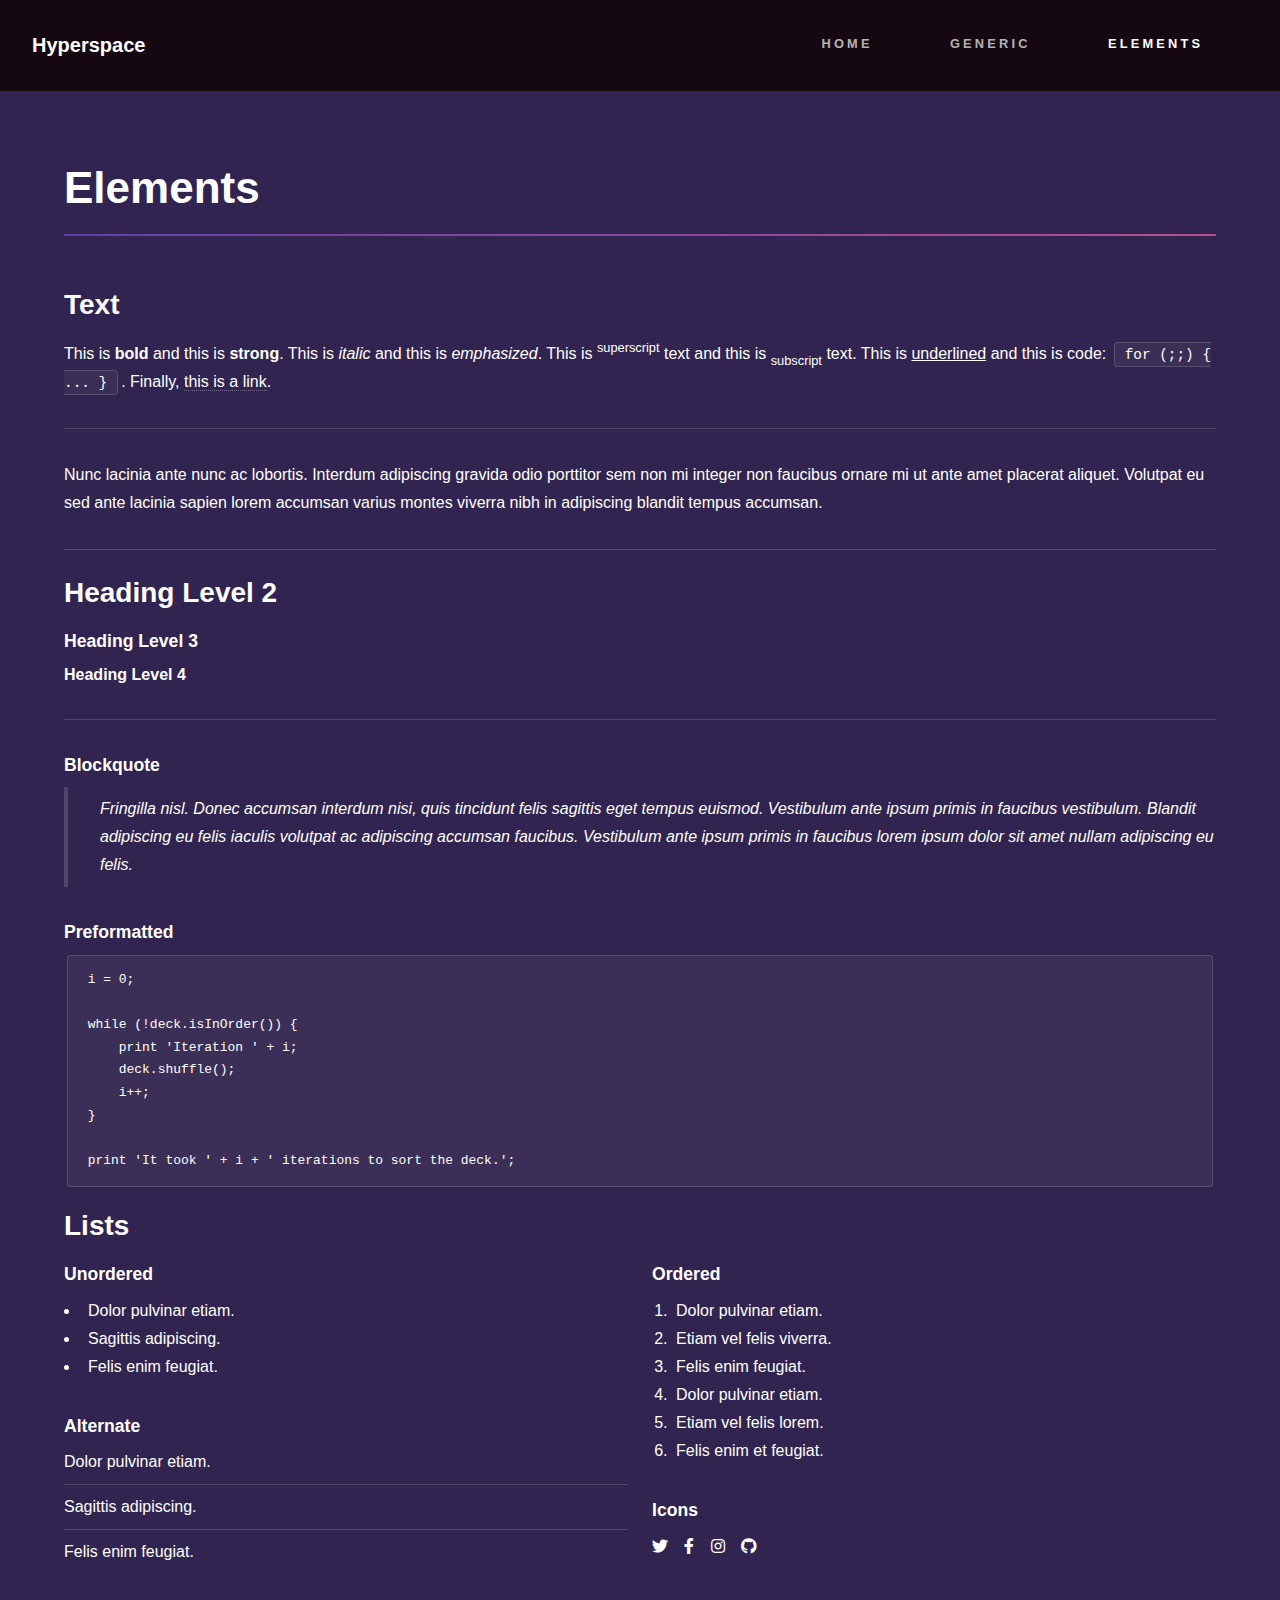
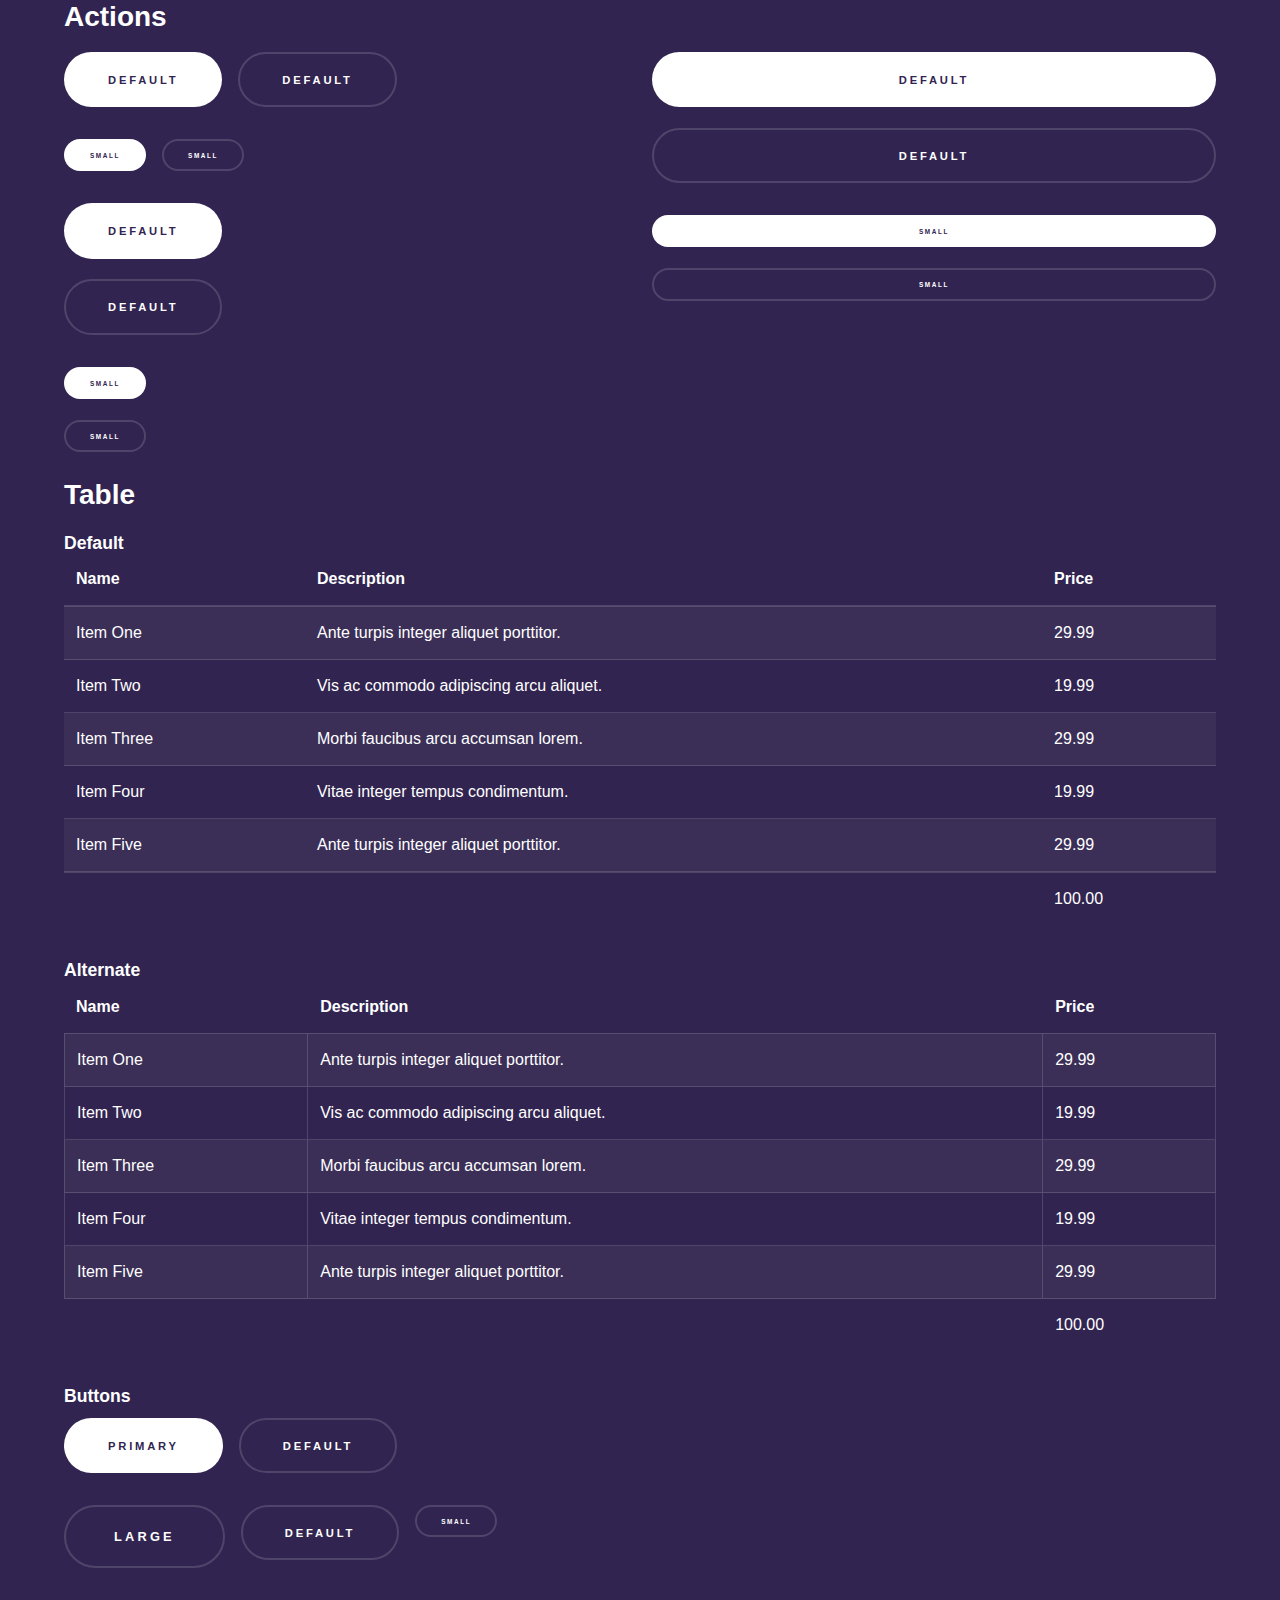
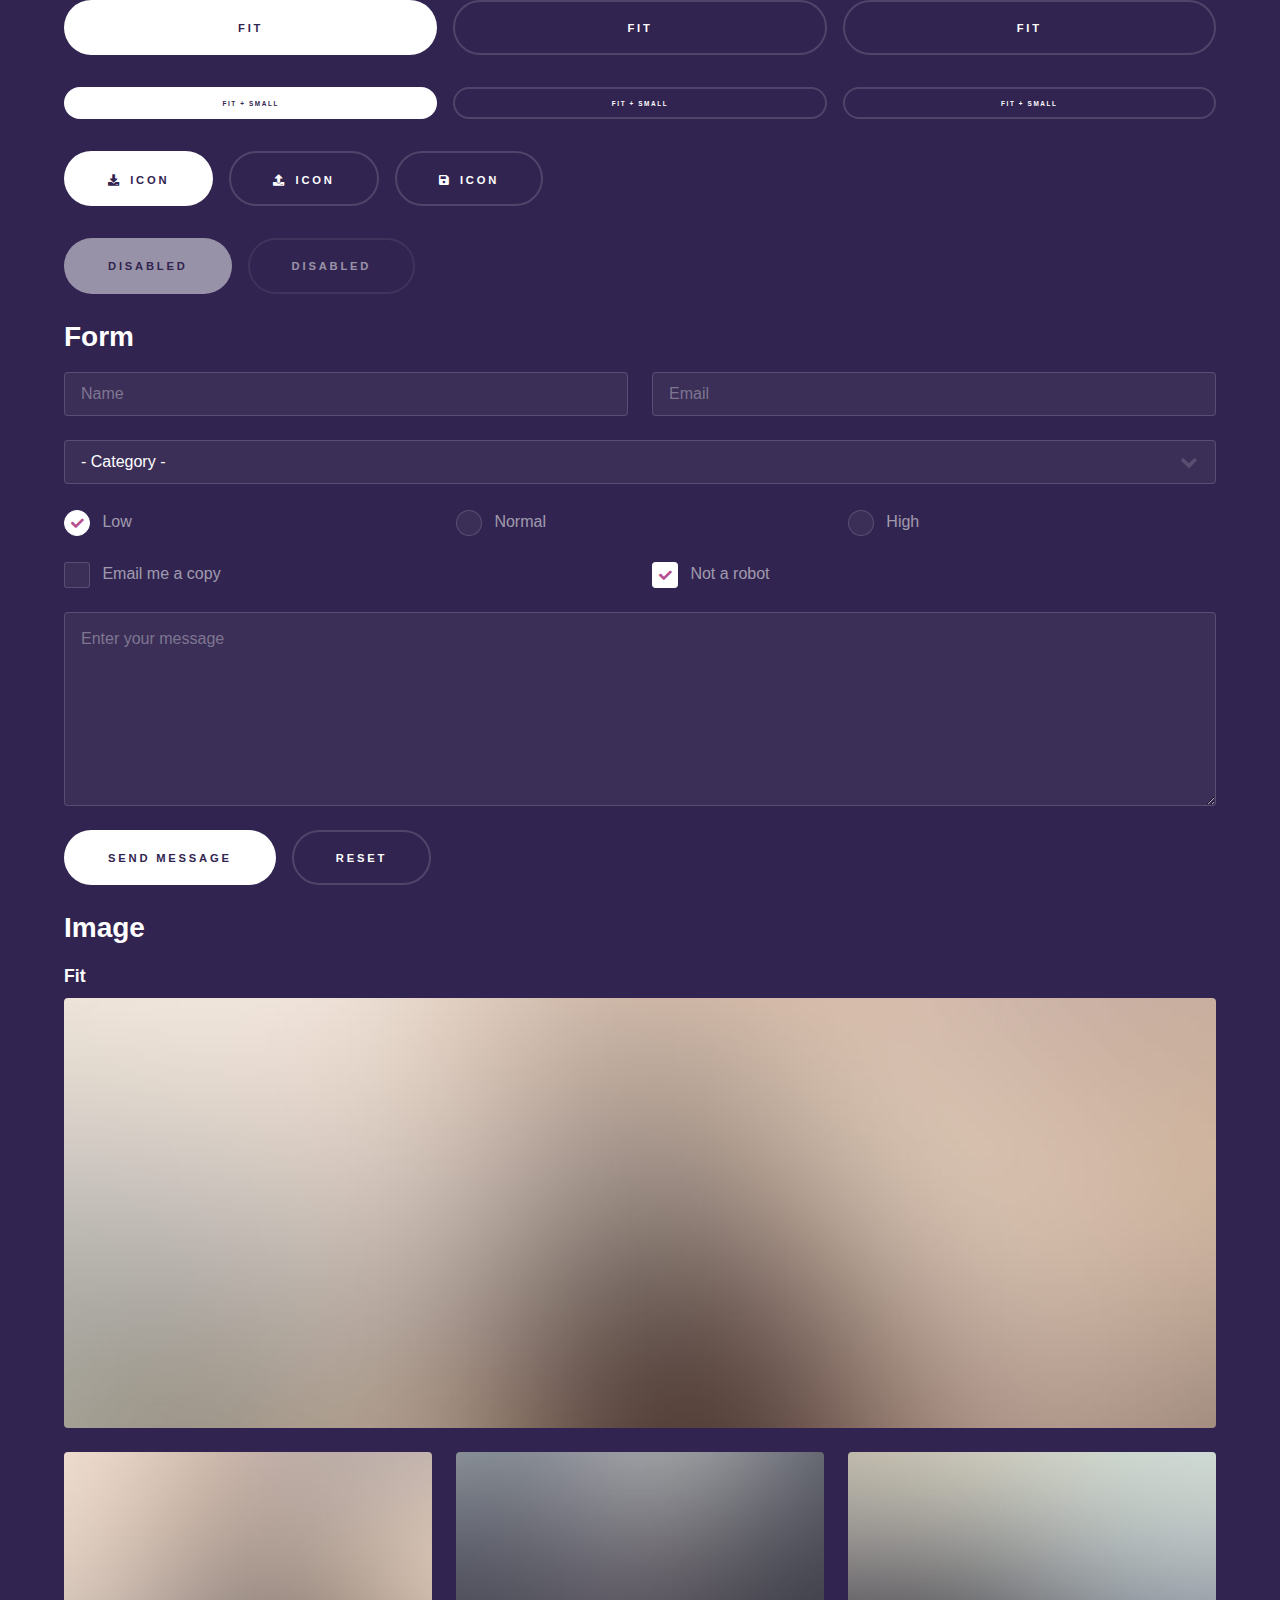
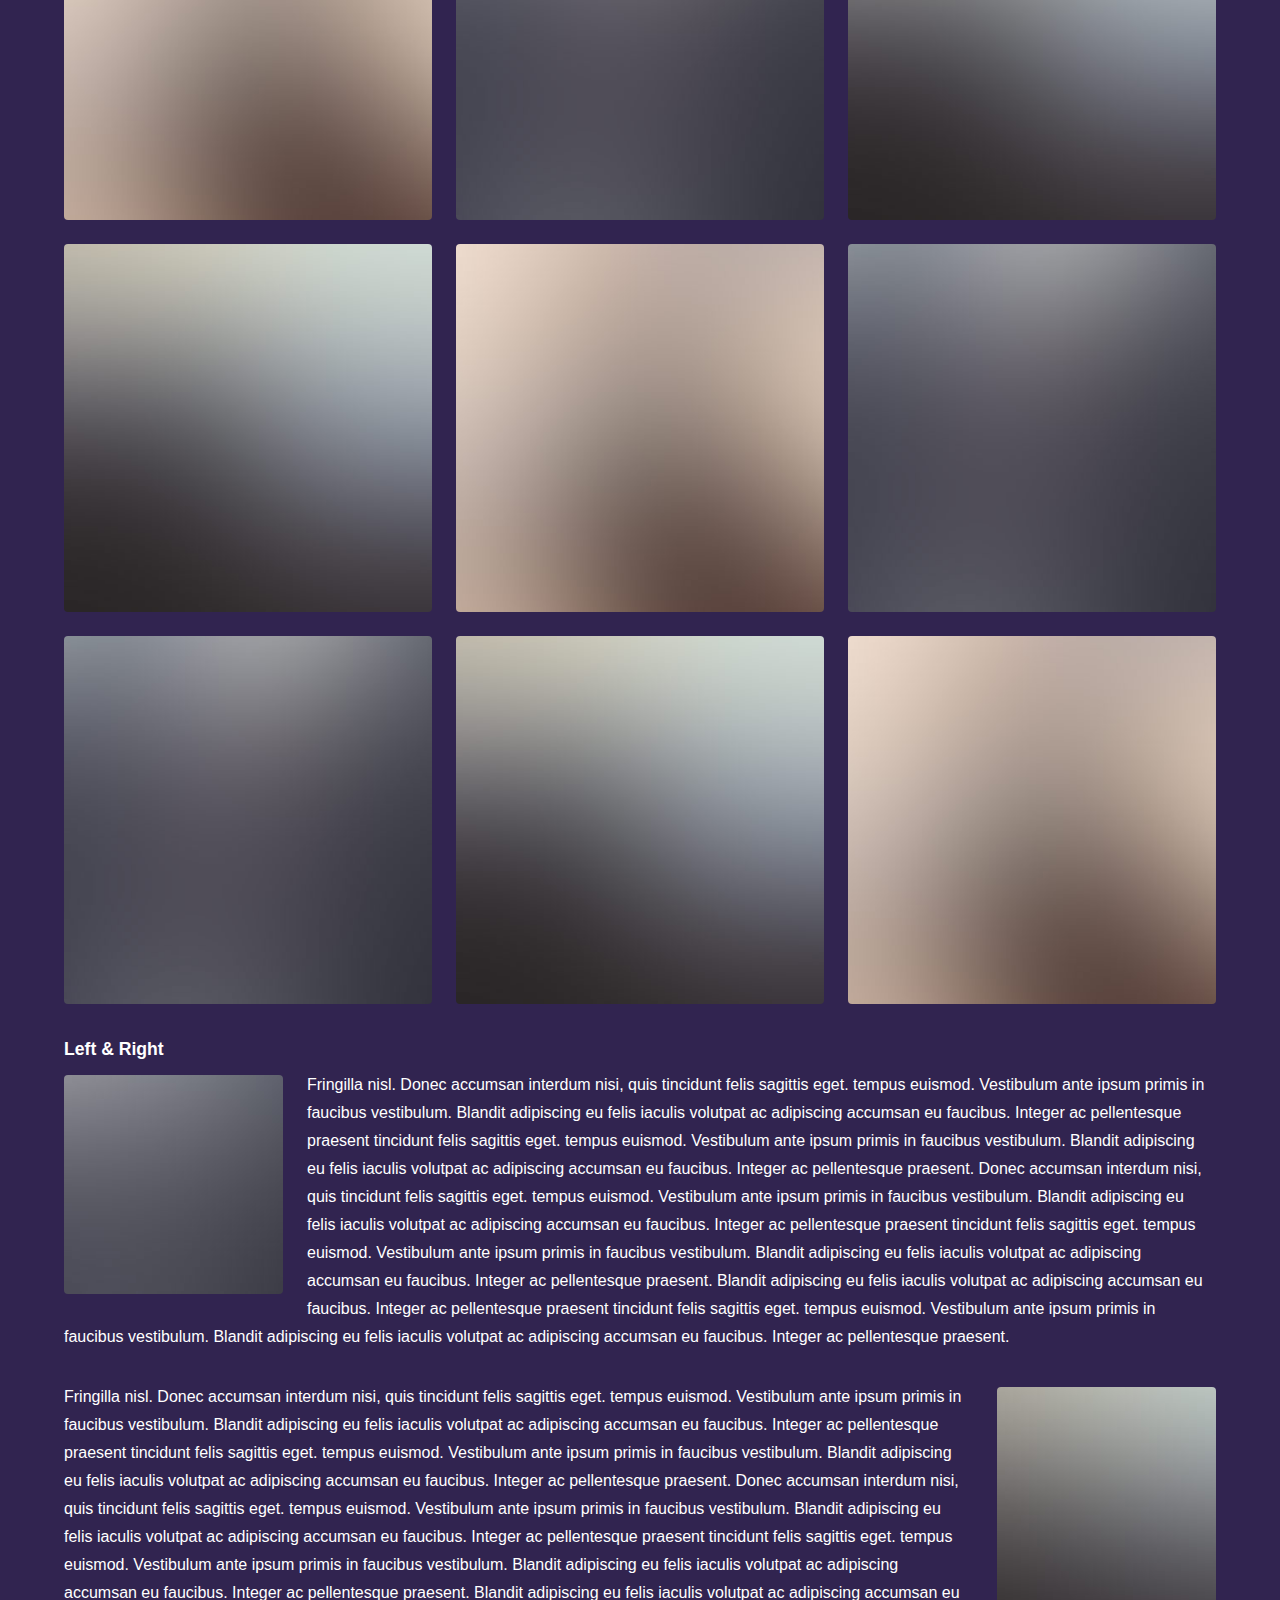
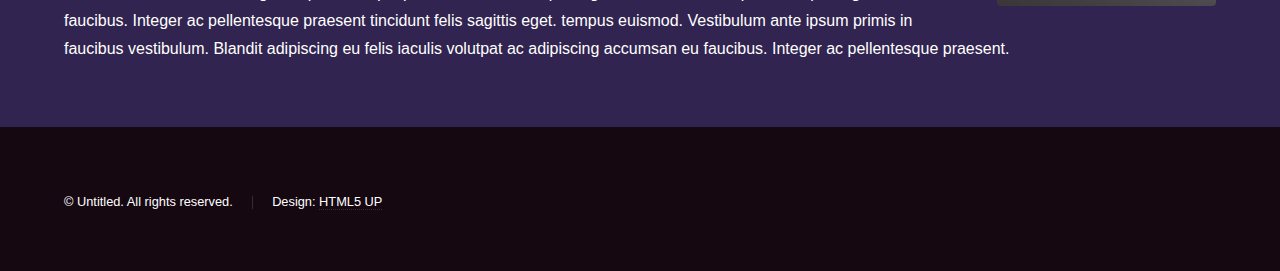
<file: elements.html>
<!DOCTYPE HTML>
<!--
	Hyperspace by HTML5 UP
	html5up.net | @ajlkn
	Free for personal and commercial use under the CCA 3.0 license (html5up.net/license)
-->
<html>
	<head>
		<title>Elements - Hyperspace by HTML5 UP</title>
		<meta charset="utf-8" />
		<meta name="viewport" content="width=device-width, initial-scale=1, user-scalable=no" />
		<link rel="stylesheet" href="assets/css/main.css" />
		<noscript><link rel="stylesheet" href="assets/css/noscript.css" /></noscript>
	</head>
	<body class="is-preload">

		<!-- Header -->
			<header id="header">
				<a href="index.html" class="title">Hyperspace</a>
				<nav>
					<ul>
						<li><a href="index.html">Home</a></li>
						<li><a href="generic.html">Generic</a></li>
						<li><a href="elements.html"  class="active">Elements</a></li>
					</ul>
				</nav>
			</header>

		<!-- Wrapper -->
			<div id="wrapper">

				<!-- Main -->
					<section id="main" class="wrapper">
						<div class="inner">
							<h1 class="major">Elements</h1>

							<!-- Text -->
								<section>
									<h2>Text</h2>
									<p>This is <b>bold</b> and this is <strong>strong</strong>. This is <i>italic</i> and this is <em>emphasized</em>.
									This is <sup>superscript</sup> text and this is <sub>subscript</sub> text.
									This is <u>underlined</u> and this is code: <code>for (;;) { ... }</code>. Finally, <a href="#">this is a link</a>.</p>
									<hr />
									<p>Nunc lacinia ante nunc ac lobortis. Interdum adipiscing gravida odio porttitor sem non mi integer non faucibus ornare mi ut ante amet placerat aliquet. Volutpat eu sed ante lacinia sapien lorem accumsan varius montes viverra nibh in adipiscing blandit tempus accumsan.</p>
									<hr />
									<h2>Heading Level 2</h2>
									<h3>Heading Level 3</h3>
									<h4>Heading Level 4</h4>
									<hr />
									<h3>Blockquote</h3>
									<blockquote>Fringilla nisl. Donec accumsan interdum nisi, quis tincidunt felis sagittis eget tempus euismod. Vestibulum ante ipsum primis in faucibus vestibulum. Blandit adipiscing eu felis iaculis volutpat ac adipiscing accumsan faucibus. Vestibulum ante ipsum primis in faucibus lorem ipsum dolor sit amet nullam adipiscing eu felis.</blockquote>
									<h3>Preformatted</h3>
									<pre><code>i = 0;

while (!deck.isInOrder()) {
    print 'Iteration ' + i;
    deck.shuffle();
    i++;
}

print 'It took ' + i + ' iterations to sort the deck.';</code></pre>
								</section>

							<!-- Lists -->
								<section>
									<h2>Lists</h2>
									<div class="row">
										<div class="col-6 col-12-medium">
											<h3>Unordered</h3>
											<ul>
												<li>Dolor pulvinar etiam.</li>
												<li>Sagittis adipiscing.</li>
												<li>Felis enim feugiat.</li>
											</ul>
											<h3>Alternate</h3>
											<ul class="alt">
												<li>Dolor pulvinar etiam.</li>
												<li>Sagittis adipiscing.</li>
												<li>Felis enim feugiat.</li>
											</ul>
										</div>
										<div class="col-6 col-12-medium">
											<h3>Ordered</h3>
											<ol>
												<li>Dolor pulvinar etiam.</li>
												<li>Etiam vel felis viverra.</li>
												<li>Felis enim feugiat.</li>
												<li>Dolor pulvinar etiam.</li>
												<li>Etiam vel felis lorem.</li>
												<li>Felis enim et feugiat.</li>
											</ol>
											<h3>Icons</h3>
											<ul class="icons">
												<li><a href="#" class="icon brands fa-twitter"><span class="label">Twitter</span></a></li>
												<li><a href="#" class="icon brands fa-facebook-f"><span class="label">Facebook</span></a></li>
												<li><a href="#" class="icon brands fa-instagram"><span class="label">Instagram</span></a></li>
												<li><a href="#" class="icon brands fa-github"><span class="label">Github</span></a></li>
											</ul>
										</div>
									</div>
									<h2>Actions</h2>
									<div class="row">
										<div class="col-6 col-12-medium">
											<ul class="actions">
												<li><a href="#" class="button primary">Default</a></li>
												<li><a href="#" class="button">Default</a></li>
											</ul>
											<ul class="actions small">
												<li><a href="#" class="button primary small">Small</a></li>
												<li><a href="#" class="button small">Small</a></li>
											</ul>
											<ul class="actions stacked">
												<li><a href="#" class="button primary">Default</a></li>
												<li><a href="#" class="button">Default</a></li>
											</ul>
											<ul class="actions stacked">
												<li><a href="#" class="button primary small">Small</a></li>
												<li><a href="#" class="button small">Small</a></li>
											</ul>
										</div>
										<div class="col-6 col-12-medium">
											<ul class="actions stacked">
												<li><a href="#" class="button primary fit">Default</a></li>
												<li><a href="#" class="button fit">Default</a></li>
											</ul>
											<ul class="actions stacked">
												<li><a href="#" class="button primary small fit">Small</a></li>
												<li><a href="#" class="button small fit">Small</a></li>
											</ul>
										</div>
									</div>
								</section>

							<!-- Table -->
								<section>
									<h2>Table</h2>
									<h3>Default</h3>
									<div class="table-wrapper">
										<table>
											<thead>
												<tr>
													<th>Name</th>
													<th>Description</th>
													<th>Price</th>
												</tr>
											</thead>
											<tbody>
												<tr>
													<td>Item One</td>
													<td>Ante turpis integer aliquet porttitor.</td>
													<td>29.99</td>
												</tr>
												<tr>
													<td>Item Two</td>
													<td>Vis ac commodo adipiscing arcu aliquet.</td>
													<td>19.99</td>
												</tr>
												<tr>
													<td>Item Three</td>
													<td> Morbi faucibus arcu accumsan lorem.</td>
													<td>29.99</td>
												</tr>
												<tr>
													<td>Item Four</td>
													<td>Vitae integer tempus condimentum.</td>
													<td>19.99</td>
												</tr>
												<tr>
													<td>Item Five</td>
													<td>Ante turpis integer aliquet porttitor.</td>
													<td>29.99</td>
												</tr>
											</tbody>
											<tfoot>
												<tr>
													<td colspan="2"></td>
													<td>100.00</td>
												</tr>
											</tfoot>
										</table>
									</div>

									<h3>Alternate</h3>
									<div class="table-wrapper">
										<table class="alt">
											<thead>
												<tr>
													<th>Name</th>
													<th>Description</th>
													<th>Price</th>
												</tr>
											</thead>
											<tbody>
												<tr>
													<td>Item One</td>
													<td>Ante turpis integer aliquet porttitor.</td>
													<td>29.99</td>
												</tr>
												<tr>
													<td>Item Two</td>
													<td>Vis ac commodo adipiscing arcu aliquet.</td>
													<td>19.99</td>
												</tr>
												<tr>
													<td>Item Three</td>
													<td> Morbi faucibus arcu accumsan lorem.</td>
													<td>29.99</td>
												</tr>
												<tr>
													<td>Item Four</td>
													<td>Vitae integer tempus condimentum.</td>
													<td>19.99</td>
												</tr>
												<tr>
													<td>Item Five</td>
													<td>Ante turpis integer aliquet porttitor.</td>
													<td>29.99</td>
												</tr>
											</tbody>
											<tfoot>
												<tr>
													<td colspan="2"></td>
													<td>100.00</td>
												</tr>
											</tfoot>
										</table>
									</div>
								</section>

							<!-- Buttons -->
								<section>
									<h3>Buttons</h3>
									<ul class="actions">
										<li><a href="#" class="button primary">Primary</a></li>
										<li><a href="#" class="button">Default</a></li>
									</ul>
									<ul class="actions">
										<li><a href="#" class="button large">Large</a></li>
										<li><a href="#" class="button">Default</a></li>
										<li><a href="#" class="button small">Small</a></li>
									</ul>
									<ul class="actions fit">
										<li><a href="#" class="button primary fit">Fit</a></li>
										<li><a href="#" class="button fit">Fit</a></li>
										<li><a href="#" class="button fit">Fit</a></li>
									</ul>
									<ul class="actions fit small">
										<li><a href="#" class="button primary fit small">Fit + Small</a></li>
										<li><a href="#" class="button fit small">Fit + Small</a></li>
										<li><a href="#" class="button fit small">Fit + Small</a></li>
									</ul>
									<ul class="actions">
										<li><a href="#" class="button primary icon solid fa-download">Icon</a></li>
										<li><a href="#" class="button icon solid fa-upload">Icon</a></li>
										<li><a href="#" class="button icon solid fa-save">Icon</a></li>
									</ul>
									<ul class="actions">
										<li><span class="button primary disabled">Disabled</span></li>
										<li><span class="button disabled">Disabled</span></li>
									</ul>
								</section>

							<!-- Form -->
								<section>
									<h2>Form</h2>
									<form method="post" action="#">
										<div class="row gtr-uniform">
											<div class="col-6 col-12-xsmall">
												<input type="text" name="demo-name" id="demo-name" value="" placeholder="Name" />
											</div>
											<div class="col-6 col-12-xsmall">
												<input type="email" name="demo-email" id="demo-email" value="" placeholder="Email" />
											</div>
											<div class="col-12">
												<select name="demo-category" id="demo-category">
													<option value="">- Category -</option>
													<option value="1">Manufacturing</option>
													<option value="1">Shipping</option>
													<option value="1">Administration</option>
													<option value="1">Human Resources</option>
												</select>
											</div>
											<div class="col-4 col-12-small">
												<input type="radio" id="demo-priority-low" name="demo-priority" checked>
												<label for="demo-priority-low">Low</label>
											</div>
											<div class="col-4 col-12-small">
												<input type="radio" id="demo-priority-normal" name="demo-priority">
												<label for="demo-priority-normal">Normal</label>
											</div>
											<div class="col-4 col-12-small">
												<input type="radio" id="demo-priority-high" name="demo-priority">
												<label for="demo-priority-high">High</label>
											</div>
											<div class="col-6 col-12-small">
												<input type="checkbox" id="demo-copy" name="demo-copy">
												<label for="demo-copy">Email me a copy</label>
											</div>
											<div class="col-6 col-12-small">
												<input type="checkbox" id="demo-human" name="demo-human" checked>
												<label for="demo-human">Not a robot</label>
											</div>
											<div class="col-12">
												<textarea name="demo-message" id="demo-message" placeholder="Enter your message" rows="6"></textarea>
											</div>
											<div class="col-12">
												<ul class="actions">
													<li><input type="submit" value="Send Message" class="primary" /></li>
													<li><input type="reset" value="Reset" /></li>
												</ul>
											</div>
										</div>
									</form>
								</section>

							<!-- Image -->
								<section>
									<h2>Image</h2>
									<h3>Fit</h3>
									<div class="box alt">
										<div class="row gtr-uniform">
											<div class="col-12"><span class="image fit"><img src="images/pic04.jpg" alt="" /></span></div>
											<div class="col-4"><span class="image fit"><img src="images/pic01.jpg" alt="" /></span></div>
											<div class="col-4"><span class="image fit"><img src="images/pic02.jpg" alt="" /></span></div>
											<div class="col-4"><span class="image fit"><img src="images/pic03.jpg" alt="" /></span></div>
											<div class="col-4"><span class="image fit"><img src="images/pic03.jpg" alt="" /></span></div>
											<div class="col-4"><span class="image fit"><img src="images/pic01.jpg" alt="" /></span></div>
											<div class="col-4"><span class="image fit"><img src="images/pic02.jpg" alt="" /></span></div>
											<div class="col-4"><span class="image fit"><img src="images/pic02.jpg" alt="" /></span></div>
											<div class="col-4"><span class="image fit"><img src="images/pic03.jpg" alt="" /></span></div>
											<div class="col-4"><span class="image fit"><img src="images/pic01.jpg" alt="" /></span></div>
										</div>
									</div>
									<h3>Left &amp; Right</h3>
									<p><span class="image left"><img src="images/pic05.jpg" alt="" /></span>Fringilla nisl. Donec accumsan interdum nisi, quis tincidunt felis sagittis eget. tempus euismod. Vestibulum ante ipsum primis in faucibus vestibulum. Blandit adipiscing eu felis iaculis volutpat ac adipiscing accumsan eu faucibus. Integer ac pellentesque praesent tincidunt felis sagittis eget. tempus euismod. Vestibulum ante ipsum primis in faucibus vestibulum. Blandit adipiscing eu felis iaculis volutpat ac adipiscing accumsan eu faucibus. Integer ac pellentesque praesent. Donec accumsan interdum nisi, quis tincidunt felis sagittis eget. tempus euismod. Vestibulum ante ipsum primis in faucibus vestibulum. Blandit adipiscing eu felis iaculis volutpat ac adipiscing accumsan eu faucibus. Integer ac pellentesque praesent tincidunt felis sagittis eget. tempus euismod. Vestibulum ante ipsum primis in faucibus vestibulum. Blandit adipiscing eu felis iaculis volutpat ac adipiscing accumsan eu faucibus. Integer ac pellentesque praesent. Blandit adipiscing eu felis iaculis volutpat ac adipiscing accumsan eu faucibus. Integer ac pellentesque praesent tincidunt felis sagittis eget. tempus euismod. Vestibulum ante ipsum primis in faucibus vestibulum. Blandit adipiscing eu felis iaculis volutpat ac adipiscing accumsan eu faucibus. Integer ac pellentesque praesent.</p>
									<p><span class="image right"><img src="images/pic06.jpg" alt="" /></span>Fringilla nisl. Donec accumsan interdum nisi, quis tincidunt felis sagittis eget. tempus euismod. Vestibulum ante ipsum primis in faucibus vestibulum. Blandit adipiscing eu felis iaculis volutpat ac adipiscing accumsan eu faucibus. Integer ac pellentesque praesent tincidunt felis sagittis eget. tempus euismod. Vestibulum ante ipsum primis in faucibus vestibulum. Blandit adipiscing eu felis iaculis volutpat ac adipiscing accumsan eu faucibus. Integer ac pellentesque praesent. Donec accumsan interdum nisi, quis tincidunt felis sagittis eget. tempus euismod. Vestibulum ante ipsum primis in faucibus vestibulum. Blandit adipiscing eu felis iaculis volutpat ac adipiscing accumsan eu faucibus. Integer ac pellentesque praesent tincidunt felis sagittis eget. tempus euismod. Vestibulum ante ipsum primis in faucibus vestibulum. Blandit adipiscing eu felis iaculis volutpat ac adipiscing accumsan eu faucibus. Integer ac pellentesque praesent. Blandit adipiscing eu felis iaculis volutpat ac adipiscing accumsan eu faucibus. Integer ac pellentesque praesent tincidunt felis sagittis eget. tempus euismod. Vestibulum ante ipsum primis in faucibus vestibulum. Blandit adipiscing eu felis iaculis volutpat ac adipiscing accumsan eu faucibus. Integer ac pellentesque praesent.</p>
								</section>

						</div>
					</section>

			</div>

		<!-- Footer -->
			<footer id="footer" class="wrapper alt">
				<div class="inner">
					<ul class="menu">
						<li>&copy; Untitled. All rights reserved.</li><li>Design: <a href="http://html5up.net">HTML5 UP</a></li>
					</ul>
				</div>
			</footer>

		<!-- Scripts -->
			<script src="assets/js/jquery.min.js"></script>
			<script src="assets/js/jquery.scrollex.min.js"></script>
			<script src="assets/js/jquery.scrolly.min.js"></script>
			<script src="assets/js/browser.min.js"></script>
			<script src="assets/js/breakpoints.min.js"></script>
			<script src="assets/js/util.js"></script>
			<script src="assets/js/main.js"></script>

	</body>
</html>
</file>
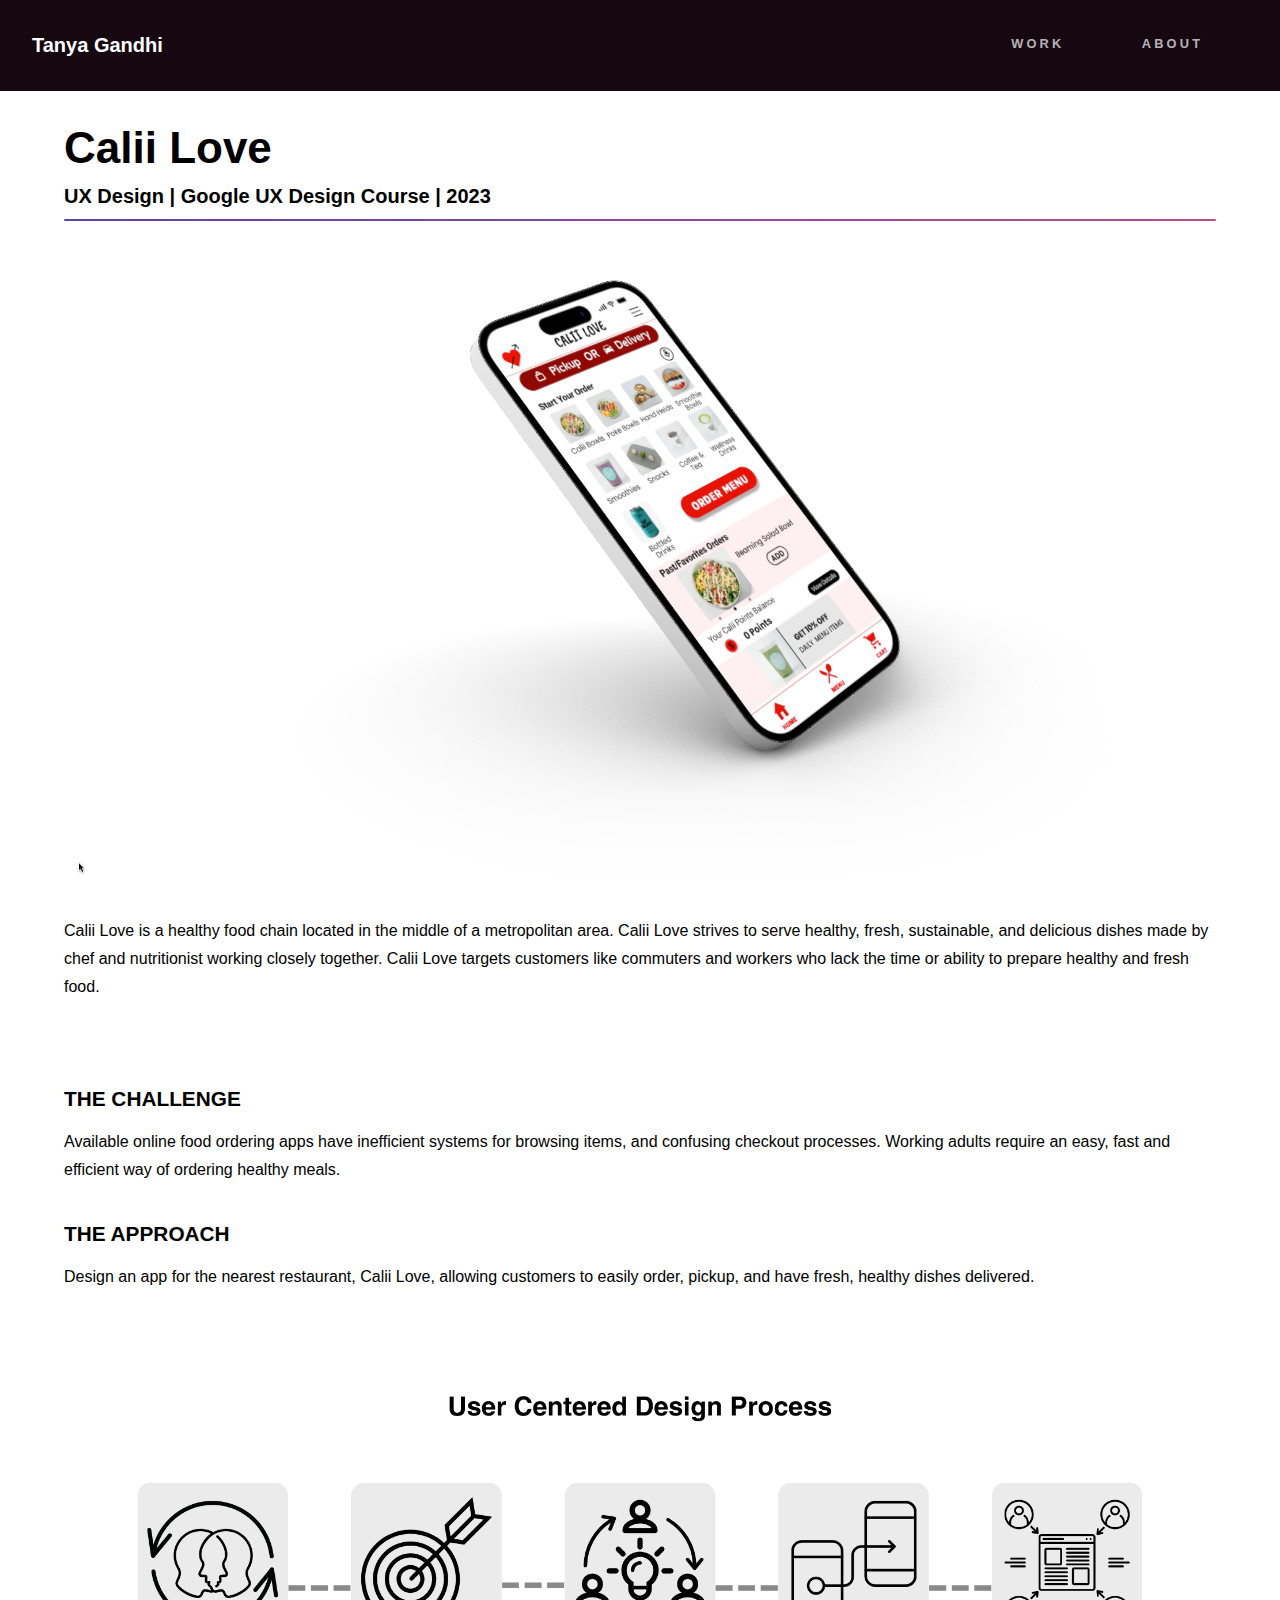
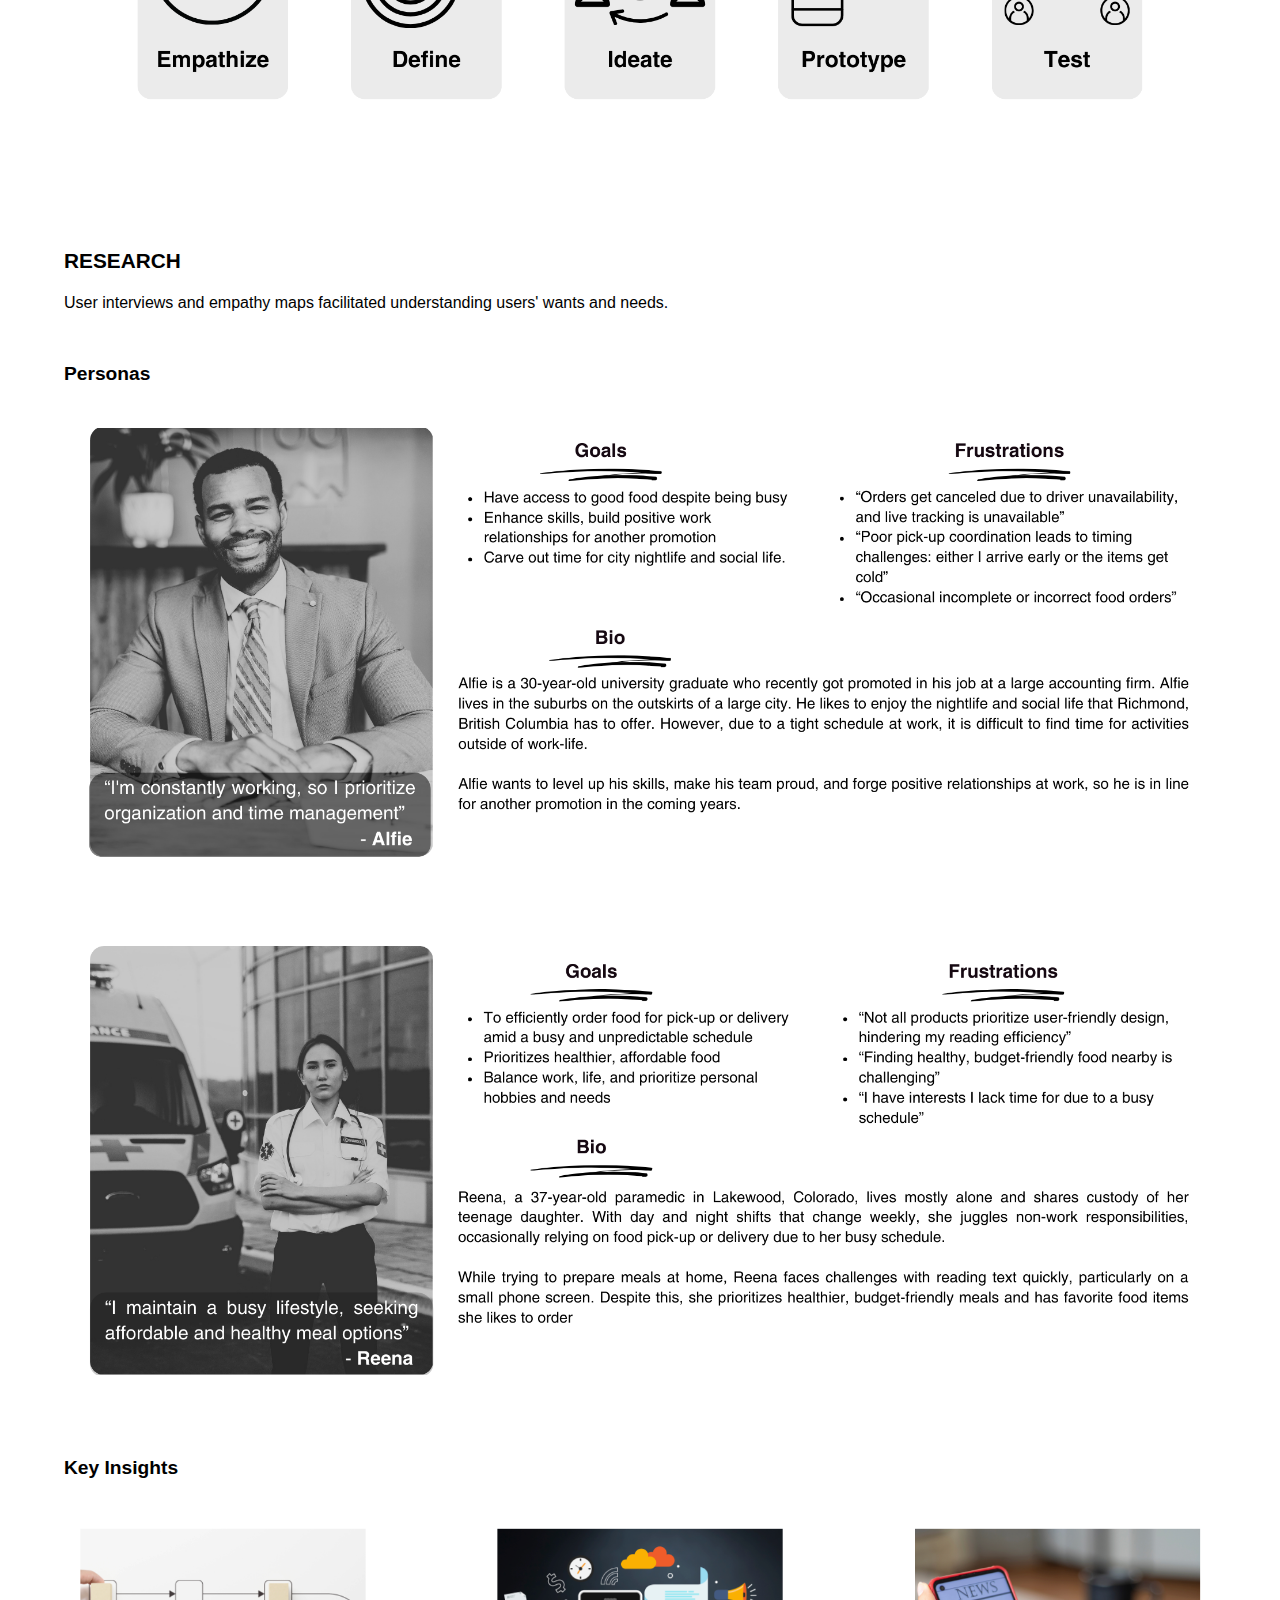
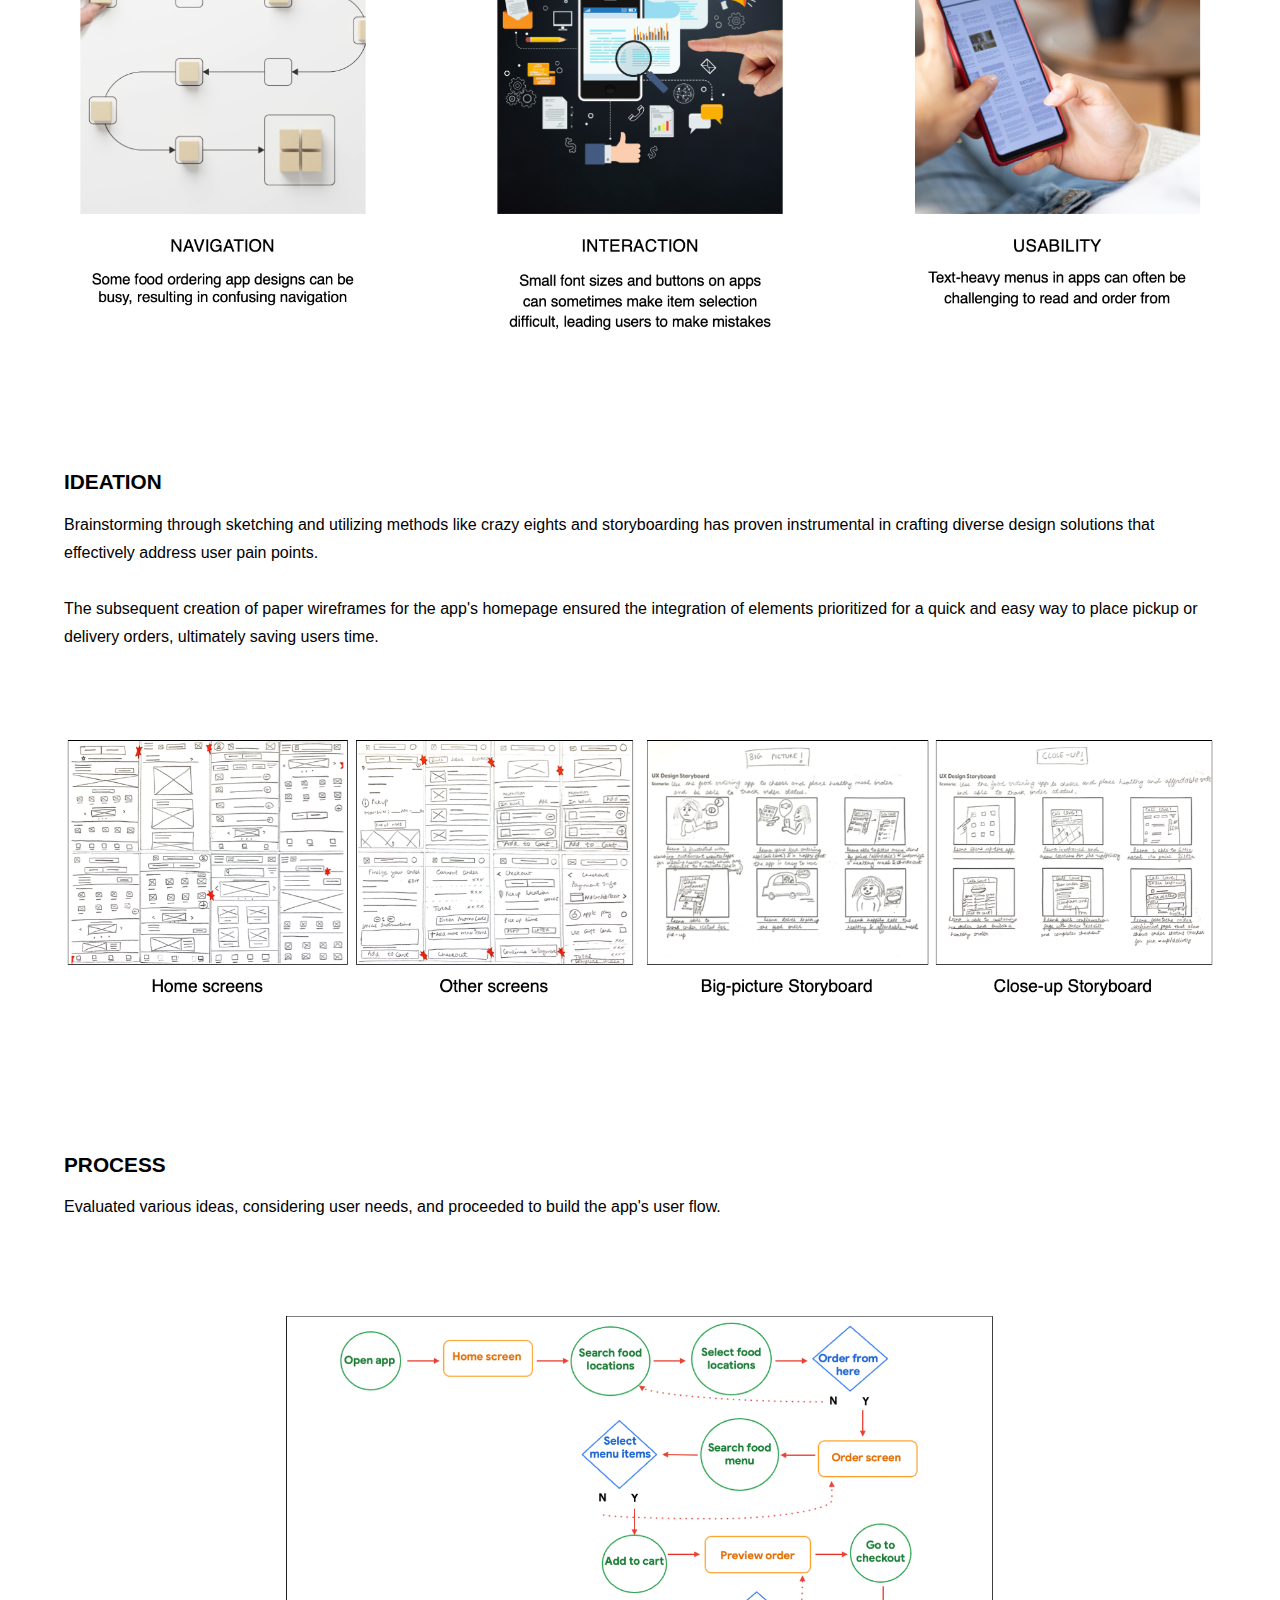
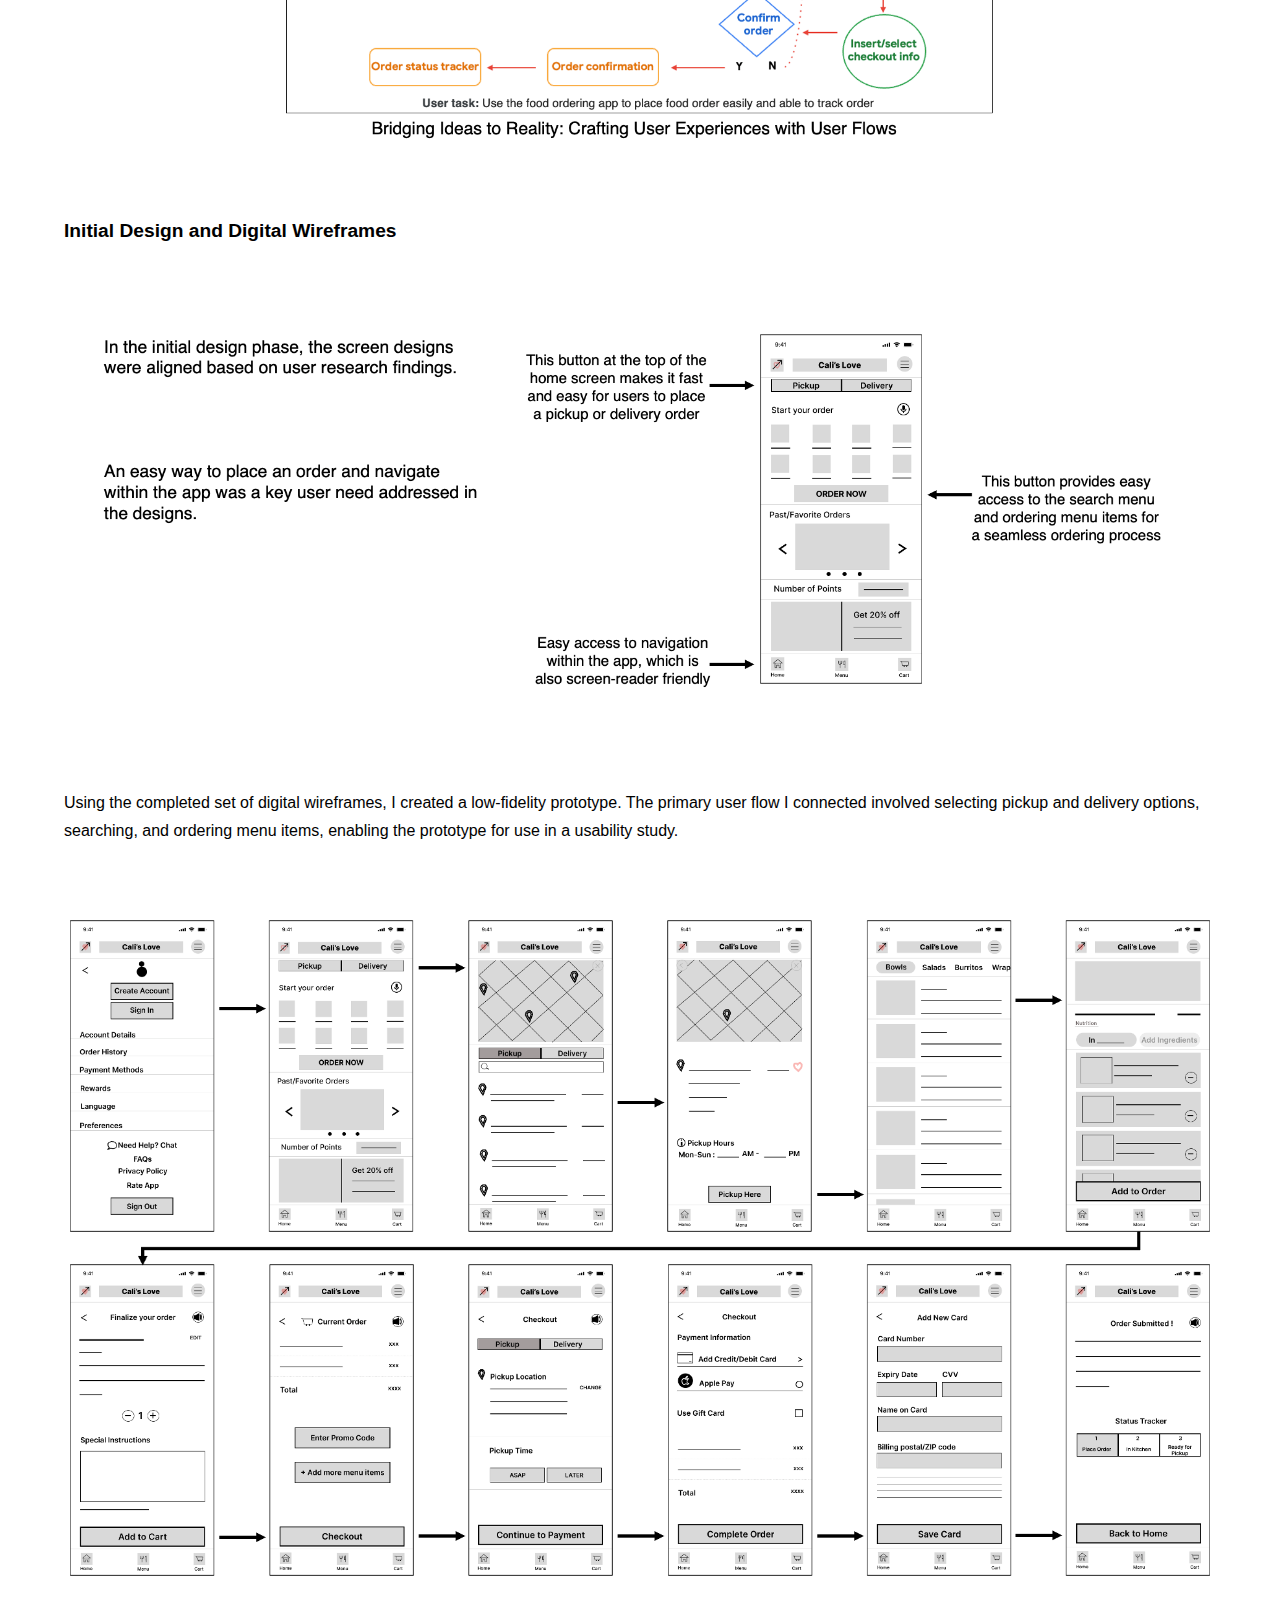
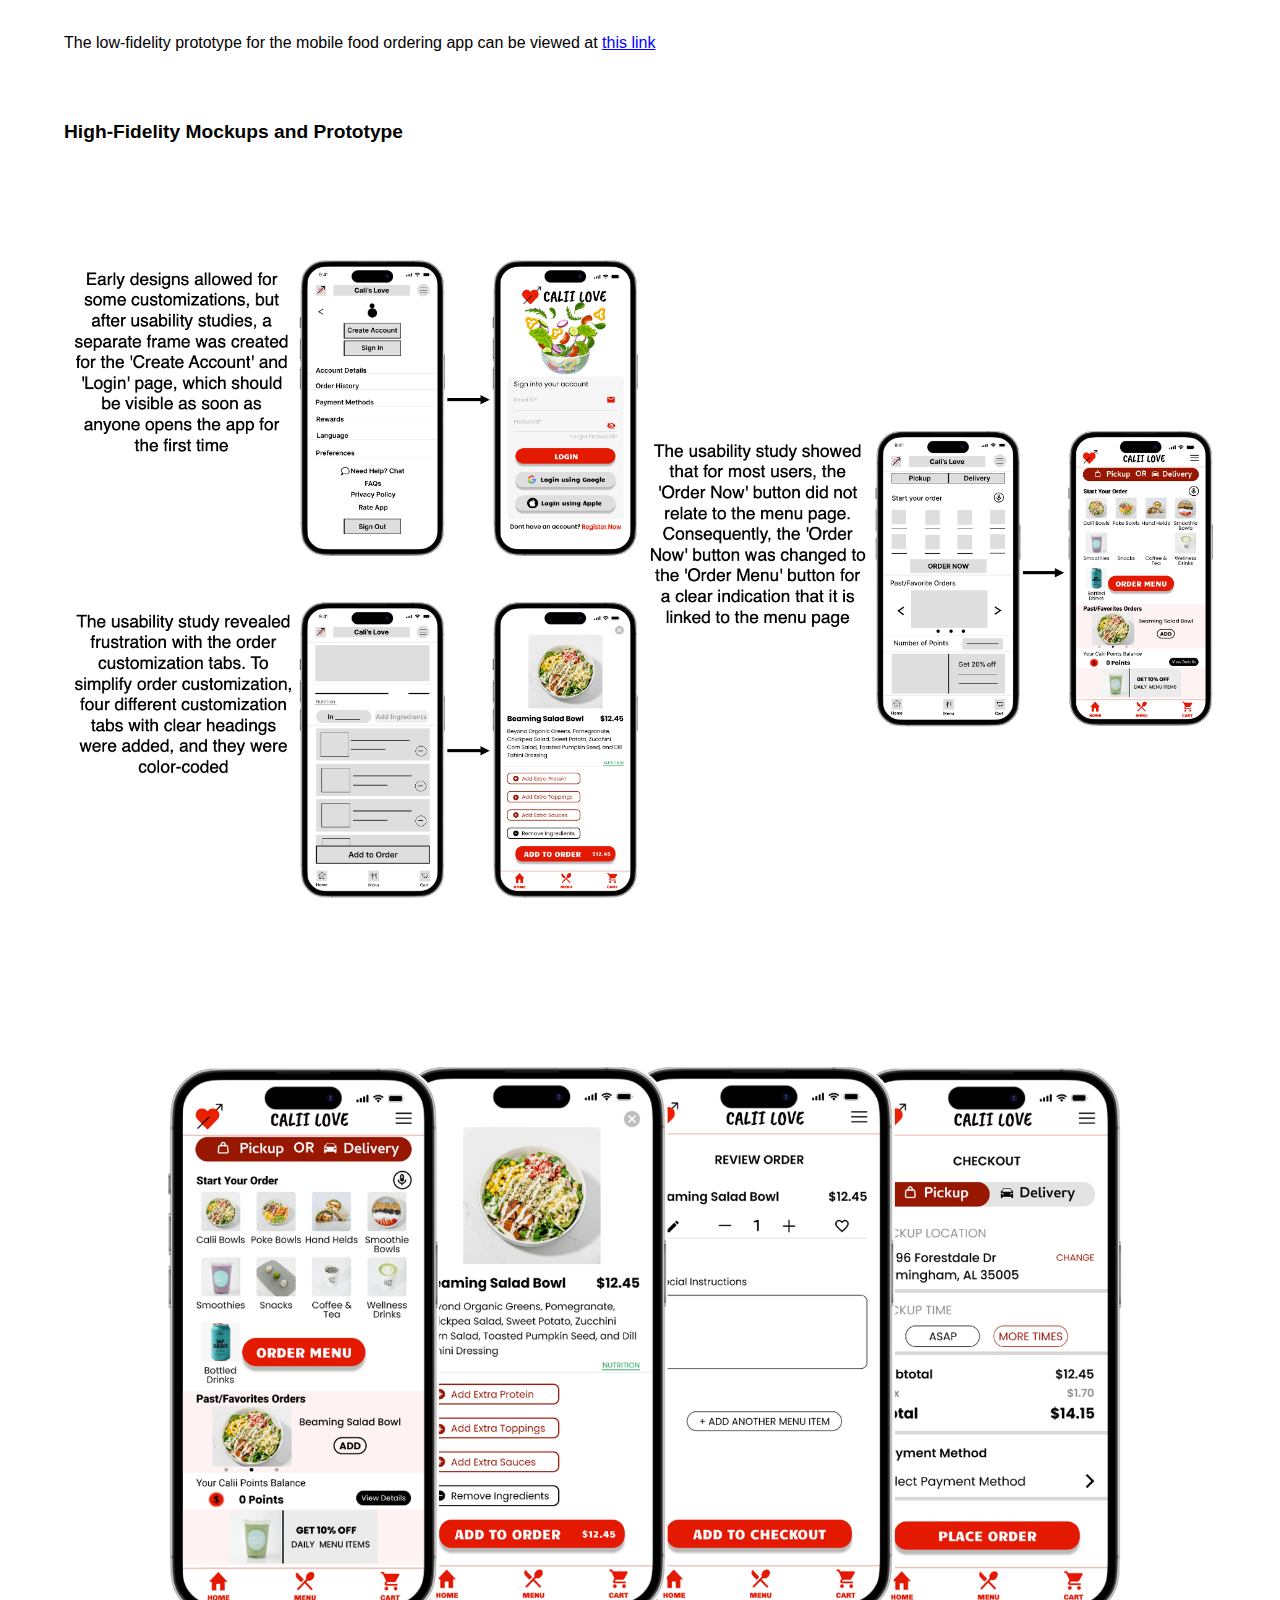
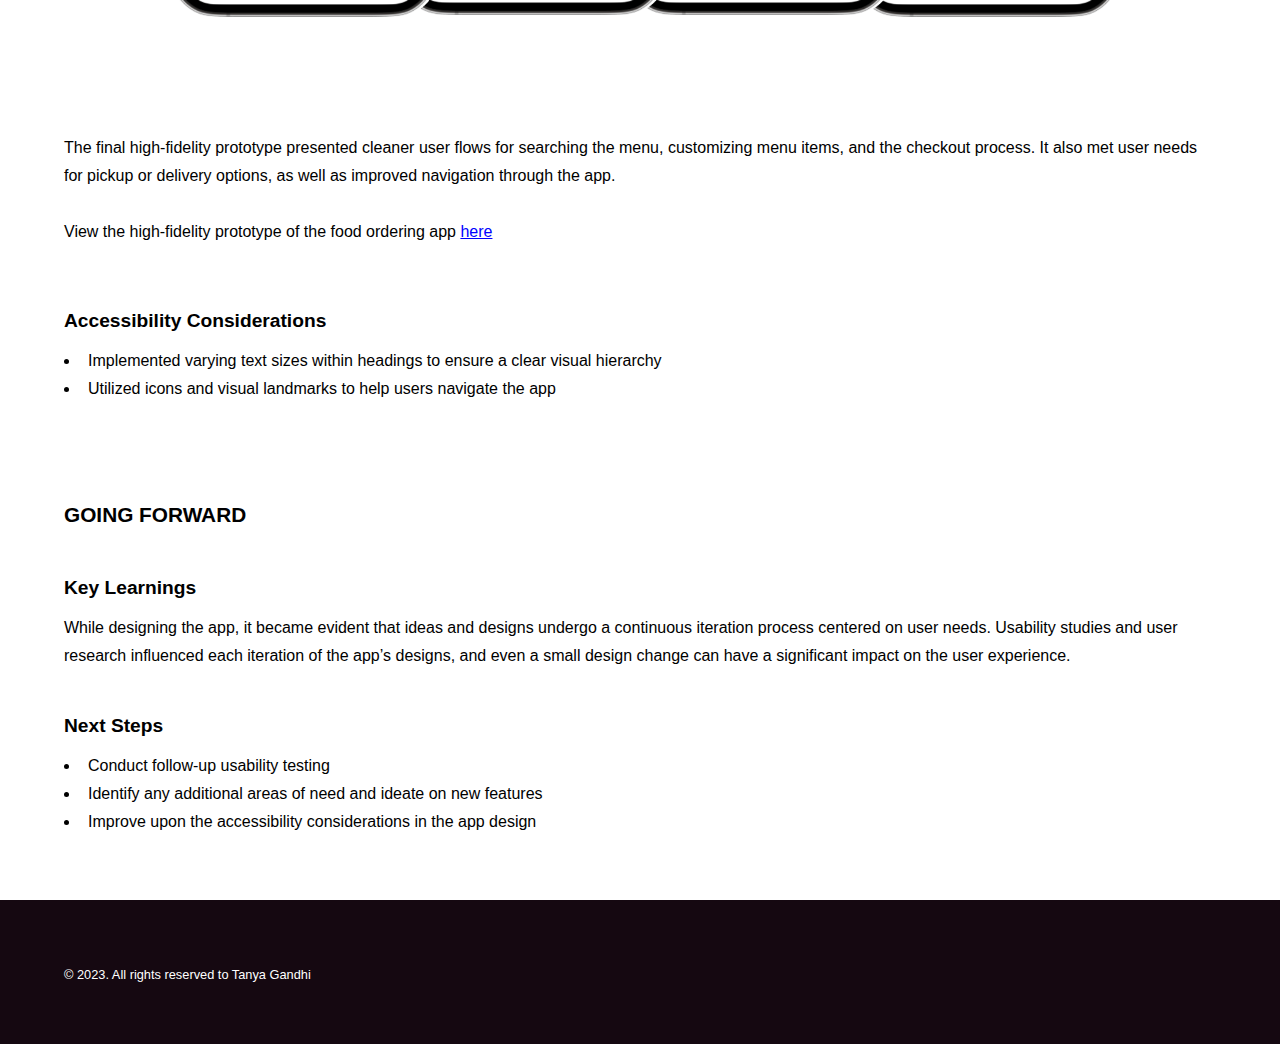
<file: generic.html>
<!DOCTYPE HTML>
<!--
	Hyperspace by HTML5 UP
	html5up.net | @ajlkn
	Free for personal and commercial use under the CCA 3.0 license (html5up.net/license)
-->
<html>
	<head>
		<title>Tanya Gandhi</title>
		<meta charset="utf-8" />
		<meta name="viewport" content="width=device-width, initial-scale=1, user-scalable=no" />
		<link rel="stylesheet" href="assets/css/main.css" />
		<noscript><link rel="stylesheet" href="assets/css/noscript.css" /></noscript>
	</head>
	<body class="is-preload">

		<!-- Header -->
			<header id="header">
				<a href="index.html" class="title">Tanya Gandhi</a>
				<nav>
					<ul>
						<li><a href="index.html#one">Work</a></li>
						<li><a href="index.html#two">About</a></li>
						<!-- <li><a href="elements.html">Elements</a></li> -->
					</ul>
				</nav>
			</header>

		<!-- Wrapper -->
			<div id="wrapper" style="background-color: white; color: black;">

				<!-- Main -->
					<section id="main" class="wrapper">
						<div class="inner">
							<h1 class="major" style="margin-top: -40px; color:black;">Calii Love
								<p style="font-size: 20px; margin-bottom: -5px;">
									<span>UX Design | Google UX Design Course | 2023
									</span>
								</p>
							</h1>
							<span class="image fit" style="display: block; margin-top: -25px;"><img src="images/imageproject1.png" alt="refined screen"/></span>
							<p>Calii Love is a healthy food chain located in the middle of a metropolitan area. Calii Love strives to serve healthy, fresh, sustainable, and delicious dishes made by chef and nutritionist working closely together. Calii Love targets customers like commuters and workers who lack the time or ability to prepare healthy and fresh food.</p><br>
							<p style="margin-top: 1em; margin-bottom: 0.5em; font-size: 1.3em; font-weight: bold;">THE CHALLENGE</p>
							<p>Available online food ordering apps have inefficient systems for browsing items, and confusing checkout processes. Working adults require an easy, fast and efficient way of ordering healthy meals.</p>
							<p style="margin-top: 1em; margin-bottom: 0.5em; font-size: 1.3em; font-weight: bold;">THE APPROACH</p>
							<p>Design an app for the nearest restaurant, Calii Love, allowing customers to easily order, pickup, and have fresh, healthy dishes delivered.</p><br>
							<span class="image fit"> <img src="images/process.png" alt="design-process"></span>
							<p style="margin-top: 3em; margin-bottom: 0.5em; font-size: 1.3em; font-weight: bold;">RESEARCH</p>
							<p style="margin-bottom: 2.5em;">User interviews and empathy maps facilitated understanding users' wants and needs.</p>
							<p style="margin-top: 1em; margin-bottom: 0.5em; font-size: 1.2em; font-weight: bold;">Personas</p><br>
							<span class="image fit"><img src="images/persona1.png" alt="persona1"></span><br><br>
							<span class="image fit"><img src="images/persona2.png" alt="persona2"></span>
							<p style="margin-top: 4em; margin-bottom: 0.5em; font-size: 1.2em; font-weight: bold;">Key Insights</p><br>
							<span class="image fit"><img src="images/insights.png"></span>
							<p style="margin-top: 5.5em; margin-bottom: 0.5em; font-size: 1.3em; font-weight: bold;">IDEATION</p>
							<p style="margin-bottom: 2.5em;">Brainstorming through sketching and utilizing methods like crazy eights and storyboarding has proven instrumental in crafting diverse design solutions that effectively address user pain points.<br><br>The subsequent creation of paper wireframes for the app's homepage ensured the integration of elements prioritized for a quick and easy way to place pickup or delivery orders, ultimately saving users time.</p>
							<span class="image fit"><img src="images/ideation.png" style="margin-top: -30px;"></span>
							<p style="margin-top: 3em; margin-bottom: 0.5em; font-size: 1.3em; font-weight: bold;">PROCESS</p>
							<p style="margin-bottom: 2.5em;">Evaluated various ideas, considering user needs, and proceeded to build the app's user flow.</p>
							<span class="image fit"><img src="images/userflow.png" style="margin-top: 80px;"></span>
							<p style="margin-top: 3em; margin-bottom: 0.5em; font-size: 1.2em; font-weight: bold;">Initial Design and Digital Wireframes</p><br>
							<span class="image fit"><img src="images/wireframe.png" style="margin-top: 40px;"></span>
							<p style="margin-bottom: 2.5em; margin-top: 6em;">Using the completed set of digital wireframes, I created a low-fidelity prototype. The primary user flow I connected involved selecting pickup and delivery options, searching, and ordering menu items, enabling the prototype for use in a usability study.</p>
							<span class="image fit"><img src="images/lofi-prototype.png" style="margin-top: 70px;"></span>
							<p style="margin-bottom: 2.5em; margin-top: 3em;">The low-fidelity prototype for the mobile food ordering app can be viewed at <a href="https://www.figma.com/proto/x07vatKyxqJwYB7VH8IFZC/Portfolio-Project-Prototype_TG?type=design&node-id=7-6&t=GGOZWpINifBvZkGr-1&scaling=scale-down&page-id=0%3A1&starting-point-node-id=7%3A6&mode=design" style="color: blue; text-decoration: underline;" target="_blank">this link</a></p>
							<p style="margin-top: 3em; margin-bottom: 0.5em; font-size: 1.2em; font-weight: bold;">High-Fidelity Mockups and Prototype</p><br>
							<span class="image fit"><img src="images/mockup.png" style="margin-top: 70px;"></span>
							<span class="image fit"><img src="images/hifi-mockup.png" style="margin-top: 140px;"></span>
							<p style="margin-bottom: 2.5em; margin-top: 5em;">The final high-fidelity prototype presented cleaner user flows for searching the menu, customizing menu items, and the checkout process. It also met user needs for pickup or delivery options, as well as improved navigation through the app.<br><br>View the high-fidelity prototype of the food ordering app <a href="https://www.figma.com/proto/x07vatKyxqJwYB7VH8IFZC/Portfolio-Project-Prototype_TG?type=design&node-id=593-975&t=nWCyQdiNFsMoVfXG-1&scaling=scale-down&page-id=593%3A353&starting-point-node-id=593%3A1682&mode=design" style="color: blue; text-decoration: underline;" target="_blank">here</a></p>
							<p style="margin-top: 3em; margin-bottom: 0.5em; font-size: 1.2em; font-weight: bold;">Accessibility Considerations</p>
							<ul>
								<li>Implemented varying text sizes within headings to ensure a clear visual hierarchy</li>
								<li>Utilized icons and visual landmarks to help users navigate the app</li>
							</ul>
							<p style="margin-top: 4.5em; margin-bottom: 0.5em; font-size: 1.3em; font-weight: bold;">GOING FORWARD</p>
							<p style="margin-top: 2em; margin-bottom: 0.5em; font-size: 1.2em; font-weight: bold;">Key Learnings</p>
							<p>While designing the app, it became evident that ideas and designs undergo a continuous iteration process centered on user needs. Usability studies and user research influenced each iteration of the app’s designs, and even a small design change can have a significant impact on the user experience.</p>
							<p style="margin-top: 2em; margin-bottom: 0.5em; font-size: 1.2em; font-weight: bold;">Next Steps</p>
							<ul>
								<li>Conduct follow-up usability testing</li>
								<li>Identify any additional areas of need and ideate on new features</li>
								<li>Improve upon the accessibility considerations in the app design</li>
							</ul>
						</div>
					</section>

			</div>

		<!-- Footer -->
			<footer id="footer" class="wrapper alt">
				<div class="inner">
					<ul class="menu">
						<p>&copy; 2023. All rights reserved to Tanya Gandhi</p>
						<!-- <li>&copy; Untitled. All rights reserved.</li><li>Design: <a href="http://html5up.net">HTML5 UP</a></li> -->
					</ul>
				</div>
			</footer>

		<!-- Scripts -->
			<script src="assets/js/jquery.min.js"></script>
			<script src="assets/js/jquery.scrollex.min.js"></script>
			<script src="assets/js/jquery.scrolly.min.js"></script>
			<script src="assets/js/browser.min.js"></script>
			<script src="assets/js/breakpoints.min.js"></script>
			<script src="assets/js/util.js"></script>
			<script src="assets/js/main.js"></script>

	</body>
</html>
</file>
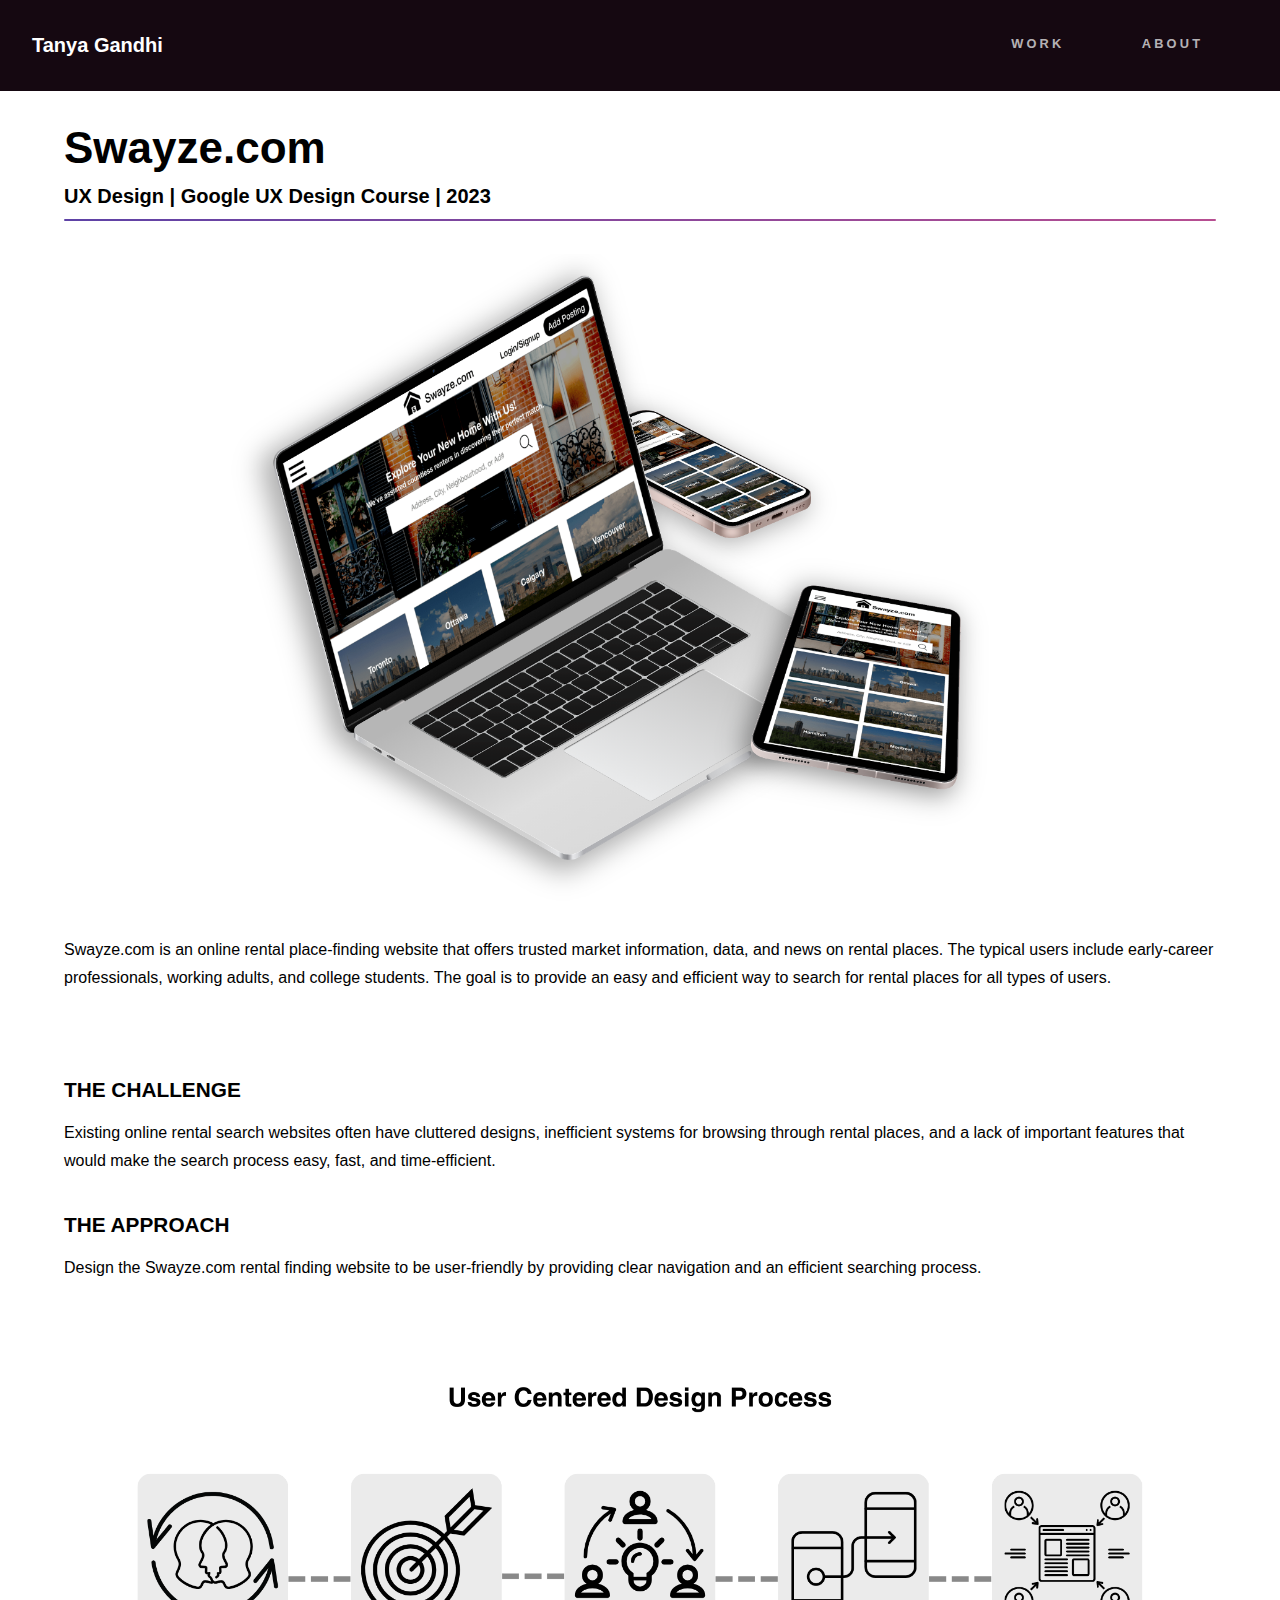
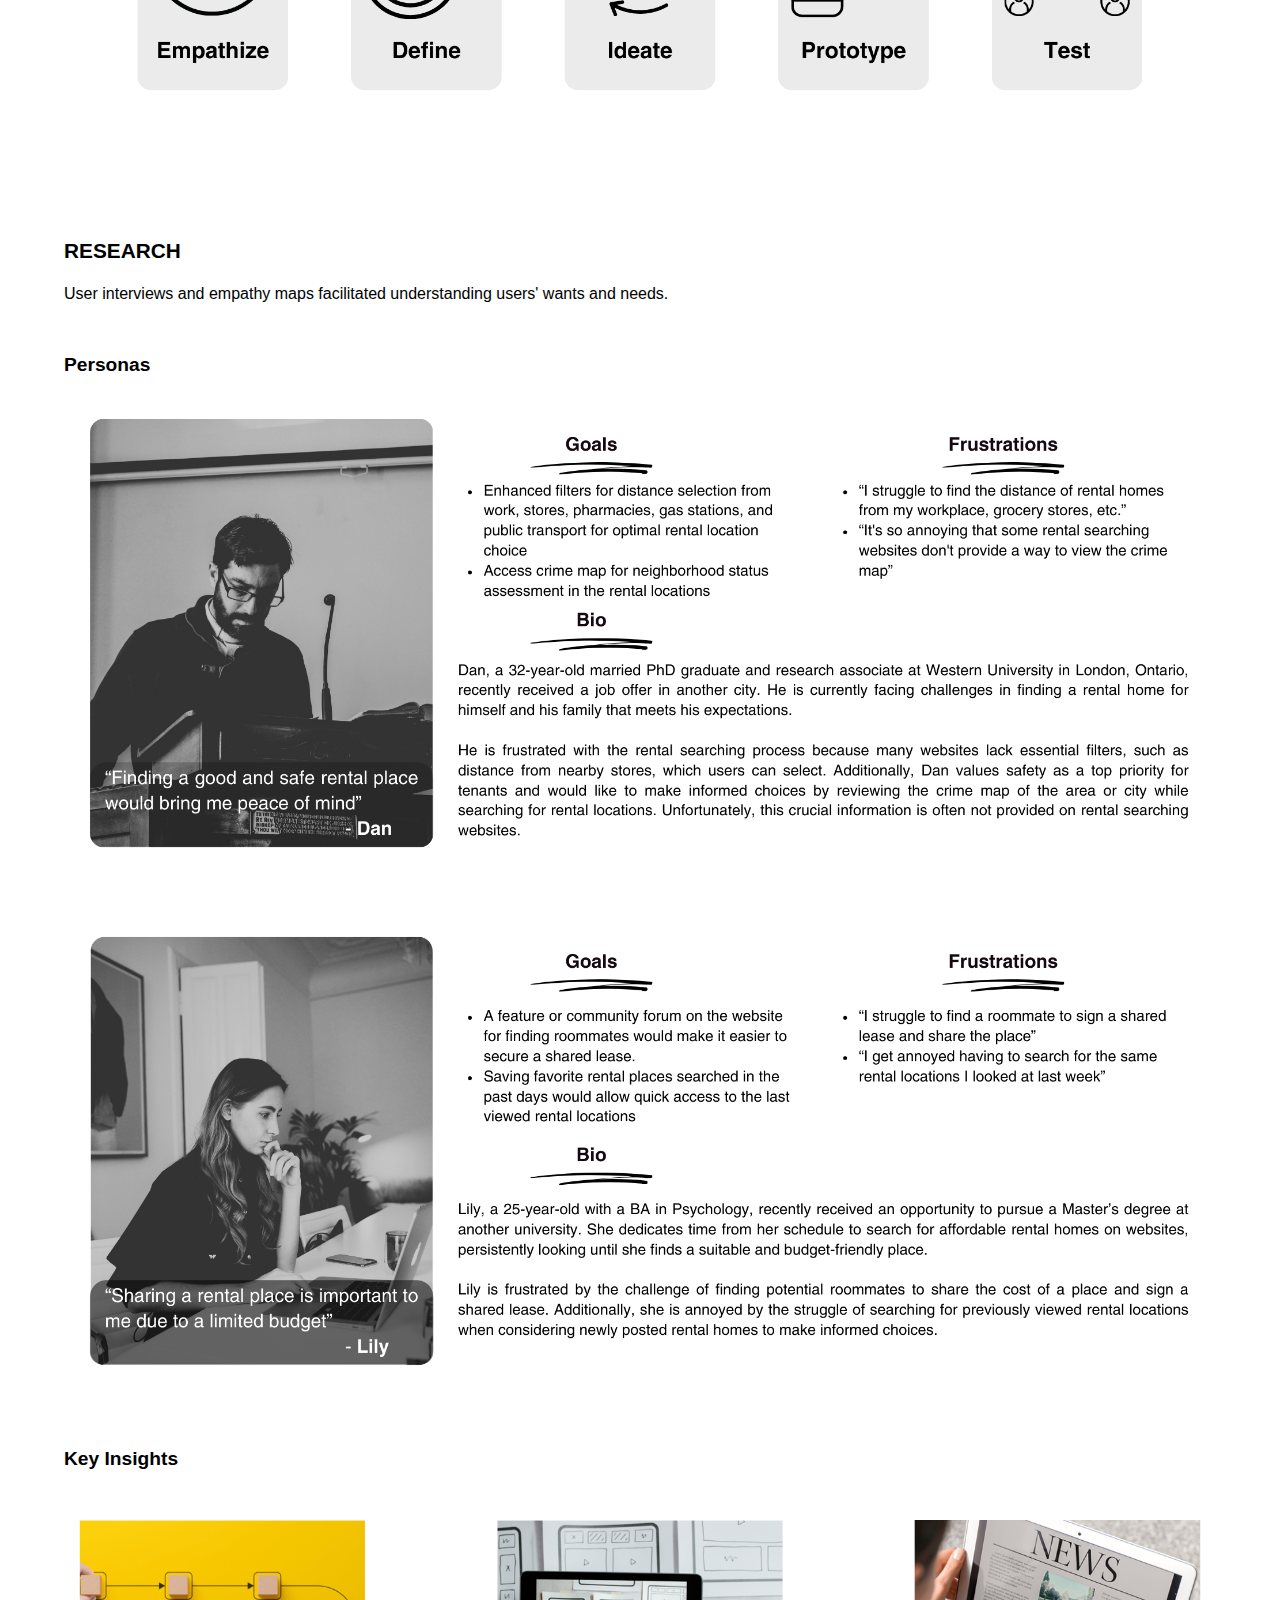
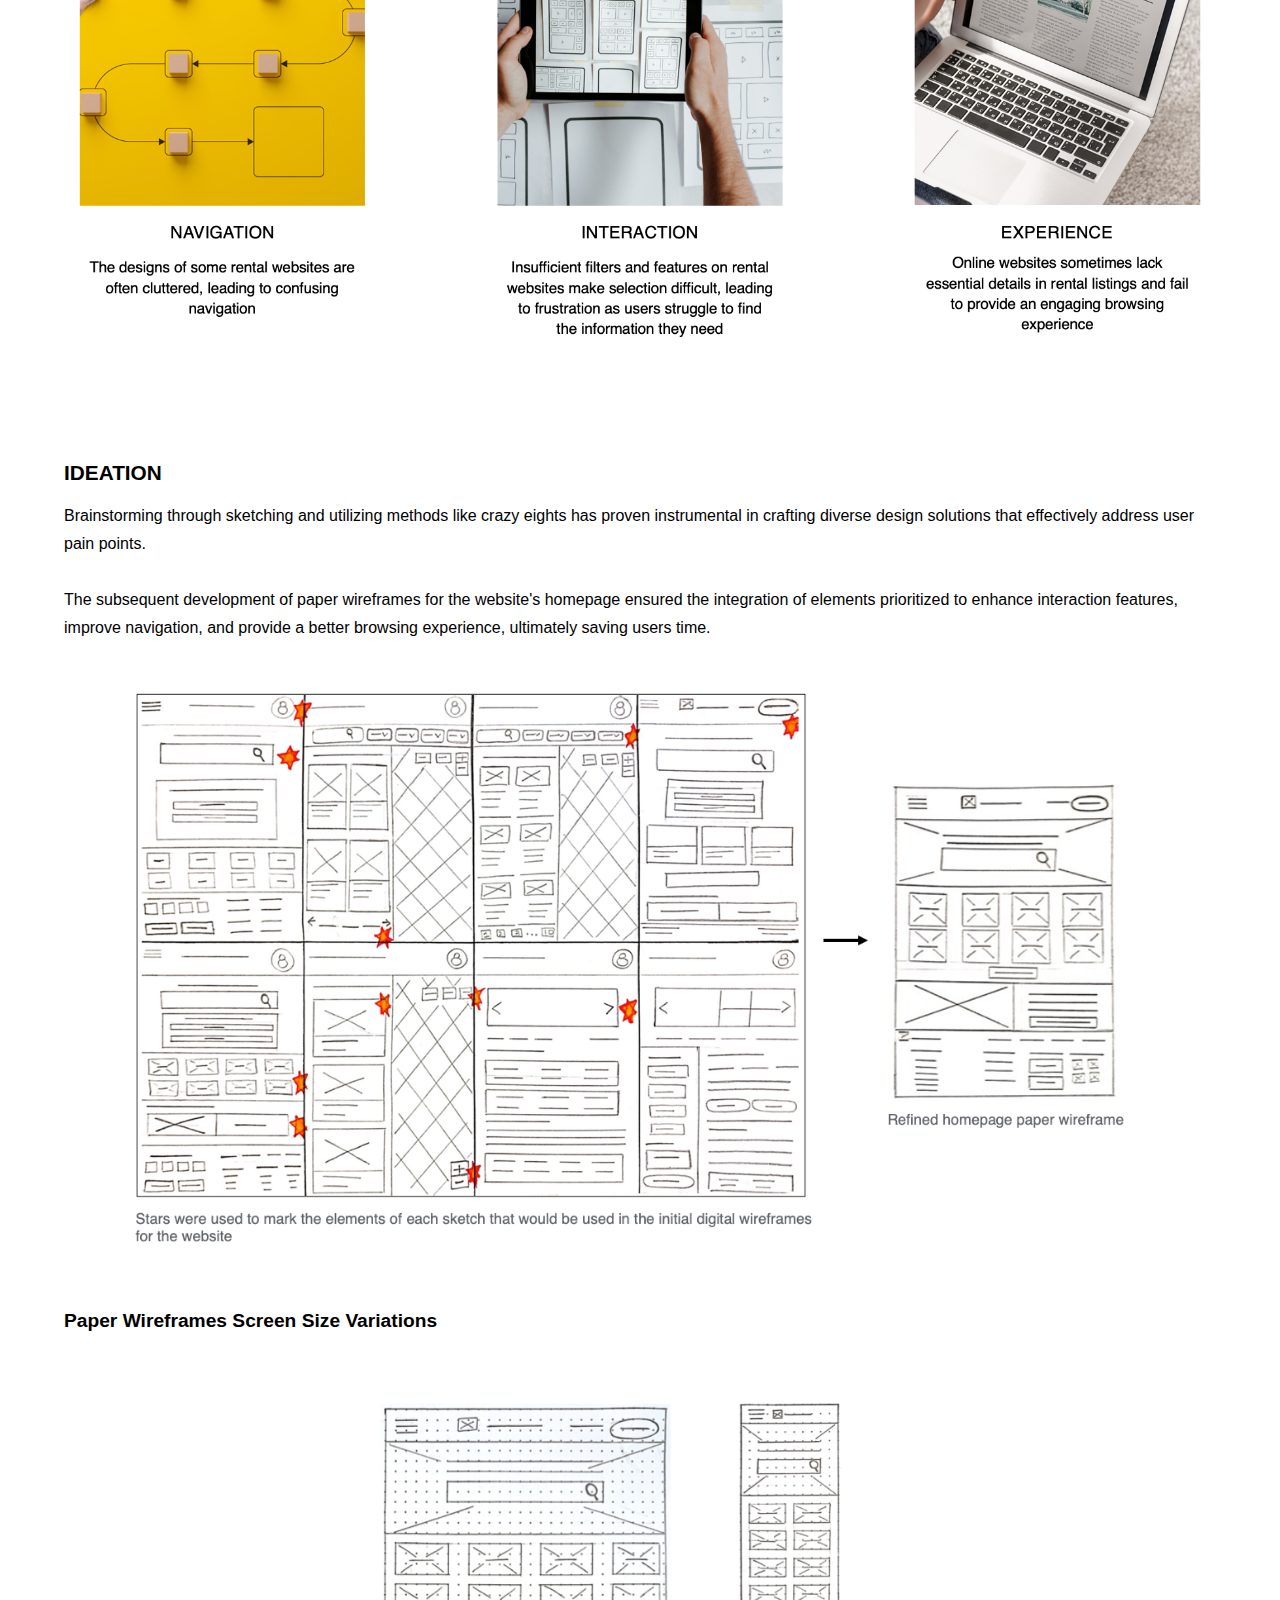
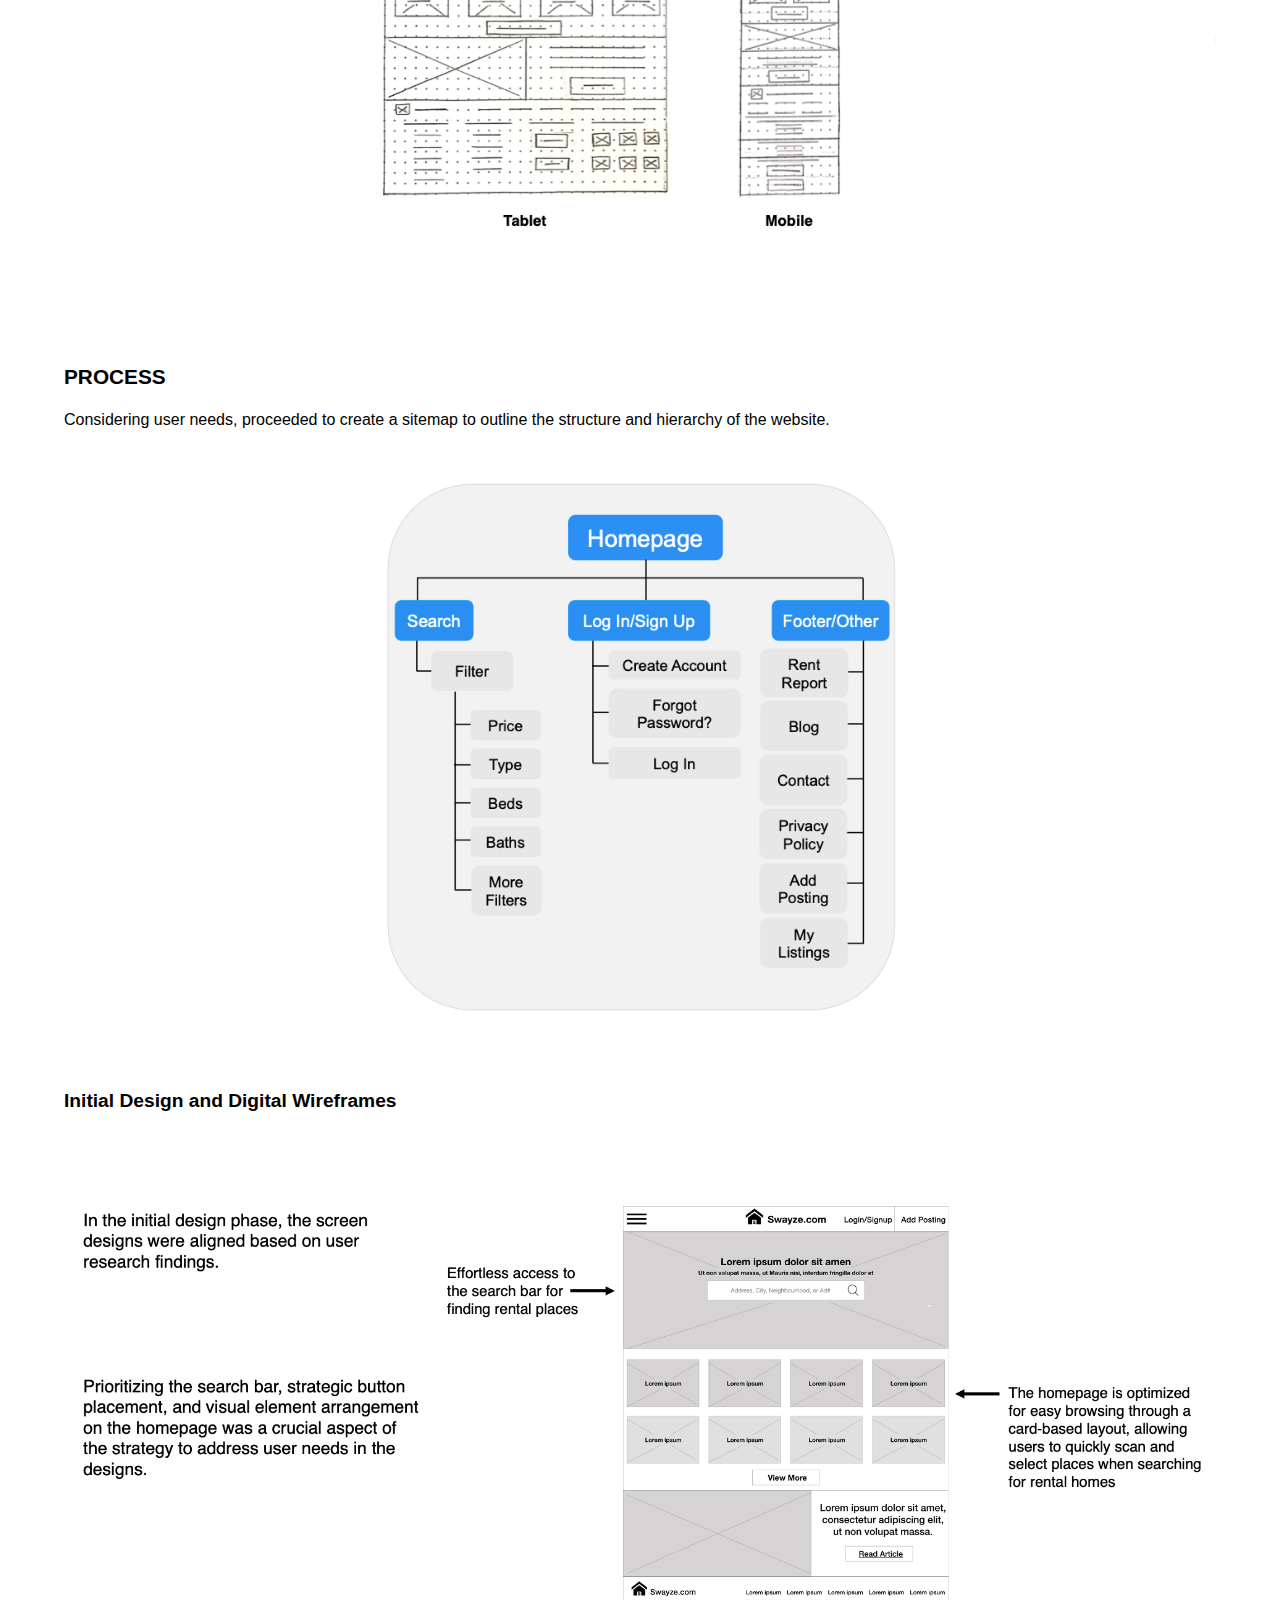
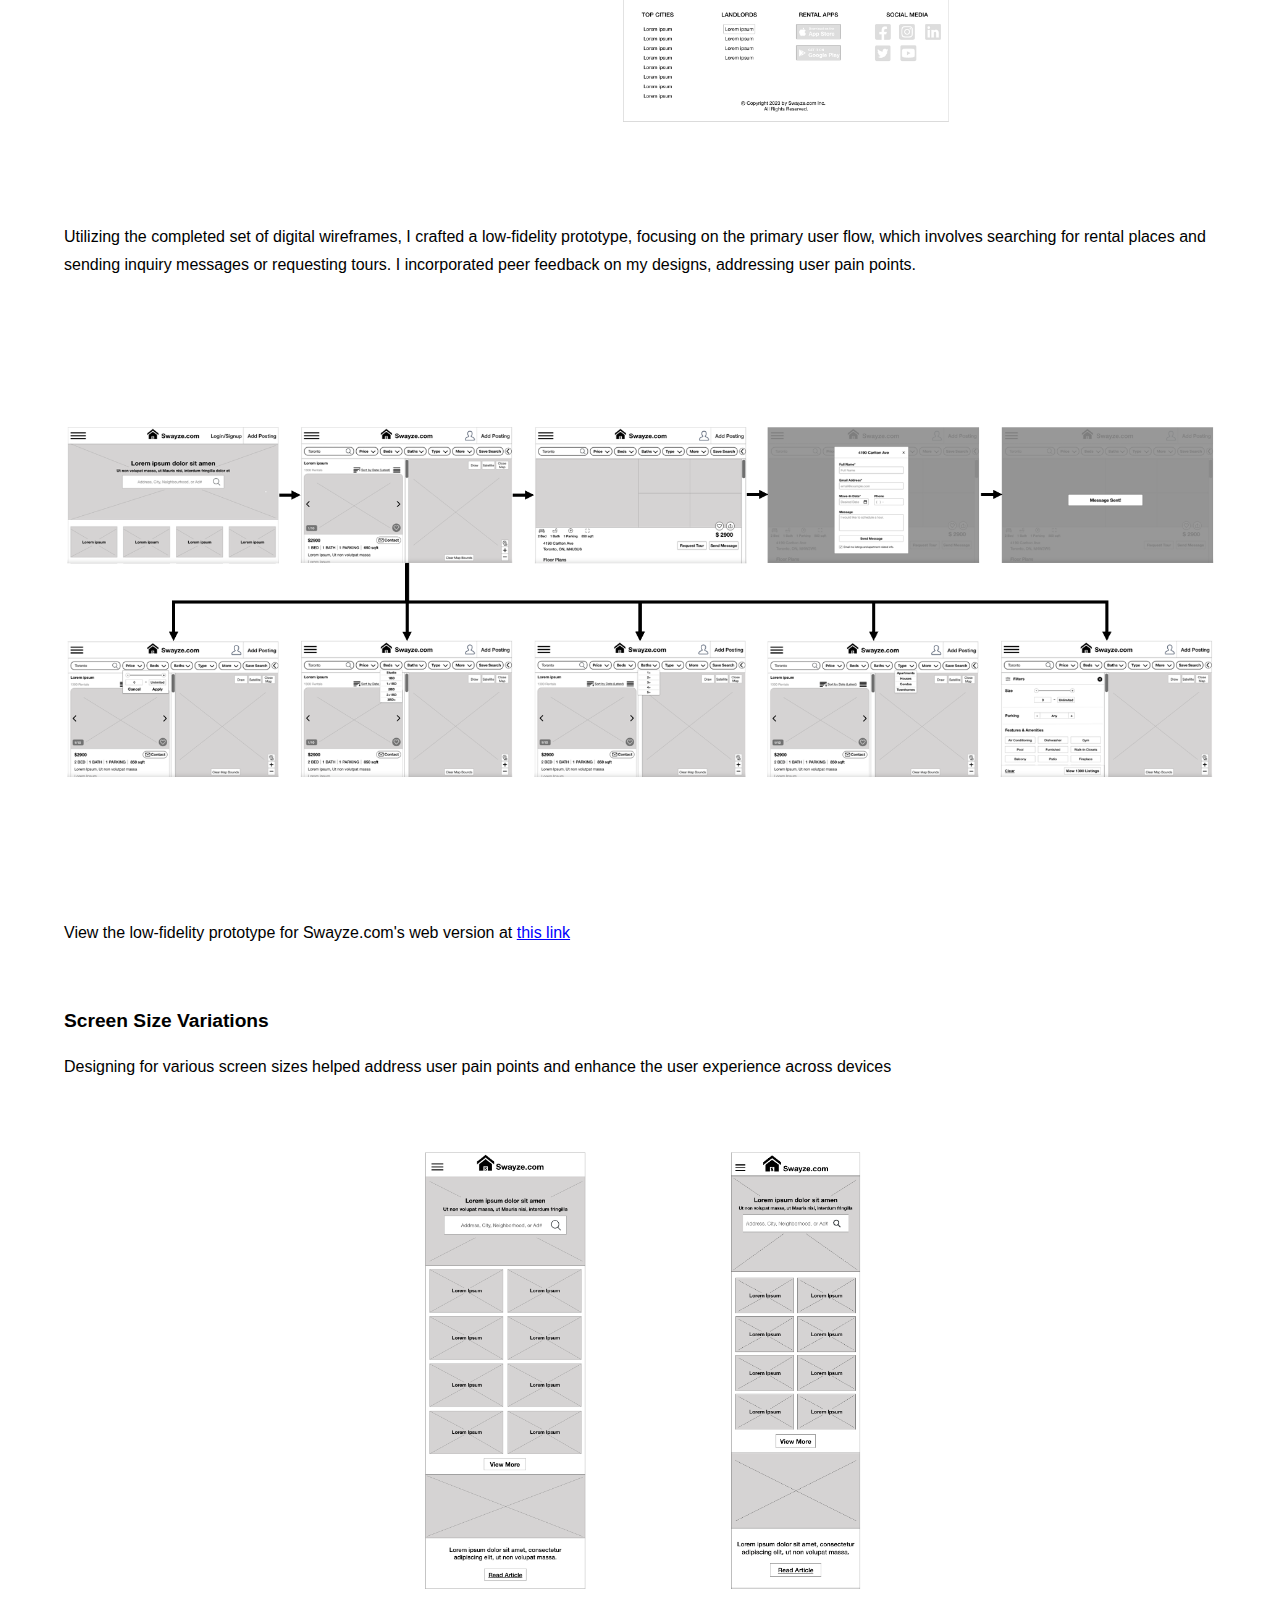
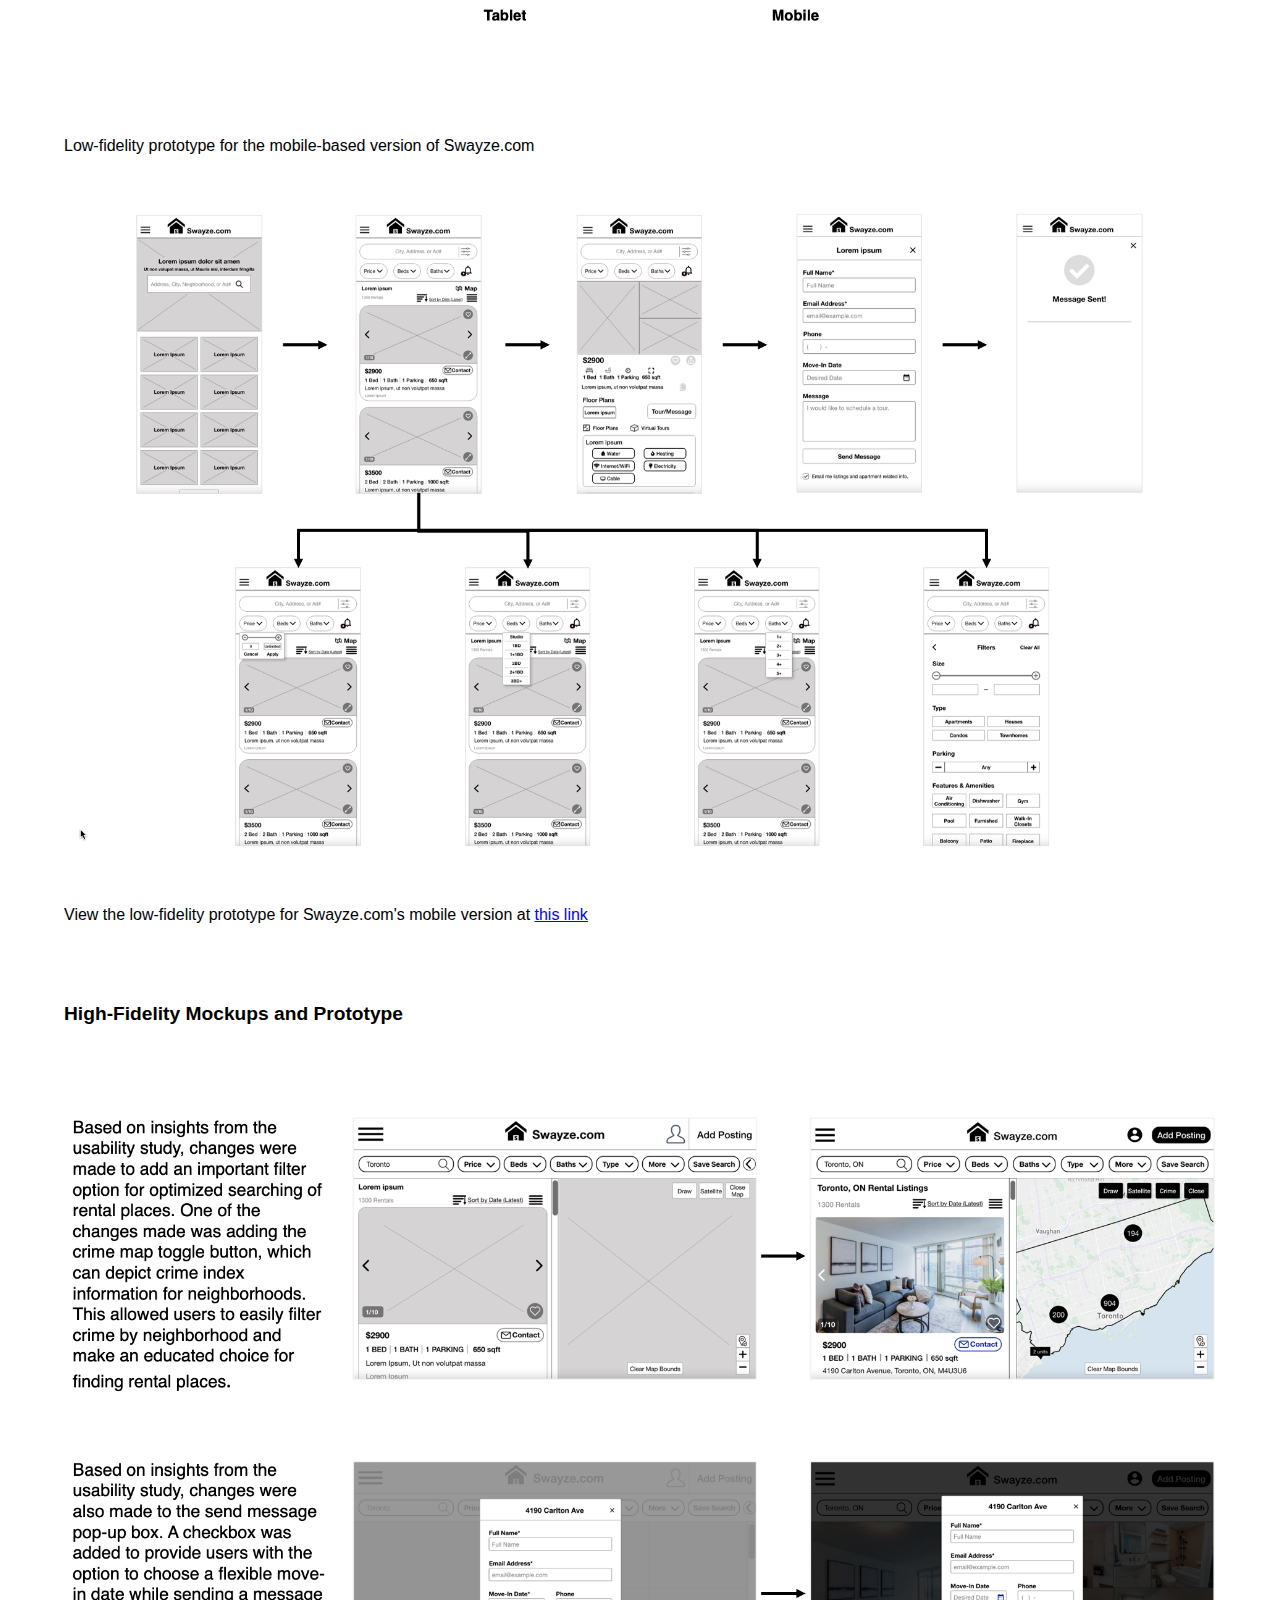
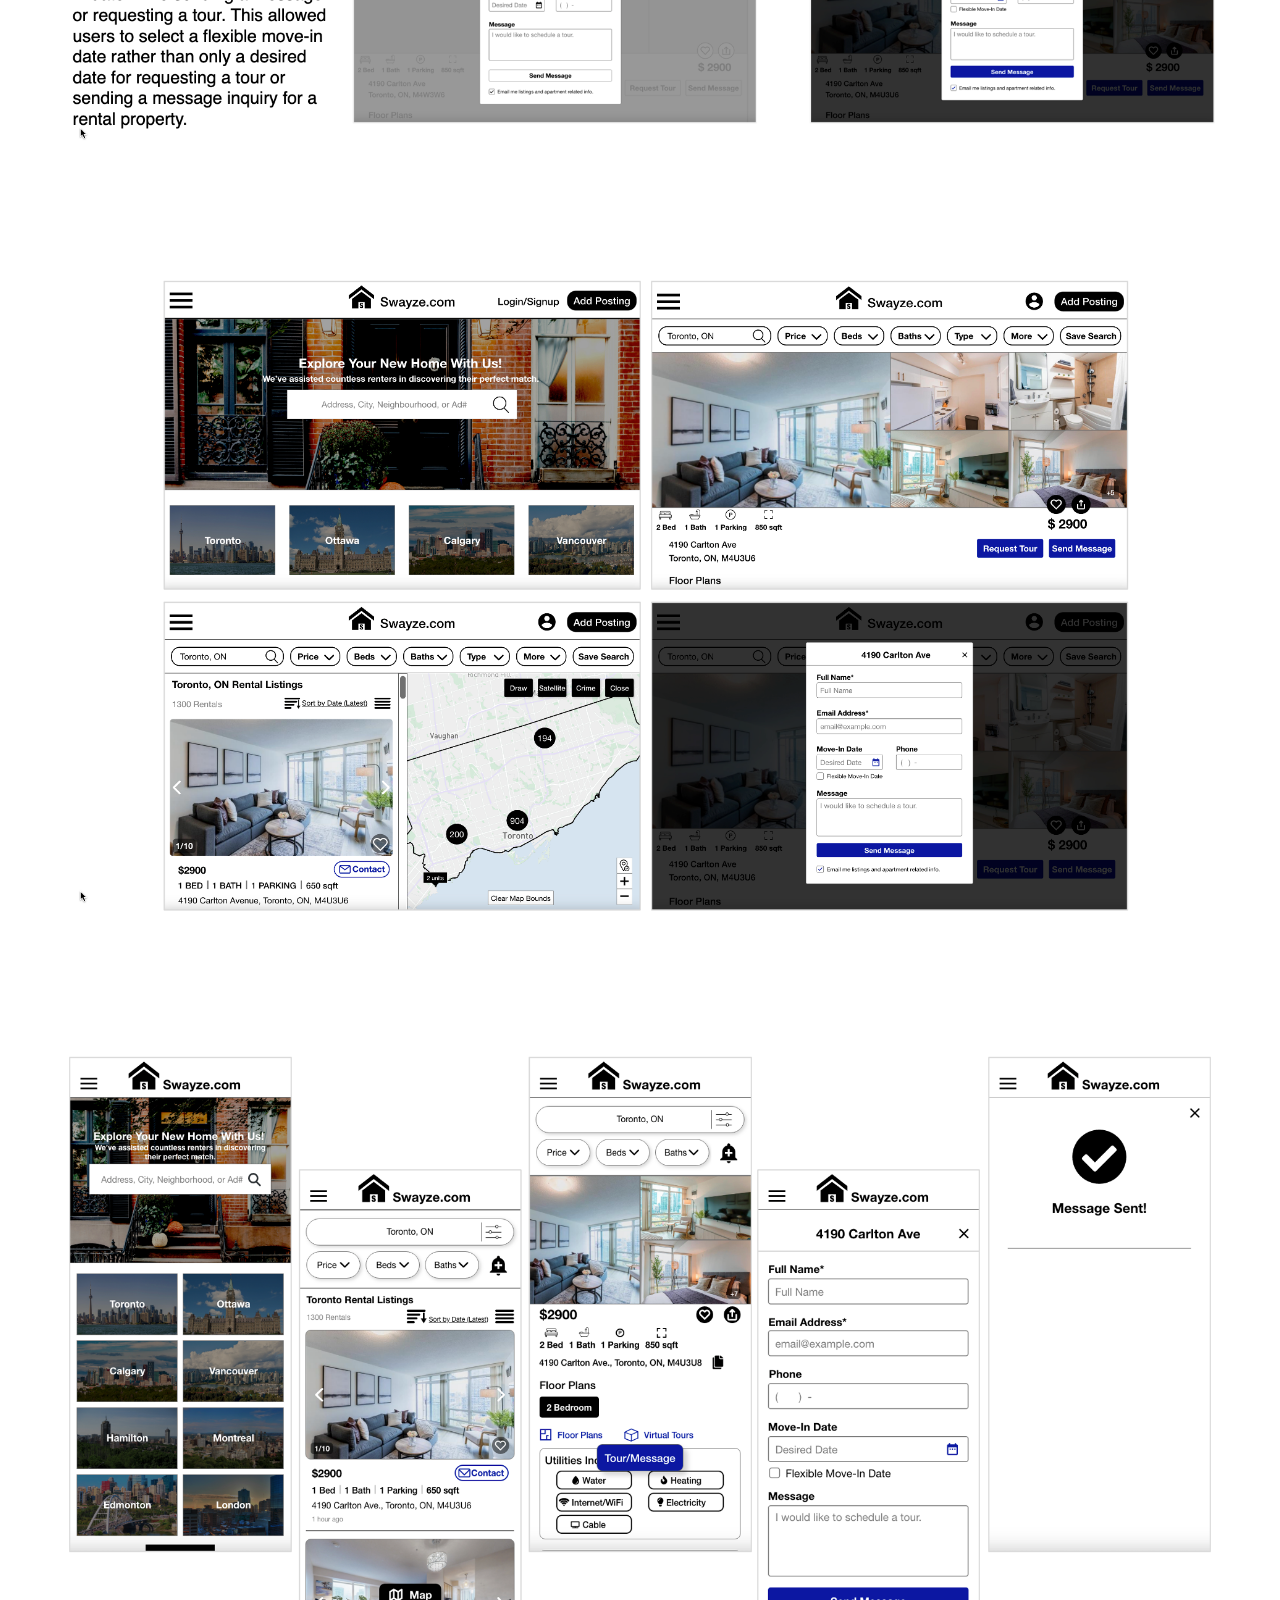
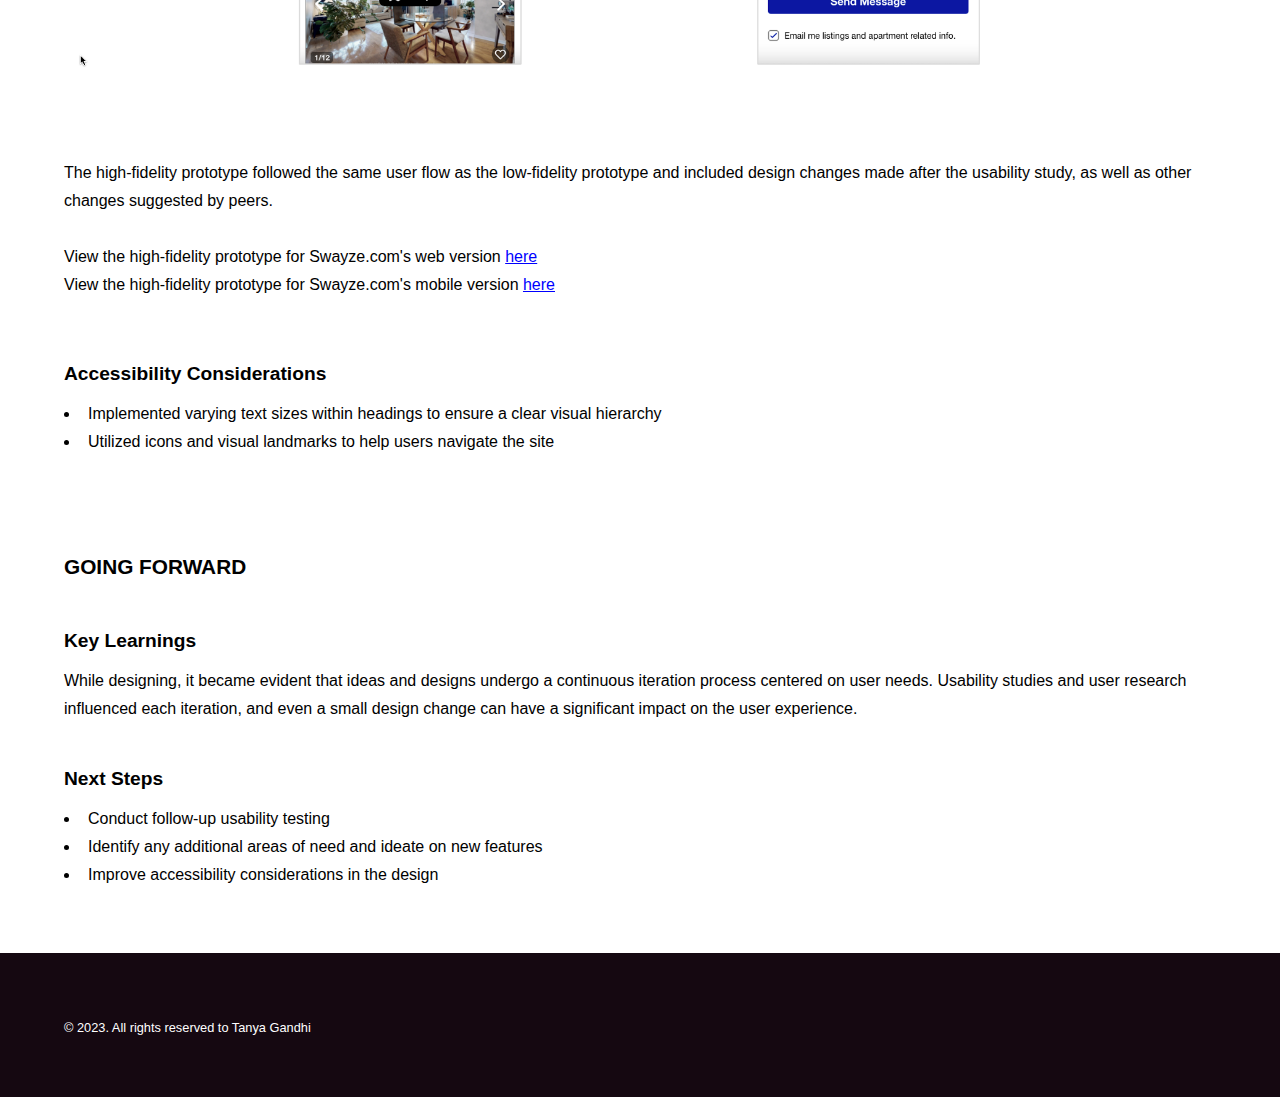
<file: generic2.html>
<!DOCTYPE HTML>
<!--
	Hyperspace by HTML5 UP
	html5up.net | @ajlkn
	Free for personal and commercial use under the CCA 3.0 license (html5up.net/license)
-->
<html>
	<head>
		<title>Tanya Gandhi</title>
		<meta charset="utf-8" />
		<meta name="viewport" content="width=device-width, initial-scale=1, user-scalable=no" />
		<link rel="stylesheet" href="assets/css/main.css" />
		<noscript><link rel="stylesheet" href="assets/css/noscript.css" /></noscript>
	</head>
	<body class="is-preload">

		<!-- Header -->
			<header id="header">
				<a href="index.html" class="title">Tanya Gandhi</a>
				<nav>
					<ul>
						<li><a href="index.html#one">Work</a></li>
						<li><a href="index.html#two">About</a></li>
						<!-- <li><a href="elements.html">Elements</a></li> -->
					</ul>
				</nav>
			</header>

		<!-- Wrapper -->
			<div id="wrapper" style="background-color: white; color: black;">

				<!-- Main -->
					<section id="main" class="wrapper">
						<div class="inner">
							<h1 class="major" style="margin-top: -40px; color:black;">Swayze.com
								<p style="font-size: 20px; margin-bottom: -5px;">
									<span>UX Design | Google UX Design Course | 2023
									</span>
								</p>
							</h1>
							<span class="image fit" style="display: block; margin-top: -25px;"><img src="images/imageproject2.png" alt="refined screen"/></span>
							<p>Swayze.com is an online rental place-finding website that offers trusted market information, data, and news on rental places. The typical users include early-career professionals, working adults, and college students. The goal is to provide an easy and efficient way to search for rental places for all types of users.</p><br>
							<p style="margin-top: 1em; margin-bottom: 0.5em; font-size: 1.3em; font-weight: bold;">THE CHALLENGE</p>
							<p>Existing online rental search websites often have cluttered designs, inefficient systems for browsing through rental places, and a lack of important features that would make the search process easy, fast, and time-efficient.</p>
							<p style="margin-top: 1em; margin-bottom: 0.5em; font-size: 1.3em; font-weight: bold;">THE APPROACH</p>
							<p>Design the Swayze.com rental finding website to be user-friendly by providing clear navigation and an efficient searching process.</p><br>
							<span class="image fit"> <img src="images/process.png" alt="design-process"></span>
							<p style="margin-top: 3em; margin-bottom: 0.5em; font-size: 1.3em; font-weight: bold;">RESEARCH</p>
							<p style="margin-bottom: 2.5em;">User interviews and empathy maps facilitated understanding users' wants and needs.</p>
							<p style="margin-top: 1em; margin-bottom: 0.5em; font-size: 1.2em; font-weight: bold;">Personas</p><br>
							<span class="image fit"><img src="images/persona3.png" alt="persona1"></span><br><br>
							<span class="image fit"><img src="images/persona4.png" alt="persona2"></span>
							<p style="margin-top: 4em; margin-bottom: 0.5em; font-size: 1.2em; font-weight: bold;">Key Insights</p><br>
							<span class="image fit"><img src="images/insights1.png"></span>
							<p style="margin-top: 5.5em; margin-bottom: 0.5em; font-size: 1.3em; font-weight: bold;">IDEATION</p>
							<p style="margin-bottom: 2.5em;">Brainstorming through sketching and utilizing methods like crazy eights has proven instrumental in crafting diverse design solutions that effectively address user pain points.<br><br>The subsequent development of paper wireframes for the website's homepage ensured the integration of elements prioritized to enhance interaction features, improve navigation, and provide a better browsing experience, ultimately saving users time.</p><br>
							<span class="image fit"><img src="images/ideation1.png" style="margin-top: -20px;"></span>
							<p style="margin-top: 3em; margin-bottom: 0.5em; font-size: 1.2em; font-weight: bold;">Paper Wireframes Screen Size Variations</p><br>
							<span class="image fit"><img src="images/screenvar.png" style="margin-top: -40px;"></span>
							<p style="margin-top: 3em; margin-bottom: 0.5em; font-size: 1.3em; font-weight: bold;">PROCESS</p>
							<p style="margin-bottom: 2em;">Considering user needs, proceeded to create a sitemap to outline the structure and hierarchy of the website.</p>
							<span class="image fit"><img src="images/sitemap.png" style="margin-top: 10px;"></span>
							<p style="margin-top: 3em; margin-bottom: 0.5em; font-size: 1.2em; font-weight: bold;">Initial Design and Digital Wireframes</p><br>
							<span class="image fit"><img src="images/wireframe1.png" style="margin-top: 40px;"></span>
							<p style="margin-bottom: 2.5em; margin-top: 6em;">Utilizing the completed set of digital wireframes, I crafted a low-fidelity prototype, focusing on the primary user flow, which involves searching for rental places and sending inquiry messages or requesting tours. I incorporated peer feedback on my designs, addressing user pain points.</p>
							<span class="image fit"><img src="images/lofi-prototype1.png" style="margin-top: 70px;"></span>
							<p style="margin-bottom: 2.5em; margin-top: 3em;">View the low-fidelity prototype for Swayze.com's web version at <a href="https://xd.adobe.com/view/d780e413-5b83-4439-92ce-31baaf8dd8f8-82d3/" style="color: blue; text-decoration: underline;" target="_blank">this link</a></p>
							<p style="margin-top: 3em; margin-bottom: 0em; font-size: 1.2em; font-weight: bold;">Screen Size Variations</p><br>
							<p style="margin-bottom: 2.5em; margin-top: -0.8em;">Designing for various screen sizes helped address user pain points and enhance the user experience across devices</p>
							<span class="image fit"><img src="images/wireframevar.png" style="margin-top: 40px;"></span>
							<p style="margin-top: 5em;">Low-fidelity prototype for the mobile-based version of Swayze.com</p>
							<span class="image fit"><img src="images/lofi-prototypevar.png" style="margin-top: 50px;"></span>
							<p style="margin-bottom: 2.5em; margin-top: 3em;">View the low-fidelity prototype for Swayze.com's mobile version at <a href="https://xd.adobe.com/view/db3dd00b-f133-44ce-a747-957abe41a7f2-8e6e/" style="color: blue; text-decoration: underline;" target="_blank">this link</a></p>
							<p style="margin-top: 3.5em; margin-bottom: 0em; font-size: 1.2em; font-weight: bold;">High-Fidelity Mockups and Prototype</p><br>
							<span class="image fit"><img src="images/mockup1.png" style="margin-top: 50px;"></span>
							<span class="image fit"><img src="images/hifi-mockup1.png" style="margin-top: 120px;"></span>
							<span class="image fit"><img src="images/hifi-mockup2.png" style="margin-top: 120px;"></span>
							<p style="margin-bottom: 2.5em; margin-top: 5em;">The high-fidelity prototype followed the same user flow as the low-fidelity prototype and included design changes made after the usability study, as well as other changes suggested by peers.<br><br>View the high-fidelity prototype for Swayze.com's web version <a href="https://xd.adobe.com/view/0ca2fb12-5c38-4a17-9437-ce0091d93ec2-59f1/" style="color: blue; text-decoration: underline;" target="_blank">here</a>
							<br>View the high-fidelity prototype for Swayze.com's mobile version <a href="https://xd.adobe.com/view/fde550d7-9716-4d3d-8948-9234fe638c48-a8b6/" style="color: blue; text-decoration: underline;" target="_blank">here</a></p>
							<p style="margin-top: 3em; margin-bottom: 0.5em; font-size: 1.2em; font-weight: bold;">Accessibility Considerations</p>
							<ul>
								<li>Implemented varying text sizes within headings to ensure a clear visual hierarchy</li>
								<li>Utilized icons and visual landmarks to help users navigate the site</li>
							</ul>
							<p style="margin-top: 4.5em; margin-bottom: 0.5em; font-size: 1.3em; font-weight: bold;">GOING FORWARD</p>
							<p style="margin-top: 2em; margin-bottom: 0.5em; font-size: 1.2em; font-weight: bold;">Key Learnings</p>
							<p>While designing, it became evident that ideas and designs undergo a continuous iteration process centered on user needs. Usability studies and user research influenced each iteration, and even a small design change can have a significant impact on the user experience.</p>
							<p style="margin-top: 2em; margin-bottom: 0.5em; font-size: 1.2em; font-weight: bold;">Next Steps</p>
							<ul>
								<li>Conduct follow-up usability testing</li>
								<li>Identify any additional areas of need and ideate on new features</li>
								<li>Improve accessibility considerations in the design</li>
							</ul>
						</div>
					</section>

			</div>

		<!-- Footer -->
			<footer id="footer" class="wrapper alt">
				<div class="inner">
					<ul class="menu">
						<p>&copy; 2023. All rights reserved to Tanya Gandhi</p>
						<!-- <li>&copy; Untitled. All rights reserved.</li><li>Design: <a href="http://html5up.net">HTML5 UP</a></li> -->
					</ul>
				</div>
			</footer>

		<!-- Scripts -->
			<script src="assets/js/jquery.min.js"></script>
			<script src="assets/js/jquery.scrollex.min.js"></script>
			<script src="assets/js/jquery.scrolly.min.js"></script>
			<script src="assets/js/browser.min.js"></script>
			<script src="assets/js/breakpoints.min.js"></script>
			<script src="assets/js/util.js"></script>
			<script src="assets/js/main.js"></script>

	</body>
</html>
</file>
<file: assets/css/noscript.css>
/*
	Hyperspace by HTML5 UP
	html5up.net | @ajlkn
	Free for personal and commercial use under the CCA 3.0 license (html5up.net/license)
*/

/* Spotlights */

	.spotlights > section > .image:before {
		opacity: 0 !important;
	}

	.spotlights > section > .content > .inner {
		-moz-transform: none !important;
		-webkit-transform: none !important;
		-ms-transform: none !important;
		transform: none !important;
		opacity: 1 !important;
	}

/* Wrapper */

	.wrapper > .inner {
		opacity: 1 !important;
		-moz-transform: none !important;
		-webkit-transform: none !important;
		-ms-transform: none !important;
		transform: none !important;
	}

/* Sidebar */

	#sidebar > .inner {
		opacity: 1 !important;
	}

	#sidebar nav > ul > li {
		-moz-transform: none !important;
		-webkit-transform: none !important;
		-ms-transform: none !important;
		transform: none !important;
		opacity: 1 !important;
	}
</file>
<file: assets/css/main.css>
@import url(fontawesome-all.min.css);

/*
	Hyperspace by HTML5 UP
	html5up.net | @ajlkn
	Free for personal and commercial use under the CCA 3.0 license (html5up.net/license)
*/

html, body, div, span, applet, object,
iframe, h1, h2, h3, h4, h5, h6, p, blockquote,
pre, a, abbr, acronym, address, big, cite,
code, del, dfn, em, img, ins, kbd, q, s, samp,
small, strike, strong, sub, sup, tt, var, b,
u, i, center, dl, dt, dd, ol, ul, li, fieldset,
form, label, legend, table, caption, tbody,
tfoot, thead, tr, th, td, article, aside,
canvas, details, embed, figure, figcaption,
footer, header, hgroup, menu, nav, output, ruby,
section, summary, time, mark, audio, video {
	margin: 0;
	padding: 0;
	border: 0;
	font-size: 100%;
	font: inherit;
	vertical-align: baseline;}

article, aside, details, figcaption, figure,
footer, header, hgroup, menu, nav, section {
	display: block;}

body {
	line-height: 1;
}

ol, ul {
	list-style: none;
}

blockquote, q {
	quotes: none;
}

	blockquote:before, blockquote:after, q:before, q:after {
		content: '';
		content: none;
	}

table {
	border-collapse: collapse;
	border-spacing: 0;
}

body {
	-webkit-text-size-adjust: none;
}

mark {
	background-color: transparent;
	color: inherit;
}

input::-moz-focus-inner {
	border: 0;
	padding: 0;
}

input, select, textarea {
	-moz-appearance: none;
	-webkit-appearance: none;
	-ms-appearance: none;
	appearance: none;
}

/* Basic */

	@-ms-viewport {
		width: device-width;
	}

	body {
		-ms-overflow-style: scrollbar;
	}

	@media screen and (max-width: 480px) {

		html, body {
			min-width: 320px;
		}

	}

	html {
		box-sizing: border-box;
	}

	*, *:before, *:after {
		box-sizing: inherit;
	}

	body {
		background: #312450;
	}

		body.is-preload *, body.is-preload *:before, body.is-preload *:after {
			-moz-animation: none !important;
			-webkit-animation: none !important;
			-ms-animation: none !important;
			animation: none !important;
			-moz-transition: none !important;
			-webkit-transition: none !important;
			-ms-transition: none !important;
			transition: none !important;
		}

/* Type */

	body, input, select, textarea {
		color: white;
		font-family: Arial, Helvetica, sans-serif;
		font-size: 16.5pt;
		font-weight: normal;
		line-height: 1.75;
	}

		@media screen and (max-width: 1680px) {

			body, input, select, textarea {
				font-size: 13pt;
			}

		}

		@media screen and (max-width: 1280px) {

			body, input, select, textarea {
				font-size: 12pt;
			}

		}

		@media screen and (max-width: 360px) {

			body, input, select, textarea {
				font-size: 11pt;
			}

		}

	a {
		-moz-transition: color 0.2s ease, border-bottom-color 0.2s ease;
		-webkit-transition: color 0.2s ease, border-bottom-color 0.2s ease;
		-ms-transition: color 0.2s ease, border-bottom-color 0.2s ease;
		transition: color 0.2s ease, border-bottom-color 0.2s ease;
		border-bottom: dotted 1px rgba(255, 255, 255, 0.35);
		color: inherit;
		text-decoration: none;
	}

		a:hover {
			border-bottom-color: transparent;
			color: #ffffff;
		}

	strong, b {
		color: #ffffff;
		font-weight: bold;
	}

	em, i {
		font-style: italic;
	}

	p {
		margin: 0 0 2em 0;
	}

	h1, h2, h3, h4, h5, h6 {
		color: #ffffff;
		font-weight: bold;
		line-height: 1.5;
		margin: 0 0 0.5em 0;
	}

		h1 a, h2 a, h3 a, h4 a, h5 a, h6 a {
			color: inherit;
			text-decoration: none;
		}

	h1 {
		font-size: 2.75em;
	}

		h1.major {
			margin: 0 0 1.3em 0;
			position: relative;
			padding-bottom: 0.35em;
		}

			h1.major:after {
				background-image: -moz-linear-gradient(to right, #5e42a6, #b74e91);
				background-image: -webkit-linear-gradient(to right, #5e42a6, #b74e91);
				background-image: -ms-linear-gradient(to right, #5e42a6, #b74e91);
				background-image: linear-gradient(to right, #5e42a6, #b74e91);
				-moz-transition: max-width 0.2s ease;
				-webkit-transition: max-width 0.2s ease;
				-ms-transition: max-width 0.2s ease;
				transition: max-width 0.2s ease;
				border-radius: 0.2em;
				bottom: 0;
				content: '';
				height: 0.05em;
				position: absolute;
				right: 0;
				width: 100%;
			}

	h2 {
		font-size: 1.75em;
		margin-top: -10px;
	}

	h3 {
		font-size: 1.1em;
	}

	h4 {
		font-size: 1em;
	}

	h5 {
		font-size: 0.8em;
	}

	h6 {
		font-size: 0.6em;
	}

	@media screen and (max-width: 736px) {

		h1 {
			font-size: 2em;
		}

		h2 {
			font-size: 1.25em;
		}

		h3 {
			font-size: 1em;
		}

		h4 {
			font-size: 0.8em;
		}

		h5 {
			font-size: 0.6em;
		}

		h6 {
			font-size: 0.6em;
		}

	}

	sub {
		font-size: 0.8em;
		position: relative;
		top: 0.5em;
	}

	sup {
		font-size: 0.8em;
		position: relative;
		top: -0.5em;
	}

	blockquote {
		border-left: solid 4px rgba(255, 255, 255, 0.15);
		font-style: italic;
		margin: 0 0 2em 0;
		padding: 0.5em 0 0.5em 2em;
	}

	code {
		background: rgba(255, 255, 255, 0.05);
		border-radius: 0.25em;
		border: solid 1px rgba(255, 255, 255, 0.15);
		font-family: "Courier New", monospace;
		font-size: 0.9em;
		margin: 0 0.25em;
		padding: 0.25em 0.65em;
	}

	pre {
		-webkit-overflow-scrolling: touch;
		font-family: "Courier New", monospace;
		font-size: 0.9em;
		margin: 0 0 2em 0;
	}

		pre code {
			display: block;
			line-height: 1.75em;
			padding: 1em 1.5em;
			overflow-x: auto;
		}

	hr {
		border: 0;
		border-bottom: solid 1px rgba(255, 255, 255, 0.15);
		margin: 2em 0;
	}

		hr.major {
			margin: 3em 0;
		}

	.align-left {
		text-align: left;
	}

	.align-center {
		text-align: center;
	}

	.align-right {
		text-align: right;
	}

/* Row */

	.row {
		display: flex;
		flex-wrap: wrap;
		box-sizing: border-box;
		align-items: stretch;
	}

		.row > * {
			box-sizing: border-box;
		}

		.row.gtr-uniform > * > :last-child {
			margin-bottom: 0;
		}

		.row.aln-left {
			justify-content: flex-start;
		}

		.row.aln-center {
			justify-content: center;
		}

		.row.aln-right {
			justify-content: flex-end;
		}

		.row.aln-top {
			align-items: flex-start;
		}

		.row.aln-middle {
			align-items: center;
		}

		.row.aln-bottom {
			align-items: flex-end;
		}

		.row > .imp {
			order: -1;
		}

		.row > .col-1 {
			width: 8.33333%;
		}

		.row > .off-1 {
			margin-left: 8.33333%;
		}

		.row > .col-2 {
			width: 16.66667%;
		}

		.row > .off-2 {
			margin-left: 16.66667%;
		}

		.row > .col-3 {
			width: 25%;
		}

		.row > .off-3 {
			margin-left: 25%;
		}

		.row > .col-4 {
			width: 33.33333%;
		}

		.row > .off-4 {
			margin-left: 33.33333%;
		}

		.row > .col-5 {
			width: 41.66667%;
		}

		.row > .off-5 {
			margin-left: 41.66667%;
		}

		.row > .col-6 {
			width: 50%;
		}

		.row > .off-6 {
			margin-left: 50%;
		}

		.row > .col-7 {
			width: 58.33333%;
		}

		.row > .off-7 {
			margin-left: 58.33333%;
		}

		.row > .col-8 {
			width: 66.66667%;
		}

		.row > .off-8 {
			margin-left: 66.66667%;
		}

		.row > .col-9 {
			width: 75%;
		}

		.row > .off-9 {
			margin-left: 75%;
		}

		.row > .col-10 {
			width: 83.33333%;
		}

		.row > .off-10 {
			margin-left: 83.33333%;
		}

		.row > .col-11 {
			width: 91.66667%;
		}

		.row > .off-11 {
			margin-left: 91.66667%;
		}

		.row > .col-12 {
			width: 100%;
		}

		.row > .off-12 {
			margin-left: 100%;
		}

		.row.gtr-0 {
			margin-top: 0;
			margin-left: 0em;
		}

			.row.gtr-0 > * {
				padding: 0 0 0 0em;
			}

			.row.gtr-0.gtr-uniform {
				margin-top: 0em;
			}

				.row.gtr-0.gtr-uniform > * {
					padding-top: 0em;
				}

		.row.gtr-25 {
			margin-top: 0;
			margin-left: -0.375em;
		}

			.row.gtr-25 > * {
				padding: 0 0 0 0.375em;
			}

			.row.gtr-25.gtr-uniform {
				margin-top: -0.375em;
			}

				.row.gtr-25.gtr-uniform > * {
					padding-top: 0.375em;
				}

		.row.gtr-50 {
			margin-top: 0;
			margin-left: -0.75em;
		}

			.row.gtr-50 > * {
				padding: 0 0 0 0.75em;
			}

			.row.gtr-50.gtr-uniform {
				margin-top: -0.75em;
			}

				.row.gtr-50.gtr-uniform > * {
					padding-top: 0.75em;
				}

		.row {
			margin-top: 0;
			margin-left: -1.5em;
		}

			.row > * {
				padding: 0 0 0 1.5em;
			}

			.row.gtr-uniform {
				margin-top: -1.5em;
			}

				.row.gtr-uniform > * {
					padding-top: 1.5em;
				}

		.row.gtr-150 {
			margin-top: 0;
			margin-left: -2.25em;
		}

			.row.gtr-150 > * {
				padding: 0 0 0 2.25em;
			}

			.row.gtr-150.gtr-uniform {
				margin-top: -2.25em;
			}

				.row.gtr-150.gtr-uniform > * {
					padding-top: 2.25em;
				}

		.row.gtr-200 {
			margin-top: 0;
			margin-left: -3em;
		}

			.row.gtr-200 > * {
				padding: 0 0 0 3em;
			}

			.row.gtr-200.gtr-uniform {
				margin-top: -3em;
			}

				.row.gtr-200.gtr-uniform > * {
					padding-top: 3em;
				}

		@media screen and (max-width: 1680px) {

			.row {
				display: flex;
				flex-wrap: wrap;
				box-sizing: border-box;
				align-items: stretch;
			}

				.row > * {
					box-sizing: border-box;
				}

				.row.gtr-uniform > * > :last-child {
					margin-bottom: 0;
				}

				.row.aln-left {
					justify-content: flex-start;
				}

				.row.aln-center {
					justify-content: center;
				}

				.row.aln-right {
					justify-content: flex-end;
				}

				.row.aln-top {
					align-items: flex-start;
				}

				.row.aln-middle {
					align-items: center;
				}

				.row.aln-bottom {
					align-items: flex-end;
				}

				.row > .imp-xlarge {
					order: -1;
				}

				.row > .col-1-xlarge {
					width: 8.33333%;
				}

				.row > .off-1-xlarge {
					margin-left: 8.33333%;
				}

				.row > .col-2-xlarge {
					width: 16.66667%;
				}

				.row > .off-2-xlarge {
					margin-left: 16.66667%;
				}

				.row > .col-3-xlarge {
					width: 25%;
				}

				.row > .off-3-xlarge {
					margin-left: 25%;
				}

				.row > .col-4-xlarge {
					width: 33.33333%;
				}

				.row > .off-4-xlarge {
					margin-left: 33.33333%;
				}

				.row > .col-5-xlarge {
					width: 41.66667%;
				}

				.row > .off-5-xlarge {
					margin-left: 41.66667%;
				}

				.row > .col-6-xlarge {
					width: 50%;
				}

				.row > .off-6-xlarge {
					margin-left: 50%;
				}

				.row > .col-7-xlarge {
					width: 58.33333%;
				}

				.row > .off-7-xlarge {
					margin-left: 58.33333%;
				}

				.row > .col-8-xlarge {
					width: 66.66667%;
				}

				.row > .off-8-xlarge {
					margin-left: 66.66667%;
				}

				.row > .col-9-xlarge {
					width: 75%;
				}

				.row > .off-9-xlarge {
					margin-left: 75%;
				}

				.row > .col-10-xlarge {
					width: 83.33333%;
				}

				.row > .off-10-xlarge {
					margin-left: 83.33333%;
				}

				.row > .col-11-xlarge {
					width: 91.66667%;
				}

				.row > .off-11-xlarge {
					margin-left: 91.66667%;
				}

				.row > .col-12-xlarge {
					width: 100%;
				}

				.row > .off-12-xlarge {
					margin-left: 100%;
				}

				.row.gtr-0 {
					margin-top: 0;
					margin-left: 0em;
				}

					.row.gtr-0 > * {
						padding: 0 0 0 0em;
					}

					.row.gtr-0.gtr-uniform {
						margin-top: 0em;
					}

						.row.gtr-0.gtr-uniform > * {
							padding-top: 0em;
						}

				.row.gtr-25 {
					margin-top: 0;
					margin-left: -0.375em;
				}

					.row.gtr-25 > * {
						padding: 0 0 0 0.375em;
					}

					.row.gtr-25.gtr-uniform {
						margin-top: -0.375em;
					}

						.row.gtr-25.gtr-uniform > * {
							padding-top: 0.375em;
						}

				.row.gtr-50 {
					margin-top: 0;
					margin-left: -0.75em;
				}

					.row.gtr-50 > * {
						padding: 0 0 0 0.75em;
					}

					.row.gtr-50.gtr-uniform {
						margin-top: -0.75em;
					}

						.row.gtr-50.gtr-uniform > * {
							padding-top: 0.75em;
						}

				.row {
					margin-top: 0;
					margin-left: -1.5em;
				}

					.row > * {
						padding: 0 0 0 1.5em;
					}

					.row.gtr-uniform {
						margin-top: -1.5em;
					}

						.row.gtr-uniform > * {
							padding-top: 1.5em;
						}

				.row.gtr-150 {
					margin-top: 0;
					margin-left: -2.25em;
				}

					.row.gtr-150 > * {
						padding: 0 0 0 2.25em;
					}

					.row.gtr-150.gtr-uniform {
						margin-top: -2.25em;
					}

						.row.gtr-150.gtr-uniform > * {
							padding-top: 2.25em;
						}

				.row.gtr-200 {
					margin-top: 0;
					margin-left: -3em;
				}

					.row.gtr-200 > * {
						padding: 0 0 0 3em;
					}

					.row.gtr-200.gtr-uniform {
						margin-top: -3em;
					}

						.row.gtr-200.gtr-uniform > * {
							padding-top: 3em;
						}

		}

		@media screen and (max-width: 1280px) {

			.row {
				display: flex;
				flex-wrap: wrap;
				box-sizing: border-box;
				align-items: stretch;
			}

				.row > * {
					box-sizing: border-box;
				}

				.row.gtr-uniform > * > :last-child {
					margin-bottom: 0;
				}

				.row.aln-left {
					justify-content: flex-start;
				}

				.row.aln-center {
					justify-content: center;
				}

				.row.aln-right {
					justify-content: flex-end;
				}

				.row.aln-top {
					align-items: flex-start;
				}

				.row.aln-middle {
					align-items: center;
				}

				.row.aln-bottom {
					align-items: flex-end;
				}

				.row > .imp-large {
					order: -1;
				}

				.row > .col-1-large {
					width: 8.33333%;
				}

				.row > .off-1-large {
					margin-left: 8.33333%;
				}

				.row > .col-2-large {
					width: 16.66667%;
				}

				.row > .off-2-large {
					margin-left: 16.66667%;
				}

				.row > .col-3-large {
					width: 25%;
				}

				.row > .off-3-large {
					margin-left: 25%;
				}

				.row > .col-4-large {
					width: 33.33333%;
				}

				.row > .off-4-large {
					margin-left: 33.33333%;
				}

				.row > .col-5-large {
					width: 41.66667%;
				}

				.row > .off-5-large {
					margin-left: 41.66667%;
				}

				.row > .col-6-large {
					width: 50%;
				}

				.row > .off-6-large {
					margin-left: 50%;
				}

				.row > .col-7-large {
					width: 58.33333%;
				}

				.row > .off-7-large {
					margin-left: 58.33333%;
				}

				.row > .col-8-large {
					width: 66.66667%;
				}

				.row > .off-8-large {
					margin-left: 66.66667%;
				}

				.row > .col-9-large {
					width: 75%;
				}

				.row > .off-9-large {
					margin-left: 75%;
				}

				.row > .col-10-large {
					width: 83.33333%;
				}

				.row > .off-10-large {
					margin-left: 83.33333%;
				}

				.row > .col-11-large {
					width: 91.66667%;
				}

				.row > .off-11-large {
					margin-left: 91.66667%;
				}

				.row > .col-12-large {
					width: 100%;
				}

				.row > .off-12-large {
					margin-left: 100%;
				}

				.row.gtr-0 {
					margin-top: 0;
					margin-left: 0em;
				}

					.row.gtr-0 > * {
						padding: 0 0 0 0em;
					}

					.row.gtr-0.gtr-uniform {
						margin-top: 0em;
					}

						.row.gtr-0.gtr-uniform > * {
							padding-top: 0em;
						}

				.row.gtr-25 {
					margin-top: 0;
					margin-left: -0.375em;
				}

					.row.gtr-25 > * {
						padding: 0 0 0 0.375em;
					}

					.row.gtr-25.gtr-uniform {
						margin-top: -0.375em;
					}

						.row.gtr-25.gtr-uniform > * {
							padding-top: 0.375em;
						}

				.row.gtr-50 {
					margin-top: 0;
					margin-left: -0.75em;
				}

					.row.gtr-50 > * {
						padding: 0 0 0 0.75em;
					}

					.row.gtr-50.gtr-uniform {
						margin-top: -0.75em;
					}

						.row.gtr-50.gtr-uniform > * {
							padding-top: 0.75em;
						}

				.row {
					margin-top: 0;
					margin-left: -1.5em;
				}

					.row > * {
						padding: 0 0 0 1.5em;
					}

					.row.gtr-uniform {
						margin-top: -1.5em;
					}

						.row.gtr-uniform > * {
							padding-top: 1.5em;
						}

				.row.gtr-150 {
					margin-top: 0;
					margin-left: -2.25em;
				}

					.row.gtr-150 > * {
						padding: 0 0 0 2.25em;
					}

					.row.gtr-150.gtr-uniform {
						margin-top: -2.25em;
					}

						.row.gtr-150.gtr-uniform > * {
							padding-top: 2.25em;
						}

				.row.gtr-200 {
					margin-top: 0;
					margin-left: -3em;
				}

					.row.gtr-200 > * {
						padding: 0 0 0 3em;
					}

					.row.gtr-200.gtr-uniform {
						margin-top: -3em;
					}

						.row.gtr-200.gtr-uniform > * {
							padding-top: 3em;
						}

		}

		@media screen and (max-width: 980px) {

			.row {
				display: flex;
				flex-wrap: wrap;
				box-sizing: border-box;
				align-items: stretch;
			}

				.row > * {
					box-sizing: border-box;
				}

				.row.gtr-uniform > * > :last-child {
					margin-bottom: 0;
				}

				.row.aln-left {
					justify-content: flex-start;
				}

				.row.aln-center {
					justify-content: center;
				}

				.row.aln-right {
					justify-content: flex-end;
				}

				.row.aln-top {
					align-items: flex-start;
				}

				.row.aln-middle {
					align-items: center;
				}

				.row.aln-bottom {
					align-items: flex-end;
				}

				.row > .imp-medium {
					order: -1;
				}

				.row > .col-1-medium {
					width: 8.33333%;
				}

				.row > .off-1-medium {
					margin-left: 8.33333%;
				}

				.row > .col-2-medium {
					width: 16.66667%;
				}

				.row > .off-2-medium {
					margin-left: 16.66667%;
				}

				.row > .col-3-medium {
					width: 25%;
				}

				.row > .off-3-medium {
					margin-left: 25%;
				}

				.row > .col-4-medium {
					width: 33.33333%;
				}

				.row > .off-4-medium {
					margin-left: 33.33333%;
				}

				.row > .col-5-medium {
					width: 41.66667%;
				}

				.row > .off-5-medium {
					margin-left: 41.66667%;
				}

				.row > .col-6-medium {
					width: 50%;
				}

				.row > .off-6-medium {
					margin-left: 50%;
				}

				.row > .col-7-medium {
					width: 58.33333%;
				}

				.row > .off-7-medium {
					margin-left: 58.33333%;
				}

				.row > .col-8-medium {
					width: 66.66667%;
				}

				.row > .off-8-medium {
					margin-left: 66.66667%;
				}

				.row > .col-9-medium {
					width: 75%;
				}

				.row > .off-9-medium {
					margin-left: 75%;
				}

				.row > .col-10-medium {
					width: 83.33333%;
				}

				.row > .off-10-medium {
					margin-left: 83.33333%;
				}

				.row > .col-11-medium {
					width: 91.66667%;
				}

				.row > .off-11-medium {
					margin-left: 91.66667%;
				}

				.row > .col-12-medium {
					width: 100%;
				}

				.row > .off-12-medium {
					margin-left: 100%;
				}

				.row.gtr-0 {
					margin-top: 0;
					margin-left: 0em;
				}

					.row.gtr-0 > * {
						padding: 0 0 0 0em;
					}

					.row.gtr-0.gtr-uniform {
						margin-top: 0em;
					}

						.row.gtr-0.gtr-uniform > * {
							padding-top: 0em;
						}

				.row.gtr-25 {
					margin-top: 0;
					margin-left: -0.375em;
				}

					.row.gtr-25 > * {
						padding: 0 0 0 0.375em;
					}

					.row.gtr-25.gtr-uniform {
						margin-top: -0.375em;
					}

						.row.gtr-25.gtr-uniform > * {
							padding-top: 0.375em;
						}

				.row.gtr-50 {
					margin-top: 0;
					margin-left: -0.75em;
				}

					.row.gtr-50 > * {
						padding: 0 0 0 0.75em;
					}

					.row.gtr-50.gtr-uniform {
						margin-top: -0.75em;
					}

						.row.gtr-50.gtr-uniform > * {
							padding-top: 0.75em;
						}

				.row {
					margin-top: 0;
					margin-left: -1.5em;
				}

					.row > * {
						padding: 0 0 0 1.5em;
					}

					.row.gtr-uniform {
						margin-top: -1.5em;
					}

						.row.gtr-uniform > * {
							padding-top: 1.5em;
						}

				.row.gtr-150 {
					margin-top: 0;
					margin-left: -2.25em;
				}

					.row.gtr-150 > * {
						padding: 0 0 0 2.25em;
					}

					.row.gtr-150.gtr-uniform {
						margin-top: -2.25em;
					}

						.row.gtr-150.gtr-uniform > * {
							padding-top: 2.25em;
						}

				.row.gtr-200 {
					margin-top: 0;
					margin-left: -3em;
				}

					.row.gtr-200 > * {
						padding: 0 0 0 3em;
					}

					.row.gtr-200.gtr-uniform {
						margin-top: -3em;
					}

						.row.gtr-200.gtr-uniform > * {
							padding-top: 3em;
						}

		}

		@media screen and (max-width: 736px) {

			.row {
				display: flex;
				flex-wrap: wrap;
				box-sizing: border-box;
				align-items: stretch;
			}

				.row > * {
					box-sizing: border-box;
				}

				.row.gtr-uniform > * > :last-child {
					margin-bottom: 0;
				}

				.row.aln-left {
					justify-content: flex-start;
				}

				.row.aln-center {
					justify-content: center;
				}

				.row.aln-right {
					justify-content: flex-end;
				}

				.row.aln-top {
					align-items: flex-start;
				}

				.row.aln-middle {
					align-items: center;
				}

				.row.aln-bottom {
					align-items: flex-end;
				}

				.row > .imp-small {
					order: -1;
				}

				.row > .col-1-small {
					width: 8.33333%;
				}

				.row > .off-1-small {
					margin-left: 8.33333%;
				}

				.row > .col-2-small {
					width: 16.66667%;
				}

				.row > .off-2-small {
					margin-left: 16.66667%;
				}

				.row > .col-3-small {
					width: 25%;
				}

				.row > .off-3-small {
					margin-left: 25%;
				}

				.row > .col-4-small {
					width: 33.33333%;
				}

				.row > .off-4-small {
					margin-left: 33.33333%;
				}

				.row > .col-5-small {
					width: 41.66667%;
				}

				.row > .off-5-small {
					margin-left: 41.66667%;
				}

				.row > .col-6-small {
					width: 50%;
				}

				.row > .off-6-small {
					margin-left: 50%;
				}

				.row > .col-7-small {
					width: 58.33333%;
				}

				.row > .off-7-small {
					margin-left: 58.33333%;
				}

				.row > .col-8-small {
					width: 66.66667%;
				}

				.row > .off-8-small {
					margin-left: 66.66667%;
				}

				.row > .col-9-small {
					width: 75%;
				}

				.row > .off-9-small {
					margin-left: 75%;
				}

				.row > .col-10-small {
					width: 83.33333%;
				}

				.row > .off-10-small {
					margin-left: 83.33333%;
				}

				.row > .col-11-small {
					width: 91.66667%;
				}

				.row > .off-11-small {
					margin-left: 91.66667%;
				}

				.row > .col-12-small {
					width: 100%;
				}

				.row > .off-12-small {
					margin-left: 100%;
				}

				.row.gtr-0 {
					margin-top: 0;
					margin-left: 0em;
				}

					.row.gtr-0 > * {
						padding: 0 0 0 0em;
					}

					.row.gtr-0.gtr-uniform {
						margin-top: 0em;
					}

						.row.gtr-0.gtr-uniform > * {
							padding-top: 0em;
						}

				.row.gtr-25 {
					margin-top: 0;
					margin-left: -0.375em;
				}

					.row.gtr-25 > * {
						padding: 0 0 0 0.375em;
					}

					.row.gtr-25.gtr-uniform {
						margin-top: -0.375em;
					}

						.row.gtr-25.gtr-uniform > * {
							padding-top: 0.375em;
						}

				.row.gtr-50 {
					margin-top: 0;
					margin-left: -0.75em;
				}

					.row.gtr-50 > * {
						padding: 0 0 0 0.75em;
					}

					.row.gtr-50.gtr-uniform {
						margin-top: -0.75em;
					}

						.row.gtr-50.gtr-uniform > * {
							padding-top: 0.75em;
						}

				.row {
					margin-top: 0;
					margin-left: -1.5em;
				}

					.row > * {
						padding: 0 0 0 1.5em;
					}

					.row.gtr-uniform {
						margin-top: -1.5em;
					}

						.row.gtr-uniform > * {
							padding-top: 1.5em;
						}

				.row.gtr-150 {
					margin-top: 0;
					margin-left: -2.25em;
				}

					.row.gtr-150 > * {
						padding: 0 0 0 2.25em;
					}

					.row.gtr-150.gtr-uniform {
						margin-top: -2.25em;
					}

						.row.gtr-150.gtr-uniform > * {
							padding-top: 2.25em;
						}

				.row.gtr-200 {
					margin-top: 0;
					margin-left: -3em;
				}

					.row.gtr-200 > * {
						padding: 0 0 0 3em;
					}

					.row.gtr-200.gtr-uniform {
						margin-top: -3em;
					}

						.row.gtr-200.gtr-uniform > * {
							padding-top: 3em;
						}

		}

		@media screen and (max-width: 480px) {

			.row {
				display: flex;
				flex-wrap: wrap;
				box-sizing: border-box;
				align-items: stretch;
			}

				.row > * {
					box-sizing: border-box;
				}

				.row.gtr-uniform > * > :last-child {
					margin-bottom: 0;
				}

				.row.aln-left {
					justify-content: flex-start;
				}

				.row.aln-center {
					justify-content: center;
				}

				.row.aln-right {
					justify-content: flex-end;
				}

				.row.aln-top {
					align-items: flex-start;
				}

				.row.aln-middle {
					align-items: center;
				}

				.row.aln-bottom {
					align-items: flex-end;
				}

				.row > .imp-xsmall {
					order: -1;
				}

				.row > .col-1-xsmall {
					width: 8.33333%;
				}

				.row > .off-1-xsmall {
					margin-left: 8.33333%;
				}

				.row > .col-2-xsmall {
					width: 16.66667%;
				}

				.row > .off-2-xsmall {
					margin-left: 16.66667%;
				}

				.row > .col-3-xsmall {
					width: 25%;
				}

				.row > .off-3-xsmall {
					margin-left: 25%;
				}

				.row > .col-4-xsmall {
					width: 33.33333%;
				}

				.row > .off-4-xsmall {
					margin-left: 33.33333%;
				}

				.row > .col-5-xsmall {
					width: 41.66667%;
				}

				.row > .off-5-xsmall {
					margin-left: 41.66667%;
				}

				.row > .col-6-xsmall {
					width: 50%;
				}

				.row > .off-6-xsmall {
					margin-left: 50%;
				}

				.row > .col-7-xsmall {
					width: 58.33333%;
				}

				.row > .off-7-xsmall {
					margin-left: 58.33333%;
				}

				.row > .col-8-xsmall {
					width: 66.66667%;
				}

				.row > .off-8-xsmall {
					margin-left: 66.66667%;
				}

				.row > .col-9-xsmall {
					width: 75%;
				}

				.row > .off-9-xsmall {
					margin-left: 75%;
				}

				.row > .col-10-xsmall {
					width: 83.33333%;
				}

				.row > .off-10-xsmall {
					margin-left: 83.33333%;
				}

				.row > .col-11-xsmall {
					width: 91.66667%;
				}

				.row > .off-11-xsmall {
					margin-left: 91.66667%;
				}

				.row > .col-12-xsmall {
					width: 100%;
				}

				.row > .off-12-xsmall {
					margin-left: 100%;
				}

				.row.gtr-0 {
					margin-top: 0;
					margin-left: 0em;
				}

					.row.gtr-0 > * {
						padding: 0 0 0 0em;
					}

					.row.gtr-0.gtr-uniform {
						margin-top: 0em;
					}

						.row.gtr-0.gtr-uniform > * {
							padding-top: 0em;
						}

				.row.gtr-25 {
					margin-top: 0;
					margin-left: -0.375em;
				}

					.row.gtr-25 > * {
						padding: 0 0 0 0.375em;
					}

					.row.gtr-25.gtr-uniform {
						margin-top: -0.375em;
					}

						.row.gtr-25.gtr-uniform > * {
							padding-top: 0.375em;
						}

				.row.gtr-50 {
					margin-top: 0;
					margin-left: -0.75em;
				}

					.row.gtr-50 > * {
						padding: 0 0 0 0.75em;
					}

					.row.gtr-50.gtr-uniform {
						margin-top: -0.75em;
					}

						.row.gtr-50.gtr-uniform > * {
							padding-top: 0.75em;
						}

				.row {
					margin-top: 0;
					margin-left: -1.5em;
				}

					.row > * {
						padding: 0 0 0 1.5em;
					}

					.row.gtr-uniform {
						margin-top: -1.5em;
					}

						.row.gtr-uniform > * {
							padding-top: 1.5em;
						}

				.row.gtr-150 {
					margin-top: 0;
					margin-left: -2.25em;
				}

					.row.gtr-150 > * {
						padding: 0 0 0 2.25em;
					}

					.row.gtr-150.gtr-uniform {
						margin-top: -2.25em;
					}

						.row.gtr-150.gtr-uniform > * {
							padding-top: 2.25em;
						}

				.row.gtr-200 {
					margin-top: 0;
					margin-left: -3em;
				}

					.row.gtr-200 > * {
						padding: 0 0 0 3em;
					}

					.row.gtr-200.gtr-uniform {
						margin-top: -3em;
					}

						.row.gtr-200.gtr-uniform > * {
							padding-top: 3em;
						}

		}

/* Box */

	.box {
		border-radius: 0.25em;
		border: solid 1px rgba(255, 255, 255, 0.15);
		margin-bottom: 2em;
		padding: 1.5em;
	}

		.box > :last-child,
		.box > :last-child > :last-child,
		.box > :last-child > :last-child > :last-child {
			margin-bottom: 0;
		}

		.box.alt {
			border: 0;
			border-radius: 0;
			padding: 0;
		}

/* Button */

	input[type="submit"],
	input[type="reset"],
	input[type="button"],
	button,
	.button {
		-moz-appearance: none;
		-webkit-appearance: none;
		-ms-appearance: none;
		appearance: none;
		-moz-transition: border-color 0.2s ease;
		-webkit-transition: border-color 0.2s ease;
		-ms-transition: border-color 0.2s ease;
		transition: border-color 0.2s ease;
		background-color: transparent;
		border: solid 2px !important;
		border-color: rgba(255, 255, 255, 0.15) !important;
		border-radius: 3em;
		color: #ffffff !important;
		cursor: pointer;
		display: inline-block;
		font-size: 0.7em;
		font-weight: bold;
		height: calc(4.75em + 2px);
		letter-spacing: 0.25em;
		line-height: 4.75em;
		outline: 0;
		padding: 0 3.75em;
		position: relative;
		text-align: center;
		text-decoration: none;
		text-transform: uppercase;
		white-space: nowrap;
	}

		input[type="submit"]:after,
		input[type="reset"]:after,
		input[type="button"]:after,
		button:after,
		.button:after {
			-moz-transform: scale(0.25);
			-webkit-transform: scale(0.25);
			-ms-transform: scale(0.25);
			transform: scale(0.25);
			pointer-events: none;
			-moz-transition: opacity 0.2s ease, -moz-transform 0.2s ease;
			-webkit-transition: opacity 0.2s ease, -webkit-transform 0.2s ease;
			-ms-transition: opacity 0.2s ease, -ms-transform 0.2s ease;
			transition: opacity 0.2s ease, transform 0.2s ease;
			background: #ffffff;
			border-radius: 3em;
			content: '';
			height: 100%;
			left: 0;
			opacity: 0;
			position: absolute;
			top: 0;
			width: 100%;
		}

		input[type="submit"].icon:before,
		input[type="reset"].icon:before,
		input[type="button"].icon:before,
		button.icon:before,
		.button.icon:before {
			margin-right: 0.75em;
		}

		input[type="submit"].fit,
		input[type="reset"].fit,
		input[type="button"].fit,
		button.fit,
		.button.fit {
			width: 100%;
		}

		input[type="submit"].small,
		input[type="reset"].small,
		input[type="button"].small,
		button.small,
		.button.small {
			font-size: 0.4em;
		}

		input[type="submit"].large,
		input[type="reset"].large,
		input[type="button"].large,
		button.large,
		.button.large {
			font-size: 0.8em;
		}

		input[type="submit"].primary,
		input[type="reset"].primary,
		input[type="button"].primary,
		button.primary,
		.button.primary {
			background-color: #ffffff;
			color: #312450 !important;
		}

			input[type="submit"].primary:after,
			input[type="reset"].primary:after,
			input[type="button"].primary:after,
			button.primary:after,
			.button.primary:after {
				display: none;
			}

		input[type="submit"].disabled, input[type="submit"]:disabled,
		input[type="reset"].disabled,
		input[type="reset"]:disabled,
		input[type="button"].disabled,
		input[type="button"]:disabled,
		button.disabled,
		button:disabled,
		.button.disabled,
		.button:disabled {
			cursor: default;
			opacity: 0.5;
			pointer-events: none;
		}

		input[type="submit"]:hover,
		input[type="reset"]:hover,
		input[type="button"]:hover,
		button:hover,
		.button:hover {
			border-color: rgba(255, 255, 255, 0.55) !important;
		}

			input[type="submit"]:hover:after,
			input[type="reset"]:hover:after,
			input[type="button"]:hover:after,
			button:hover:after,
			.button:hover:after {
				opacity: 0.05;
				-moz-transform: scale(1);
				-webkit-transform: scale(1);
				-ms-transform: scale(1);
				transform: scale(1);
			}

			input[type="submit"]:hover:active,
			input[type="reset"]:hover:active,
			input[type="button"]:hover:active,
			button:hover:active,
			.button:hover:active {
				border-color: #ffffff !important;
			}

				input[type="submit"]:hover:active:after,
				input[type="reset"]:hover:active:after,
				input[type="button"]:hover:active:after,
				button:hover:active:after,
				.button:hover:active:after {
					opacity: 0.1;
				}

/* Features */

	.features {
		display: -moz-flex;
		display: -webkit-flex;
		display: -ms-flex;
		display: flex;
		-moz-flex-wrap: wrap;
		-webkit-flex-wrap: wrap;
		-ms-flex-wrap: wrap;
		flex-wrap: wrap;
		border-radius: 0.25em;
		border: solid 1px rgba(255, 255, 255, 0.15);
		background: rgba(255, 255, 255, 0.05);
		margin: 0 0 2em 0;
	}

		.features section {
			padding: 3.5em 3em 1em 7em ;
			width: 50%;
			border-top: solid 1px rgba(255, 255, 255, 0.15);
			position: relative;
		}

			.features section:nth-child(-n + 2) {
				border-top-width: 0;
			}

			.features section:nth-child(2n) {
				border-left: solid 1px rgba(255, 255, 255, 0.15);
			}

			.features section .icon {
				-moz-transition: opacity 0.5s ease, -moz-transform 0.5s ease;
				-webkit-transition: opacity 0.5s ease, -webkit-transform 0.5s ease;
				-ms-transition: opacity 0.5s ease, -ms-transform 0.5s ease;
				transition: opacity 0.5s ease, transform 0.5s ease;
				-moz-transition-delay: 1s;
				-webkit-transition-delay: 1s;
				-ms-transition-delay: 1s;
				transition-delay: 1s;
				-moz-transform: scale(1);
				-webkit-transform: scale(1);
				-ms-transform: scale(1);
				transform: scale(1);
				position: absolute;
				left: 3em;
				top: 3em;
				opacity: 1;
			}

			.features section:nth-child(1) .icon {
				-moz-transition-delay: 0.15s;
				-webkit-transition-delay: 0.15s;
				-ms-transition-delay: 0.15s;
				transition-delay: 0.15s;
			}

			.features section:nth-child(2) .icon {
				-moz-transition-delay: 0.3s;
				-webkit-transition-delay: 0.3s;
				-ms-transition-delay: 0.3s;
				transition-delay: 0.3s;
			}

			.features section:nth-child(3) .icon {
				-moz-transition-delay: 0.45s;
				-webkit-transition-delay: 0.45s;
				-ms-transition-delay: 0.45s;
				transition-delay: 0.45s;
			}

			.features section:nth-child(4) .icon {
				-moz-transition-delay: 0.6s;
				-webkit-transition-delay: 0.6s;
				-ms-transition-delay: 0.6s;
				transition-delay: 0.6s;
			}

			.features section:nth-child(5) .icon {
				-moz-transition-delay: 0.75s;
				-webkit-transition-delay: 0.75s;
				-ms-transition-delay: 0.75s;
				transition-delay: 0.75s;
			}

			.features section:nth-child(6) .icon {
				-moz-transition-delay: 0.9s;
				-webkit-transition-delay: 0.9s;
				-ms-transition-delay: 0.9s;
				transition-delay: 0.9s;
			}

			.features section:nth-child(7) .icon {
				-moz-transition-delay: 1.05s;
				-webkit-transition-delay: 1.05s;
				-ms-transition-delay: 1.05s;
				transition-delay: 1.05s;
			}

			.features section:nth-child(8) .icon {
				-moz-transition-delay: 1.2s;
				-webkit-transition-delay: 1.2s;
				-ms-transition-delay: 1.2s;
				transition-delay: 1.2s;
			}

			.features section:nth-child(9) .icon {
				-moz-transition-delay: 1.35s;
				-webkit-transition-delay: 1.35s;
				-ms-transition-delay: 1.35s;
				transition-delay: 1.35s;
			}

			.features section:nth-child(10) .icon {
				-moz-transition-delay: 1.5s;
				-webkit-transition-delay: 1.5s;
				-ms-transition-delay: 1.5s;
				transition-delay: 1.5s;
			}

			.features section:nth-child(11) .icon {
				-moz-transition-delay: 1.65s;
				-webkit-transition-delay: 1.65s;
				-ms-transition-delay: 1.65s;
				transition-delay: 1.65s;
			}

			.features section:nth-child(12) .icon {
				-moz-transition-delay: 1.8s;
				-webkit-transition-delay: 1.8s;
				-ms-transition-delay: 1.8s;
				transition-delay: 1.8s;
			}

			.features section:nth-child(13) .icon {
				-moz-transition-delay: 1.95s;
				-webkit-transition-delay: 1.95s;
				-ms-transition-delay: 1.95s;
				transition-delay: 1.95s;
			}

			.features section:nth-child(14) .icon {
				-moz-transition-delay: 2.1s;
				-webkit-transition-delay: 2.1s;
				-ms-transition-delay: 2.1s;
				transition-delay: 2.1s;
			}

			.features section:nth-child(15) .icon {
				-moz-transition-delay: 2.25s;
				-webkit-transition-delay: 2.25s;
				-ms-transition-delay: 2.25s;
				transition-delay: 2.25s;
			}

			.features section:nth-child(16) .icon {
				-moz-transition-delay: 2.4s;
				-webkit-transition-delay: 2.4s;
				-ms-transition-delay: 2.4s;
				transition-delay: 2.4s;
			}

			.features section:nth-child(17) .icon {
				-moz-transition-delay: 2.55s;
				-webkit-transition-delay: 2.55s;
				-ms-transition-delay: 2.55s;
				transition-delay: 2.55s;
			}

			.features section:nth-child(18) .icon {
				-moz-transition-delay: 2.7s;
				-webkit-transition-delay: 2.7s;
				-ms-transition-delay: 2.7s;
				transition-delay: 2.7s;
			}

			.features section:nth-child(19) .icon {
				-moz-transition-delay: 2.85s;
				-webkit-transition-delay: 2.85s;
				-ms-transition-delay: 2.85s;
				transition-delay: 2.85s;
			}

			.features section:nth-child(20) .icon {
				-moz-transition-delay: 3s;
				-webkit-transition-delay: 3s;
				-ms-transition-delay: 3s;
				transition-delay: 3s;
			}

		.features.inactive section .icon {
			-moz-transform: scale(0.5);
			-webkit-transform: scale(0.5);
			-ms-transform: scale(0.5);
			transform: scale(0.5);
			opacity: 0;
		}

		@media screen and (max-width: 980px) {

			.features {
				display: block;
			}

				.features section {
					border-top-width: 1px !important;
					border-left-width: 0 !important;
					width: 100%;
				}

					.features section:first-child {
						border-top-width: 0 !important;
					}

		}

		@media screen and (max-width: 736px) {

			.features section {
				padding: 2.5em 1.5em 0.1em 5.5em ;
			}

				.features section .icon {
					left: 1.5em;
					top: 2em;
				}

		}

		@media screen and (max-width: 480px) {

			.features section {
				padding: 2em 1.5em 0.1em 1.5em ;
			}

				.features section .icon {
					left: 0;
					position: relative;
					top: 0;
				}

		}

/* Form */

	form {
		margin: 0 0 2em 0;
	}

		form > :last-child {
			margin-bottom: 0;
		}

		form > .fields {
			display: -moz-flex;
			display: -webkit-flex;
			display: -ms-flex;
			display: flex;
			-moz-flex-wrap: wrap;
			-webkit-flex-wrap: wrap;
			-ms-flex-wrap: wrap;
			flex-wrap: wrap;
			width: calc(100% + 3em);
			margin: -1.5em 0 2em -1.5em;
		}

			form > .fields > .field {
				-moz-flex-grow: 0;
				-webkit-flex-grow: 0;
				-ms-flex-grow: 0;
				flex-grow: 0;
				-moz-flex-shrink: 0;
				-webkit-flex-shrink: 0;
				-ms-flex-shrink: 0;
				flex-shrink: 0;
				padding: 1.5em 0 0 1.5em;
				width: calc(100% - 1.5em);
			}

				form > .fields > .field.half {
					width: calc(50% - 0.75em);
				}

				form > .fields > .field.third {
					width: calc(100%/3 - 0.5em);
				}

				form > .fields > .field.quarter {
					width: calc(25% - 0.375em);
				}

		@media screen and (max-width: 480px) {

			form > .fields {
				width: calc(100% + 3em);
				margin: -1.5em 0 2em -1.5em;
			}

				form > .fields > .field {
					padding: 1.5em 0 0 1.5em;
					width: calc(100% - 1.5em);
				}

					form > .fields > .field.half {
						width: calc(100% - 1.5em);
					}

					form > .fields > .field.third {
						width: calc(100% - 1.5em);
					}

					form > .fields > .field.quarter {
						width: calc(100% - 1.5em);
					}

		}

	label {
		color: #ffffff;
		font-weight: bold;
		line-height: 1.5;
		margin: 0 0 0.7em 0;
		display: block;
		font-size: 1.1em;
	}

	input[type="text"],
	input[type="password"],
	input[type="email"],
	input[type="tel"],
	select,
	textarea {
		-moz-appearance: none;
		-webkit-appearance: none;
		-ms-appearance: none;
		appearance: none;
		background: rgba(255, 255, 255, 0.05);
		border-radius: 0.25em;
		border: none;
		border: solid 1px rgba(255, 255, 255, 0.15);
		color: inherit;
		display: block;
		outline: 0;
		padding: 0 1em;
		text-decoration: none;
		width: 100%;
	}

		input[type="text"]:invalid,
		input[type="password"]:invalid,
		input[type="email"]:invalid,
		input[type="tel"]:invalid,
		select:invalid,
		textarea:invalid {
			box-shadow: none;
		}

		input[type="text"]:focus,
		input[type="password"]:focus,
		input[type="email"]:focus,
		input[type="tel"]:focus,
		select:focus,
		textarea:focus {
			border-color: #ffffff;
			box-shadow: 0 0 0 1px #ffffff;
		}

	select {
		background-image: url("data:image/svg+xml;charset=utf8,%3Csvg xmlns='http://www.w3.org/2000/svg' width='40' height='40' preserveAspectRatio='none' viewBox='0 0 40 40'%3E%3Cpath d='M9.4,12.3l10.4,10.4l10.4-10.4c0.2-0.2,0.5-0.4,0.9-0.4c0.3,0,0.6,0.1,0.9,0.4l3.3,3.3c0.2,0.2,0.4,0.5,0.4,0.9 c0,0.4-0.1,0.6-0.4,0.9L20.7,31.9c-0.2,0.2-0.5,0.4-0.9,0.4c-0.3,0-0.6-0.1-0.9-0.4L4.3,17.3c-0.2-0.2-0.4-0.5-0.4-0.9 c0-0.4,0.1-0.6,0.4-0.9l3.3-3.3c0.2-0.2,0.5-0.4,0.9-0.4S9.1,12.1,9.4,12.3z' fill='rgba(255, 255, 255, 0.15)' /%3E%3C/svg%3E");
		background-size: 1.25rem;
		background-repeat: no-repeat;
		background-position: calc(100% - 1rem) center;
		height: 2.75em;
		padding-right: 2.75em;
		text-overflow: ellipsis;
	}

		select option {
			color: #ffffff;
			background: #312450;
		}

		select:focus::-ms-value {
			background-color: transparent;
		}

		select::-ms-expand {
			display: none;
		}

	input[type="text"],
	input[type="password"],
	input[type="email"],
	select {
		height: 2.75em;
	}

	textarea {
		padding: 0.75em 1em;
	}

		body.is-ie textarea {
			min-height: 10em;
		}

	input[type="checkbox"],
	input[type="radio"] {
		-moz-appearance: none;
		-webkit-appearance: none;
		-ms-appearance: none;
		appearance: none;
		display: block;
		float: left;
		margin-right: -2em;
		opacity: 0;
		width: 1em;
		z-index: -1;
	}

		input[type="checkbox"] + label,
		input[type="radio"] + label {
			text-decoration: none;
			color: rgba(255, 255, 255, 0.55);
			cursor: pointer;
			display: inline-block;
			font-size: 1em;
			font-weight: normal;
			padding-left: 2.4em;
			padding-right: 0.75em;
			position: relative;
		}

			input[type="checkbox"] + label:before,
			input[type="radio"] + label:before {
				-moz-osx-font-smoothing: grayscale;
				-webkit-font-smoothing: antialiased;
				display: inline-block;
				font-style: normal;
				font-variant: normal;
				text-rendering: auto;
				line-height: 1;
				text-transform: none !important;
				font-family: 'Font Awesome 5 Free';
				font-weight: 900;
			}

			input[type="checkbox"] + label:before,
			input[type="radio"] + label:before {
				background: rgba(255, 255, 255, 0.05);
				border-radius: 0.25em;
				border: solid 1px rgba(255, 255, 255, 0.15);
				content: '';
				display: inline-block;
				font-size: 0.8em;
				height: 2.0625em;
				left: 0;
				line-height: 2.0625em;
				position: absolute;
				text-align: center;
				top: 0;
				width: 2.0625em;
			}

		input[type="checkbox"]:checked + label:before,
		input[type="radio"]:checked + label:before {
			background: #ffffff;
			border-color: #ffffff;
			color: #b74e91;
			content: '\f00c';
		}

		input[type="checkbox"]:focus + label:before,
		input[type="radio"]:focus + label:before {
			border-color: #ffffff;
			box-shadow: 0 0 0 1px #ffffff;
		}

	input[type="checkbox"] + label:before {
		border-radius: 0.25em;
	}

	input[type="radio"] + label:before {
		border-radius: 100%;
	}

	::-webkit-input-placeholder {
		color: rgba(255, 255, 255, 0.35) !important;
		opacity: 1.0;
	}

	:-moz-placeholder {
		color: rgba(255, 255, 255, 0.35) !important;
		opacity: 1.0;
	}

	::-moz-placeholder {
		color: rgba(255, 255, 255, 0.35) !important;
		opacity: 1.0;
	}

	:-ms-input-placeholder {
		color: rgba(255, 255, 255, 0.35) !important;
		opacity: 1.0;
	}

/* Icon */

	.icon {
		text-decoration: none;
		border-bottom: none;
		position: relative;
	}

		.icon:before {
			-moz-osx-font-smoothing: grayscale;
			-webkit-font-smoothing: antialiased;
			display: inline-block;
			font-style: normal;
			font-variant: normal;
			text-rendering: auto;
			line-height: 1;
			text-transform: none !important;
			font-family: 'Font Awesome 5 Free';
			font-weight: 400;
		}

		.icon > .label {
			display: none;
		}

		.icon:before {
			line-height: inherit;
		}

		.icon.solid:before {
			font-weight: 900;
		}

		.icon.brands:before {
			font-family: 'Font Awesome 5 Brands';
		}

		.icon.major {
			width: 2.5em;
			height: 2.5em;
			display: block;
			background: #ffffff;
			border-radius: 100%;
			color: #312450;
			text-align: center;
			line-height: 2.5em;
			margin: 0 0 1.3em 0;
		}

			.icon.major:before {
				font-size: 1.25em;
			}

				.wrapper.style1 .icon.major:before {
					color: #5e42a6;
				}

				.wrapper.style1-alt .icon.major:before {
					color: #493382;
				}

				.wrapper.style2 .icon.major:before {
					color: #5052b5;
				}

				.wrapper.style2-alt .icon.major:before {
					color: #3e4094;
				}

				.wrapper.style3 .icon.major:before {
					color: #b74e91;
				}

				.wrapper.style3-alt .icon.major:before {
					color: #953d75;
				}

/* Image */

	.image {
		border-radius: 0.25em;
		border: 0;
		display: inline-block;
		position: relative;
	}

		.image img {
			border-radius: 0.25em;
			display: block;
		}

		.image.left, .image.right {
			max-width: 40%;
		}

			.image.left img, .image.right img {
				width: 100%;
			}

		.image.left {
			float: left;
			margin: 0 1.5em 1em 0;
			top: 0.25em;
		}

		.image.right {
			float: right;
			margin: 0 0 1em 1.5em;
			top: 0.25em;
		}

		.image.fit {
			display: block;
			margin: 0 0 2em 0;
			width: 100%;
		}

			.image.fit img {
				width: 100%;
			}

		.image.main {
			display: block;
			margin: 0 0 3em 0;
			width: 100%;
		}

			.image.main img {
				width: 100%;
			}

/* List */

	ol {
		list-style: decimal;
		margin: 0 0 2em 0;
		padding-left: 1.25em;
	}

		ol li {
			padding-left: 0.25em;
		}

	ul {
		list-style: disc;
		margin: 0 0 2em 0;
		padding-left: 1em;
	}

		ul li {
			padding-left: 0.5em;
		}

		ul.alt {
			list-style: none;
			padding-left: 0;
		}

			ul.alt li {
				border-top: solid 1px rgba(255, 255, 255, 0.15);
				padding: 0.5em 0;
			}

				ul.alt li:first-child {
					border-top: 0;
					padding-top: 0;
				}

	dl {
		margin: 0 0 2em 0;
	}

		dl dt {
			display: block;
			font-weight: bold;
			margin: 0 0 1em 0;
		}

		dl dd {
			margin-left: 2em;
		}

/* Actions */

	ul.actions {
		display: -moz-flex;
		display: -webkit-flex;
		display: -ms-flex;
		display: flex;
		cursor: default;
		list-style: none;
		margin-left: -1em;
		padding-left: 0;
	}

		ul.actions li {
			padding: 0 0 0 1em;
			vertical-align: middle;
		}

		ul.actions.special {
			-moz-justify-content: center;
			-webkit-justify-content: center;
			-ms-justify-content: center;
			justify-content: center;
			width: 100%;
			margin-left: 0;
		}

			ul.actions.special li:first-child {
				padding-left: 0;
			}

		ul.actions.stacked {
			-moz-flex-direction: column;
			-webkit-flex-direction: column;
			-ms-flex-direction: column;
			flex-direction: column;
			margin-left: 0;
		}

			ul.actions.stacked li {
				padding: 1.3em 0 0 0;
			}

				ul.actions.stacked li:first-child {
					padding-top: 0;
				}

		ul.actions.fit {
			width: calc(100% + 1em);
		}

			ul.actions.fit li {
				-moz-flex-grow: 1;
				-webkit-flex-grow: 1;
				-ms-flex-grow: 1;
				flex-grow: 1;
				-moz-flex-shrink: 1;
				-webkit-flex-shrink: 1;
				-ms-flex-shrink: 1;
				flex-shrink: 1;
				width: 100%;
			}

				ul.actions.fit li > * {
					width: 100%;
				}

			ul.actions.fit.stacked {
				width: 100%;
			}

		@media screen and (max-width: 480px) {

			ul.actions:not(.fixed) {
				-moz-flex-direction: column;
				-webkit-flex-direction: column;
				-ms-flex-direction: column;
				flex-direction: column;
				margin-left: 0;
				width: 100% !important;
			}

				ul.actions:not(.fixed) li {
					-moz-flex-grow: 1;
					-webkit-flex-grow: 1;
					-ms-flex-grow: 1;
					flex-grow: 1;
					-moz-flex-shrink: 1;
					-webkit-flex-shrink: 1;
					-ms-flex-shrink: 1;
					flex-shrink: 1;
					padding: 1em 0 0 0;
					text-align: center;
					width: 100%;
				}

					ul.actions:not(.fixed) li > * {
						width: 100%;
					}

					ul.actions:not(.fixed) li:first-child {
						padding-top: 0;
					}

					ul.actions:not(.fixed) li input[type="submit"],
					ul.actions:not(.fixed) li input[type="reset"],
					ul.actions:not(.fixed) li input[type="button"],
					ul.actions:not(.fixed) li button,
					ul.actions:not(.fixed) li .button {
						width: 100%;
					}

						ul.actions:not(.fixed) li input[type="submit"].icon:before,
						ul.actions:not(.fixed) li input[type="reset"].icon:before,
						ul.actions:not(.fixed) li input[type="button"].icon:before,
						ul.actions:not(.fixed) li button.icon:before,
						ul.actions:not(.fixed) li .button.icon:before {
							margin-left: -0.5rem;
						}

		}

/* Contact */

	ul.contact {
		list-style: none;
		padding: 0;
	}

		ul.contact > li {
			padding: 0;
			margin: 3em 0 0 0;
		}

			ul.contact > li:first-child {
				margin-top: 10;
			}

/* Icons */

	ul.icons {
		cursor: default;
		list-style: none;
		padding-left: 0;
	}

		ul.icons li {
			display: inline-block;
			padding: 0 0.75em 0 0;
		}

			ul.icons li:last-child {
				padding-right: 0;
			}

			ul.icons li > a, ul.icons li > span {
				border: 0;
			}

				ul.icons li > a .label, ul.icons li > span .label {
					display: none;
				}

/* Menu */

	ul.menu {
		list-style: none;
		padding: 0;
	}

		ul.menu > li {
			border-left: solid 1px rgba(255, 255, 255, 0.15);
			display: inline-block;
			line-height: 1;
			margin-left: 1.5em;
			padding: 0 0 0 1.5em;
		}

			ul.menu > li:first-child {
				border-left: 0;
				margin: 0;
				padding-left: 0;
			}

		@media screen and (max-width: 480px) {

			ul.menu > li {
				border-left: 0;
				display: block;
				line-height: inherit;
				margin: 0.5em 0 0 0;
				padding-left: 0;
			}

		}

/* Section/Article */

	section.special, article.special {
		text-align: center;
	}

	header p {
		color: rgba(255, 255, 255, 0.35);
		position: relative;
		margin: 0 0 1.5em 0;
	}

	header h2 + p {
		font-size: 1.25em;
		margin-top: -1em;
		line-height: 1.5em;
	}

	header h3 + p {
		font-size: 1.1em;
		margin-top: -0.8em;
		line-height: 1.5em;
	}

	header h4 + p,
	header h5 + p,
	header h6 + p {
		font-size: 0.9em;
		margin-top: -0.6em;
		line-height: 1.5em;
	}

/* Split */

	.split {
		display: -moz-flex;
		display: -webkit-flex;
		display: -ms-flex;
		display: flex;
	}

		.split > * {
			width: calc(50% - 2.5em);
		}

		.split > :nth-child(2n - 1) {
			padding-right: 2.5em;
			border-right: solid 1px rgba(255, 255, 255, 0.15);
		}

		.split > :nth-child(2n) {
			padding-left: 2.5em;
		}

		.split.style1 > :nth-child(2n - 1) {
			width: calc(66.66666% - 2.5em);
		}

		.split.style1 > :nth-child(2n) {
			width: calc(33.33333% - 2.5em);
		}

		@media screen and (max-width: 1680px) {

			.split > * {
				width: calc(50% - 2em);
			}

			.split > :nth-child(2n - 1) {
				padding-right: 2em;
			}

			.split > :nth-child(2n) {
				padding-left: 2em;
			}

			.split.style1 > :nth-child(2n - 1) {
				width: calc(66.66666% - 2em);
			}

			.split.style1 > :nth-child(2n) {
				width: calc(33.33333% - 2em);
			}

		}

		@media screen and (max-width: 980px) {

			.split {
				display: block;
			}

				.split > * {
					border-top: solid 1px rgba(255, 255, 255, 0.15);
					margin: 4em 0 0 0;
					padding: 4em 0 0 0;
					width: 100% !important;
				}

				.split > :nth-child(2n - 1) {
					border-right: 0;
					padding-right: 0;
				}

				.split > :nth-child(2n) {
					padding-left: 0;
				}

				.split > :first-child {
					border-top: 0;
					margin-top: 0;
					padding-top: 0;
				}

		}

		@media screen and (max-width: 736px) {

			.split > * {
				margin: 3em 0 0 0;
				padding: 3em 0 0 0;
			}

		}

/* Spotlights */

	.spotlights > section {
		display: -moz-flex;
		display: -webkit-flex;
		display: -ms-flex;
		display: flex;
		-moz-flex-direction: row;
		-webkit-flex-direction: row;
		-ms-flex-direction: row;
		flex-direction: row;
		min-height: 22.5em;
	}

		body.is-ie .spotlights > section {
			min-height: 0;
		}

		.spotlights > section > .image {
			background-position: center center;
			background-size: cover;
			border-radius: 0;
			display: block;
			position: relative;
			width: 40em;
		}

			.spotlights > section > .image img {
				border-radius: 0;
				display: block;
			}

			.spotlights > section > .image:before {
				-moz-transition: opacity 1s ease;
				-webkit-transition: opacity 1s ease;
				-ms-transition: opacity 1s ease;
				transition: opacity 1s ease;
				background: rgba(49, 36, 80, 0.9);
				content: '';
				display: block;
				height: 100%;
				left: 0;
				opacity: 0;
				position: absolute;
				top: 0;
				width: 100%;
			}

		.spotlights > section > .content {
			padding: 4em 5em 2em 5em ;
			display: -moz-flex;
			display: -webkit-flex;
			display: -ms-flex;
			display: flex;
			-moz-flex-direction: column;
			-webkit-flex-direction: column;
			-ms-flex-direction: column;
			flex-direction: column;
			-moz-justify-content: center;
			-webkit-justify-content: center;
			-ms-justify-content: center;
			justify-content: center;
			width: 50em;
			-ms-flex: 1;
		}

			.spotlights > section > .content > .inner {
				-moz-transform: translateX(0) translateY(0);
				-webkit-transform: translateX(0) translateY(0);
				-ms-transform: translateX(0) translateY(0);
				transform: translateX(0) translateY(0);
				-moz-transition: opacity 1s ease, -moz-transform 1s ease;
				-webkit-transition: opacity 1s ease, -webkit-transform 1s ease;
				-ms-transition: opacity 1s ease, -ms-transform 1s ease;
				transition: opacity 1s ease, transform 1s ease;
				opacity: 1;
			}

		.spotlights > section:nth-child(2) {
			background-color: rgba(0, 0, 0, 0.05);
		}

		.spotlights > section:nth-child(3) {
			background-color: rgba(0, 0, 0, 0.1);
		}

		.spotlights > section.inactive > .image:before,
		body.is-preload .spotlights > section > .image:before {
			opacity: 1;
		}

		.spotlights > section.inactive > .content > .inner,
		body.is-preload .spotlights > section > .content > .inner {
			-moz-transform: translateX(-1em);
			-webkit-transform: translateX(-1em);
			-ms-transform: translateX(-1em);
			transform: translateX(-1em);
			opacity: 0;
		}

		@media screen and (max-width: 1680px) {

			.spotlights > section > .content {
				padding: 4em 4em 2em 4em ;
			}

		}

		@media screen and (max-width: 980px) {

			.spotlights > section {
				display: block;
			}

				.spotlights > section > .image {
					width: 100%;
					height: 50vh;
				}

				.spotlights > section > .content {
					width: 100%;
				}

				.spotlights > section.inactive > .content > .inner,
				body.is-preload .spotlights > section > .content > .inner {
					-moz-transform: translateY(1em);
					-webkit-transform: translateY(1em);
					-ms-transform: translateY(1em);
					transform: translateY(1em);
				}

		}

		@media screen and (max-width: 736px) {

			.spotlights > section > .image {
				height: 50vh;
				min-height: 15em;
			}

			.spotlights > section > .content {
				padding: 3em 2em 1em 2em ;
			}

		}

/* Table */

	.table-wrapper {
		-webkit-overflow-scrolling: touch;
		overflow-x: auto;
	}

	table {
		margin: 0 0 2em 0;
		width: 100%;
	}

		table tbody tr {
			border: solid 1px rgba(255, 255, 255, 0.15);
			border-left: 0;
			border-right: 0;
		}

			table tbody tr:nth-child(2n + 1) {
				background-color: rgba(255, 255, 255, 0.05);
			}

		table td {
			padding: 0.75em 0.75em;
		}

		table th {
			color: #ffffff;
			font-size: 1em;
			font-weight: bold;
			padding: 0 0.75em 0.75em 0.75em;
			text-align: left;
		}

		table thead {
			border-bottom: solid 2px rgba(255, 255, 255, 0.15);
		}

		table tfoot {
			border-top: solid 2px rgba(255, 255, 255, 0.15);
		}

		table.alt {
			border-collapse: separate;
		}

			table.alt tbody tr td {
				border: solid 1px rgba(255, 255, 255, 0.15);
				border-left-width: 0;
				border-top-width: 0;
			}

				table.alt tbody tr td:first-child {
					border-left-width: 1px;
				}

			table.alt tbody tr:first-child td {
				border-top-width: 1px;
			}

			table.alt thead {
				border-bottom: 0;
			}

			table.alt tfoot {
				border-top: 0;
			}

/* Wrapper */

	.wrapper {
		position: relative;
	}

		.wrapper > .inner {
			padding: 5em 5em 3em 5em ;
			max-width: 100%;
			width: 75em;
		}

			@media screen and (max-width: 1680px) {

				.wrapper > .inner {
					padding: 4em 4em 2em 4em ;
				}

			}

			@media screen and (max-width: 1280px) {

				.wrapper > .inner {
					width: 100%;
				}

			}

			@media screen and (max-width: 736px) {

				.wrapper > .inner {
					padding: 3em 2em 1em 2em ;
				}

			}

		.wrapper.alt {
			background-color: #150811;
		}

		.wrapper.style1 {
			background-color: #1F1F1F;
		}

		.wrapper.style1-alt {
			background-color: #150811;
		}

		.wrapper.style2 {
			background-color: #1F1F1F;
		}

		.wrapper.style2-alt {
			background-color: #3e4094;
		}

		.wrapper.style3 {
			background-color: #ffffff; /*white*/
			width: 100%;
			text-align: justify;
		}

		.wrapper.style3-alt {
			background-color: #953d75;
		}

		.wrapper.fullscreen {
			display: -moz-flex;
			display: -webkit-flex;
			display: -ms-flex;
			display: flex;
			-moz-flex-direction: column;
			-webkit-flex-direction: column;
			-ms-flex-direction: column;
			flex-direction: column;
			-moz-justify-content: center;
			-webkit-justify-content: center;
			-ms-justify-content: center;
			justify-content: center;
			min-height: 100vh;
		}

			body.is-ie .wrapper.fullscreen {
				height: 100vh;
			}

			@media screen and (max-width: 1280px) {

				.wrapper.fullscreen {
					min-height: calc(100vh - 2.5em);
				}

					body.is-ie .wrapper.fullscreen {
						height: calc(100vh - 2.5em);
					}

			}

			@media screen and (max-width: 736px) {

				.wrapper.fullscreen {
					padding: 2em 0;
					min-height: 0;
				}

					body.is-ie .wrapper.fullscreen {
						height: auto;
					}

			}

		.wrapper.fade-up > .inner {
			-moz-transform: translateY(0);
			-webkit-transform: translateY(0);
			-ms-transform: translateY(0);
			transform: translateY(0);
			-moz-transition: opacity 1s ease, -moz-transform 1s ease;
			-webkit-transition: opacity 1s ease, -webkit-transform 1s ease;
			-ms-transition: opacity 1s ease, -ms-transform 1s ease;
			transition: opacity 1s ease, transform 1s ease;
			opacity: 1.0;
		}

		.wrapper.fade-up.inactive > .inner,
		body.is-preload .wrapper.fade-up > .inner {
			opacity: 0;
			-moz-transform: translateY(1em);
			-webkit-transform: translateY(1em);
			-ms-transform: translateY(1em);
			transform: translateY(1em);
		}

		.wrapper.fade-down > .inner {
			-moz-transform: translateY(0);
			-webkit-transform: translateY(0);
			-ms-transform: translateY(0);
			transform: translateY(0);
			-moz-transition: opacity 1s ease, -moz-transform 1s ease;
			-webkit-transition: opacity 1s ease, -webkit-transform 1s ease;
			-ms-transition: opacity 1s ease, -ms-transform 1s ease;
			transition: opacity 1s ease, transform 1s ease;
			opacity: 1.0;
		}

		.wrapper.fade-down.inactive > .inner,
		body.is-preload .wrapper.fade-down > .inner {
			opacity: 0;
			-moz-transform: translateY(-1em);
			-webkit-transform: translateY(-1em);
			-ms-transform: translateY(-1em);
			transform: translateY(-1em);
		}

		.wrapper.fade > .inner {
			-moz-transition: opacity 1s ease;
			-webkit-transition: opacity 1s ease;
			-ms-transition: opacity 1s ease;
			transition: opacity 1s ease;
			opacity: 1.0;
		}

		.wrapper.fade.inactive > .inner,
		body.is-preload .wrapper.fade > .inner {
			opacity: 0;
		}

/* Header */

	#header {
		display: -moz-flex;
		display: -webkit-flex;
		display: -ms-flex;
		display: flex;
		background-color: #150811;
		cursor: default;
		padding: 1.75em 2em;
	}

		#header > .title {
			border: 0;
			color: #ffffff;
			display: block;
			font-size: 1.25em;
			font-weight: bold;
		}

		#header > nav {
			-moz-flex: 1;
			-webkit-flex: 1;
			-ms-flex: 1;
			flex: 1;
			text-align: right;
		}

			#header > nav > ul {
				margin: 0;
				padding: 0;
			}

				#header > nav > ul > li {
					display: inline-block;
					margin-left: 1.75em;
					padding: 0;
					vertical-align: middle;
				}

					#header > nav > ul > li:first-child {
						margin-left: 0;
					}

					#header > nav > ul > li a {
						border: 0;
						color: rgba(255, 255, 255, 0.70);
						display: inline-block;
						font-size: 0.8em;
						font-weight: bold;
						letter-spacing: 0.25em;
						text-transform: uppercase;
						margin-right: 3.5em;
					}

						#header > nav > ul > li a:hover {
							color: rgba(255, 255, 255, 0.90);
						}

						#header > nav > ul > li a.active {
							color: #ffffff;
						}

		@media screen and (max-width: 736px) {

			#header {
				padding: 1em 2em;
			}

		}

		@media screen and (max-width: 480px) {

			#header {
				display: block;
				padding: 0 2em;
				text-align: left;
			}

				#header .title {
					font-size: 1.25em;
					padding: 1em 0;
				}

				#header > nav {
					border-top: solid 1px rgba(255, 255, 255, 0.15);
					text-align: inherit;
				}

					#header > nav > ul > li {
						margin-left: 1.5em;
					}

						#header > nav > ul > li a {
							height: 6em;
							line-height: 6em;
						}

		}

/* Wrapper (main) */

	#sidebar + #wrapper {
		margin-left: 18em;
	}

		@media screen and (max-width: 1280px) {

			#sidebar + #wrapper {
				margin-left: 0;
				padding-top: 3.5em;
			}

		}

		@media screen and (max-width: 736px) {

			#sidebar + #wrapper {
				padding-top: 0;
			}

		}

	#header + #wrapper > .wrapper > .inner {
		margin: 0 auto;
	}
	
/* Footer */

	#sidebar + #wrapper + #footer {
		margin-left: 18em;
	}

		@media screen and (max-width: 1280px) {

			#sidebar + #wrapper + #footer {
				margin-left: 0;
			}

		}

	#footer > .inner a {
		border-bottom-color: rgba(255, 255, 255, 0.15);
	}

		#footer > .inner a:hover {
			border-bottom-color: transparent;
		}

	#footer > .inner .menu {
		font-size: 0.8em;
		color: white;
	}

	#header + #wrapper + #footer > .inner {
		margin: 0 auto;
	}

/* Sidebar */

	#sidebar {
		padding: 2.5em 2.5em 0.5em 2.5em ;
		background: floralwhite;
		cursor: default;
		height: 100vh;
		left: 0;
		overflow-x: hidden;
		overflow-y: auto;
		position: fixed;
		text-align: right;
		top: 0;
		width: 18em;
		z-index: 10000;
	}

		#sidebar > .inner {
			display: -moz-flex;
			display: -webkit-flex;
			display: -ms-flex;
			display: flex;
			-moz-flex-direction: column;
			-webkit-flex-direction: column;
			-ms-flex-direction: column;
			flex-direction: column;
			-moz-justify-content: center;
			-webkit-justify-content: center;
			-ms-justify-content: center;
			justify-content: center;
			-moz-transform: translateY(0);
			-webkit-transform: translateY(0);
			-ms-transform: translateY(0);
			transform: translateY(0);
			-moz-transition: opacity 1s ease;
			-webkit-transition: opacity 1s ease;
			-ms-transition: opacity 1s ease;
			transition: opacity 1s ease;
			min-height: 100%;
			opacity: 1;
			width: 100%;
		}

			body.is-ie #sidebar > .inner {
				height: 100%;
			}

		#sidebar nav > ul {
			list-style: none;
			padding: 0;
		}

			#sidebar nav > ul > li {
				-moz-transform: translateY(0);
				-webkit-transform: translateY(0);
				-ms-transform: translateY(0);
				transform: translateY(0);
				-moz-transition: opacity 0.15s ease, -moz-transform 0.75s ease;
				-webkit-transition: opacity 0.15s ease, -webkit-transform 0.75s ease;
				-ms-transition: opacity 0.15s ease, -ms-transform 0.75s ease;
				transition: opacity 0.15s ease, transform 0.75s ease;
				margin: 1.5em 0 0 0;
				opacity: 1;
				padding: 0;
				position: relative;
			}

				#sidebar nav > ul > li:first-child {
					margin: 0;
				}

				#sidebar nav > ul > li:nth-child(1) {
					-moz-transition-delay: 0.45s;
					-webkit-transition-delay: 0.45s;
					-ms-transition-delay: 0.45s;
					transition-delay: 0.45s;
				}

				#sidebar nav > ul > li:nth-child(2) {
					-moz-transition-delay: 0.65s;
					-webkit-transition-delay: 0.65s;
					-ms-transition-delay: 0.65s;
					transition-delay: 0.65s;
				}

				#sidebar nav > ul > li:nth-child(3) {
					-moz-transition-delay: 0.85s;
					-webkit-transition-delay: 0.85s;
					-ms-transition-delay: 0.85s;
					transition-delay: 0.85s;
				}

				#sidebar nav > ul > li:nth-child(4) {
					-moz-transition-delay: 1.05s;
					-webkit-transition-delay: 1.05s;
					-ms-transition-delay: 1.05s;
					transition-delay: 1.05s;
				}

				#sidebar nav > ul > li:nth-child(5) {
					-moz-transition-delay: 1.25s;
					-webkit-transition-delay: 1.25s;
					-ms-transition-delay: 1.25s;
					transition-delay: 1.25s;
				}

				#sidebar nav > ul > li:nth-child(6) {
					-moz-transition-delay: 1.45s;
					-webkit-transition-delay: 1.45s;
					-ms-transition-delay: 1.45s;
					transition-delay: 1.45s;
				}

				#sidebar nav > ul > li:nth-child(7) {
					-moz-transition-delay: 1.65s;
					-webkit-transition-delay: 1.65s;
					-ms-transition-delay: 1.65s;
					transition-delay: 1.65s;
				}

				#sidebar nav > ul > li:nth-child(8) {
					-moz-transition-delay: 1.85s;
					-webkit-transition-delay: 1.85s;
					-ms-transition-delay: 1.85s;
					transition-delay: 1.85s;
				}

				#sidebar nav > ul > li:nth-child(9) {
					-moz-transition-delay: 2.05s;
					-webkit-transition-delay: 2.05s;
					-ms-transition-delay: 2.05s;
					transition-delay: 2.05s;
				}

				#sidebar nav > ul > li:nth-child(10) {
					-moz-transition-delay: 2.25s;
					-webkit-transition-delay: 2.25s;
					-ms-transition-delay: 2.25s;
					transition-delay: 2.25s;
				}

				#sidebar nav > ul > li:nth-child(11) {
					-moz-transition-delay: 2.45s;
					-webkit-transition-delay: 2.45s;
					-ms-transition-delay: 2.45s;
					transition-delay: 2.45s;
				}

				#sidebar nav > ul > li:nth-child(12) {
					-moz-transition-delay: 2.65s;
					-webkit-transition-delay: 2.65s;
					-ms-transition-delay: 2.65s;
					transition-delay: 2.65s;
				}

				#sidebar nav > ul > li:nth-child(13) {
					-moz-transition-delay: 2.85s;
					-webkit-transition-delay: 2.85s;
					-ms-transition-delay: 2.85s;
					transition-delay: 2.85s;
				}

				#sidebar nav > ul > li:nth-child(14) {
					-moz-transition-delay: 3.05s;
					-webkit-transition-delay: 3.05s;
					-ms-transition-delay: 3.05s;
					transition-delay: 3.05s;
				}

				#sidebar nav > ul > li:nth-child(15) {
					-moz-transition-delay: 3.25s;
					-webkit-transition-delay: 3.25s;
					-ms-transition-delay: 3.25s;
					transition-delay: 3.25s;
				}

				#sidebar nav > ul > li:nth-child(16) {
					-moz-transition-delay: 3.45s;
					-webkit-transition-delay: 3.45s;
					-ms-transition-delay: 3.45s;
					transition-delay: 3.45s;
				}

				#sidebar nav > ul > li:nth-child(17) {
					-moz-transition-delay: 3.65s;
					-webkit-transition-delay: 3.65s;
					-ms-transition-delay: 3.65s;
					transition-delay: 3.65s;
				}

				#sidebar nav > ul > li:nth-child(18) {
					-moz-transition-delay: 3.85s;
					-webkit-transition-delay: 3.85s;
					-ms-transition-delay: 3.85s;
					transition-delay: 3.85s;
				}

				#sidebar nav > ul > li:nth-child(19) {
					-moz-transition-delay: 4.05s;
					-webkit-transition-delay: 4.05s;
					-ms-transition-delay: 4.05s;
					transition-delay: 4.05s;
				}

				#sidebar nav > ul > li:nth-child(20) {
					-moz-transition-delay: 4.25s;
					-webkit-transition-delay: 4.25s;
					-ms-transition-delay: 4.25s;
					transition-delay: 4.25s;
				}

		#sidebar nav a {
			-moz-transition: color 0.2s ease;
			-webkit-transition: color 0.2s ease;
			-ms-transition: color 0.2s ease;
			transition: color 0.2s ease;
			border: 0;
			color: rgba(255, 255, 255, 0.35);
			display: block;
			font-size: 0.8em;
			font-weight: bold;
			letter-spacing: 0.25em;
			line-height: 1.75;
			outline: 0;
			padding: 1.35em 0;
			position: relative;
			text-decoration: none;
			text-transform: uppercase;
			color: slategrey;
		}

			#sidebar nav a:before, #sidebar nav a:after {
				border-radius: 0.2em;
				bottom: 0;
				content: '';
				height: 0.2em;
				position: absolute;
				right: 0;
				width: 100%;
			}

			#sidebar nav a:before {
				background: #3c2c62;
			}

			#sidebar nav a:after {
				background-image: -moz-linear-gradient(to right, #5e42a6, #b74e91);
				background-image: -webkit-linear-gradient(to right, #5e42a6, #b74e91);
				background-image: -ms-linear-gradient(to right, #5e42a6, #b74e91);
				background-image: linear-gradient(to right, #5e42a6, #b74e91);
				-moz-transition: max-width 0.2s ease;
				-webkit-transition: max-width 0.2s ease;
				-ms-transition: max-width 0.2s ease;
				transition: max-width 0.2s ease;
				max-width: 0;
			}

			#sidebar nav a:hover {
				color: black;
			}

			#sidebar nav a.active {
				color: black;
			}

				#sidebar nav a.active:after {
					max-width: 100%;
				}

		body.is-preload #sidebar > .inner {
			opacity: 0;
		}

		body.is-preload #sidebar nav ul li {
			-moz-transform: translateY(2em);
			-webkit-transform: translateY(2em);
			-ms-transform: translateY(2em);
			transform: translateY(2em);
			opacity: 0;
		}

		@media screen and (max-width: 1280px) {

			#sidebar {
				height: 3.5em;
				left: 0;
				line-height: 3.5em;
				overflow: hidden;
				padding: 0;
				text-align: center;
				top: 0;
				width: 100%;
			}

				#sidebar > .inner {
					-moz-flex-direction: row;
					-webkit-flex-direction: row;
					-ms-flex-direction: row;
					flex-direction: row;
					-moz-align-items: -moz-stretch;
					-webkit-align-items: -webkit-stretch;
					-ms-align-items: -ms-stretch;
					align-items: stretch;
					height: inherit;
					line-height: inherit;
				}

				#sidebar nav {
					height: inherit;
					line-height: inherit;
				}

					#sidebar nav ul {
						display: -moz-flex;
						display: -webkit-flex;
						display: -ms-flex;
						display: flex;
						height: inherit;
						line-height: inherit;
						margin: 0;
					}

						#sidebar nav ul li {
							display: block;
							height: inherit;
							line-height: inherit;
							margin: 0 0 0 2em;
							padding: 0;
						}

					#sidebar nav a {
						height: inherit;
						line-height: inherit;
						padding: 0;
					}

						#sidebar nav a:after {
							background-image: none;
							background-color: #b74e91;
						}

		}

		@media screen and (max-width: 736px) {

			#sidebar {
				display: none;
			}

		}

/* Intro */

	#intro {
		background-attachment: fixed;
		background-image: url("images/intro.svg");
		background-position: top right;
		background-repeat: no-repeat;
		background-size: 100% 100%;
		background-color: #150811;
	}

		#intro p {
			font-size: 1.25em;
		}

			@media screen and (max-width: 980px) {

				#intro p br {
					display: none;
				}

			}

			@media screen and (max-width: 736px) {

				#intro p {
					font-size: 1em;
				}

			}

		@media screen and (max-width: 1280px) {

			#intro {
				background-attachment: scroll;
			}

		}
</file>
